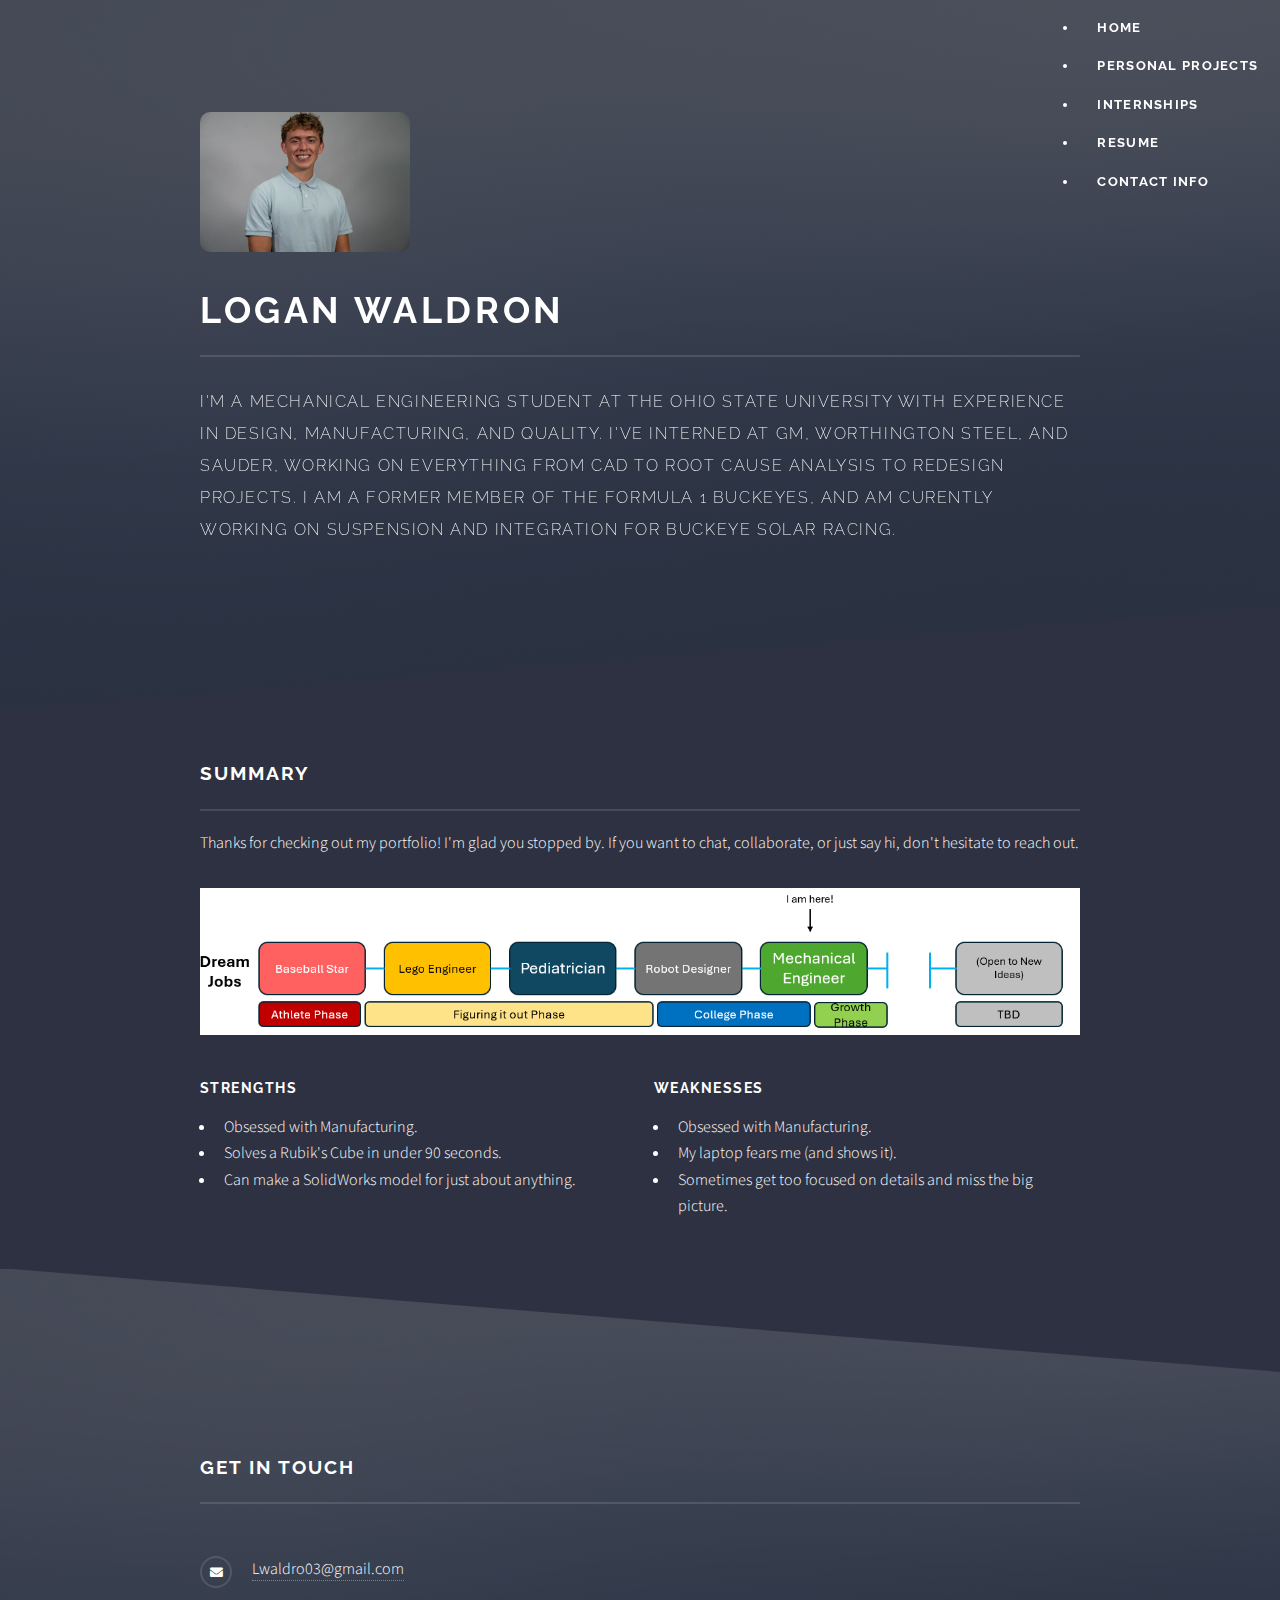
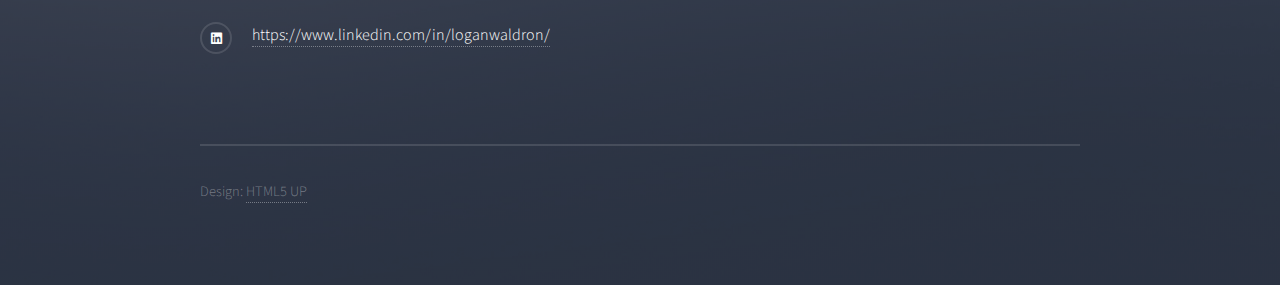
<file: index.html>
<!DOCTYPE HTML>
<!--
	Solid State by HTML5 UP
	html5up.net | @ajlkn
	Free for personal and commercial use under the CCA 3.0 license (html5up.net/license)
-->
<html>
	<head>
		<title>Logan Waldron Engineering Portfolio</title>
		<meta charset="utf-8" />
		<meta name="viewport" content="width=device-width, initial-scale=1, user-scalable=no" />
		<link rel="stylesheet" href="assets/css/main.css" />
		<noscript><link rel="stylesheet" href="assets/css/noscript.css" /></noscript>
	</head>
	<body class="is-preload">

		<!-- Page Wrapper -->
			<div id="page-wrapper">

				<!-- Header -->
					<header id="header" class="alt">
					<h1><a href="index.html">Logan Waldron</a></h1>
					<nav class="main-nav">
						<ul>
						<li><a href="index.html">Home</a></li>
						<li><a href="personal_projects.html">Personal Projects</a></li>
						<li><a href="internships.html">Internships</a></li>
						<li><a href="resume.html">Resume</a></li>
						<li><a href="contact.html">Contact Info</a></li>
						</ul>
					</nav>
					</header>

				<!-- Banner -->
					<section id="banner">
						<div class="inner">
							<div class="logo">
  							<img src="images/Headshot.jpg" alt="Logan Waldron" style="height: 140px; width: auto; border-radius: 10px;" />							</div>							
							<h2>Logan Waldron</h2>
							<p>I'm a mechanical engineering student at The Ohio State University with experience in design, manufacturing, and quality. I've interned at GM, Worthington Steel, and Sauder, working on everything from CAD to root cause analysis to redesign projects. I am a former member of the Formula 1 Buckeyes, and am curently working on suspension and integration for Buckeye Solar Racing.<a href="http://html5up.net"></a></p>
						</div>
					</section>

				<!-- Wrapper -->
					<section id="wrapper">

							<!-- One -->
							<section id="one" class="wrapper style1">
								<div class="inner">
									<div class="content">
										<h2 class="major">Summary</h2>
										<p>Thanks for checking out my portfolio! I'm glad you stopped by. If you want to chat, collaborate, or just say hi, don't hesitate to reach out.</p>
									</div>
									<div style="text-align: center; margin-top: 2em;"></div>
									<img src="images/summary.png" alt="Logan Waldron Summary" style="width: 100%; height: auto;" /></a>

									<div>
								</div>
									<p></p>
									<p></p>
										<div class="row">
											<div class="col-6 col-12-medium">
												<h3>Strengths</h3>
												<ul>
													<li>Obsessed with Manufacturing.</li>
													<li>Solves a Rubik's Cube in under 90 seconds.</li>
													<li>Can make a SolidWorks model for just about anything.</li>


												</ul>
											</div>
											<div class="col-6 col-12-medium">
												<h3>Weaknesses</h3>
												<ul>
													<li>Obsessed with Manufacturing.</li>
													<li>My laptop fears me (and shows it).</li>

													<li>Sometimes get too focused on details and miss the big picture.</li>

												</ul>

							</section>












				<!-- Footer -->
					<section id="footer">
						<div class="inner">
							<h2 class="major">Get in touch</h2>
							<p></p>
							<ul class="contact">
								<li class="icon solid fa-envelope"><a href="https://mail.google.com/mail/u/0/#inbox?compose=CllgCHrdkfSlFLkcrKZfBnlHgTvpFXFDkChDQrdzghmkRSXNftVjqFqhhNDQkSKzkfMkslVwTcL">Lwaldro03@gmail.com</a></li>
								<li class="icon brands fa-linkedin"><a href="https://www.linkedin.com/in/loganwaldron/">https://www.linkedin.com/in/loganwaldron/</a></li>
							</ul>
							<ul class="copyright">
								<li>Design: <a href="http://html5up.net">HTML5 UP</a></li>
							</ul>
						</div>
					</section>

			</div>

		<!-- Scripts -->
			<script src="assets/js/jquery.min.js"></script>
			<script src="assets/js/jquery.scrollex.min.js"></script>
			<script src="assets/js/browser.min.js"></script>
			<script src="assets/js/breakpoints.min.js"></script>
			<script src="assets/js/util.js"></script>
			<script src="assets/js/main.js"></script>

	</body>
</html>
</file>
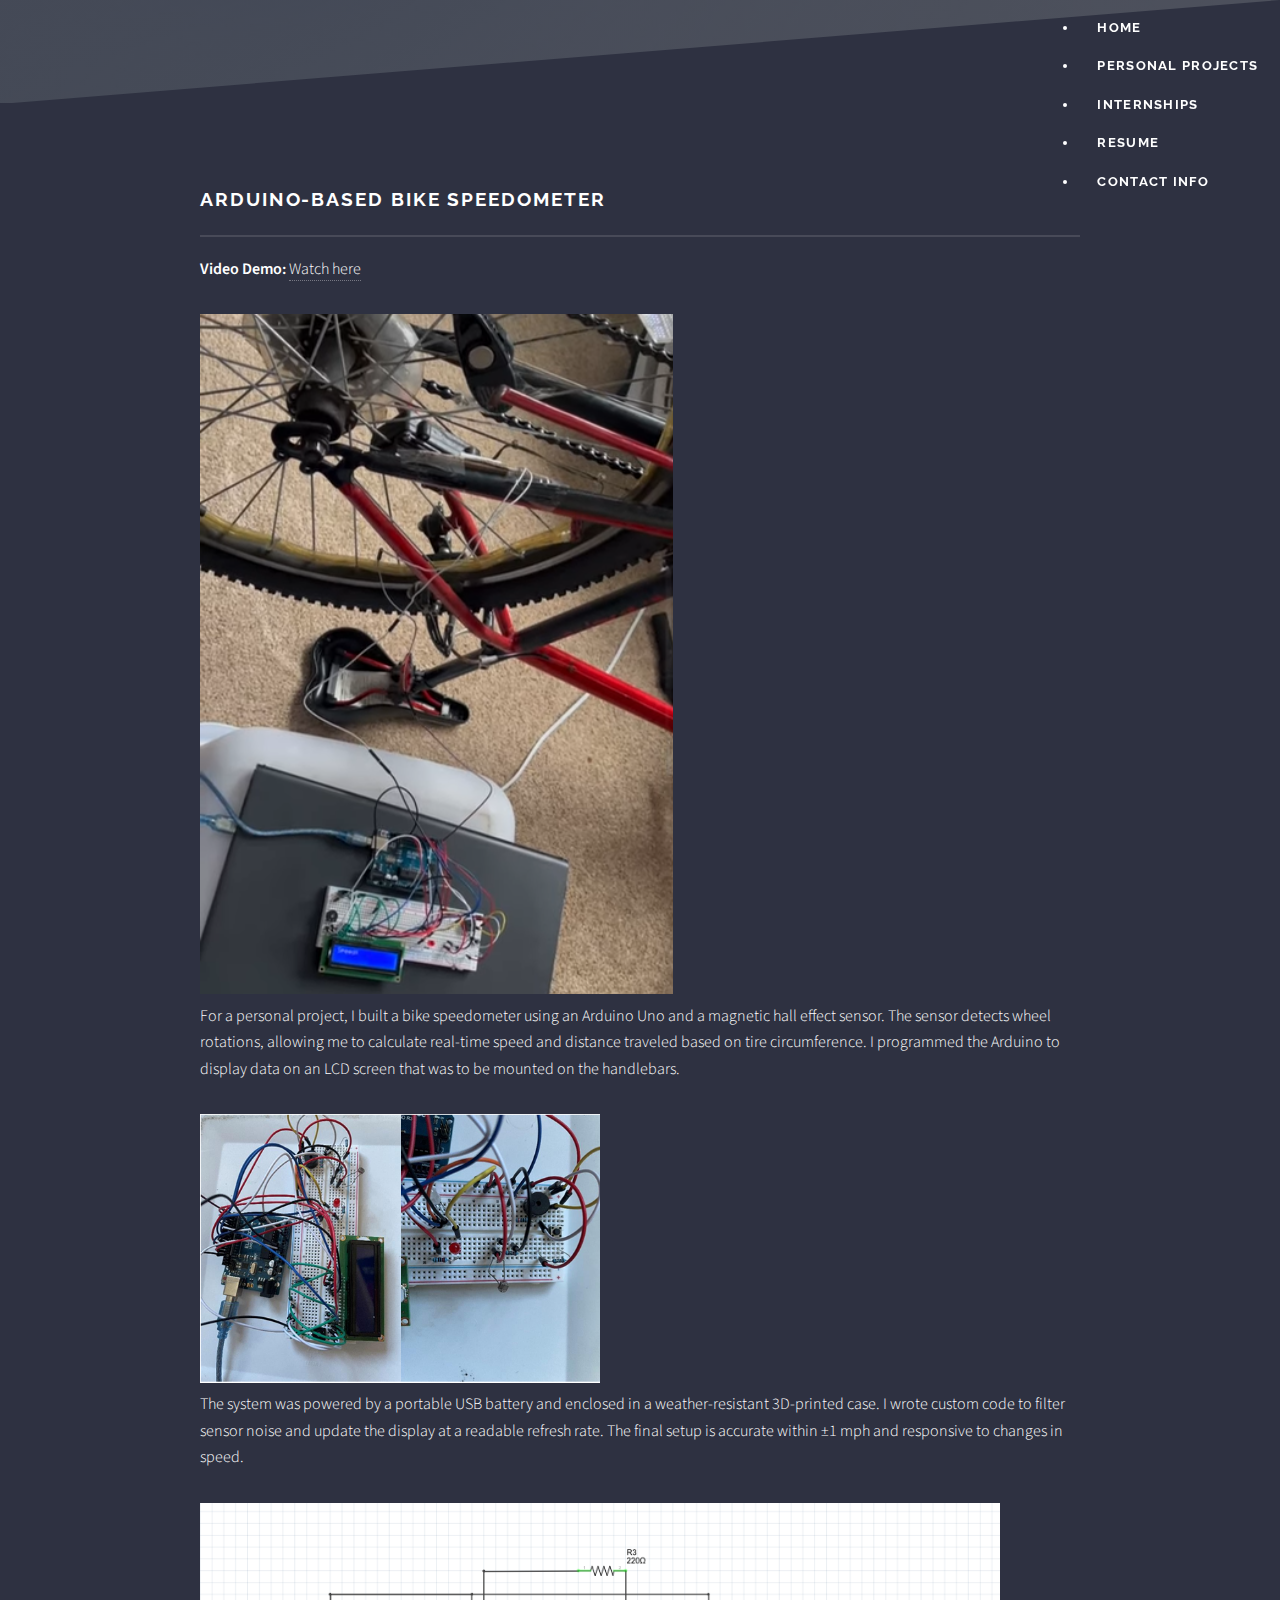
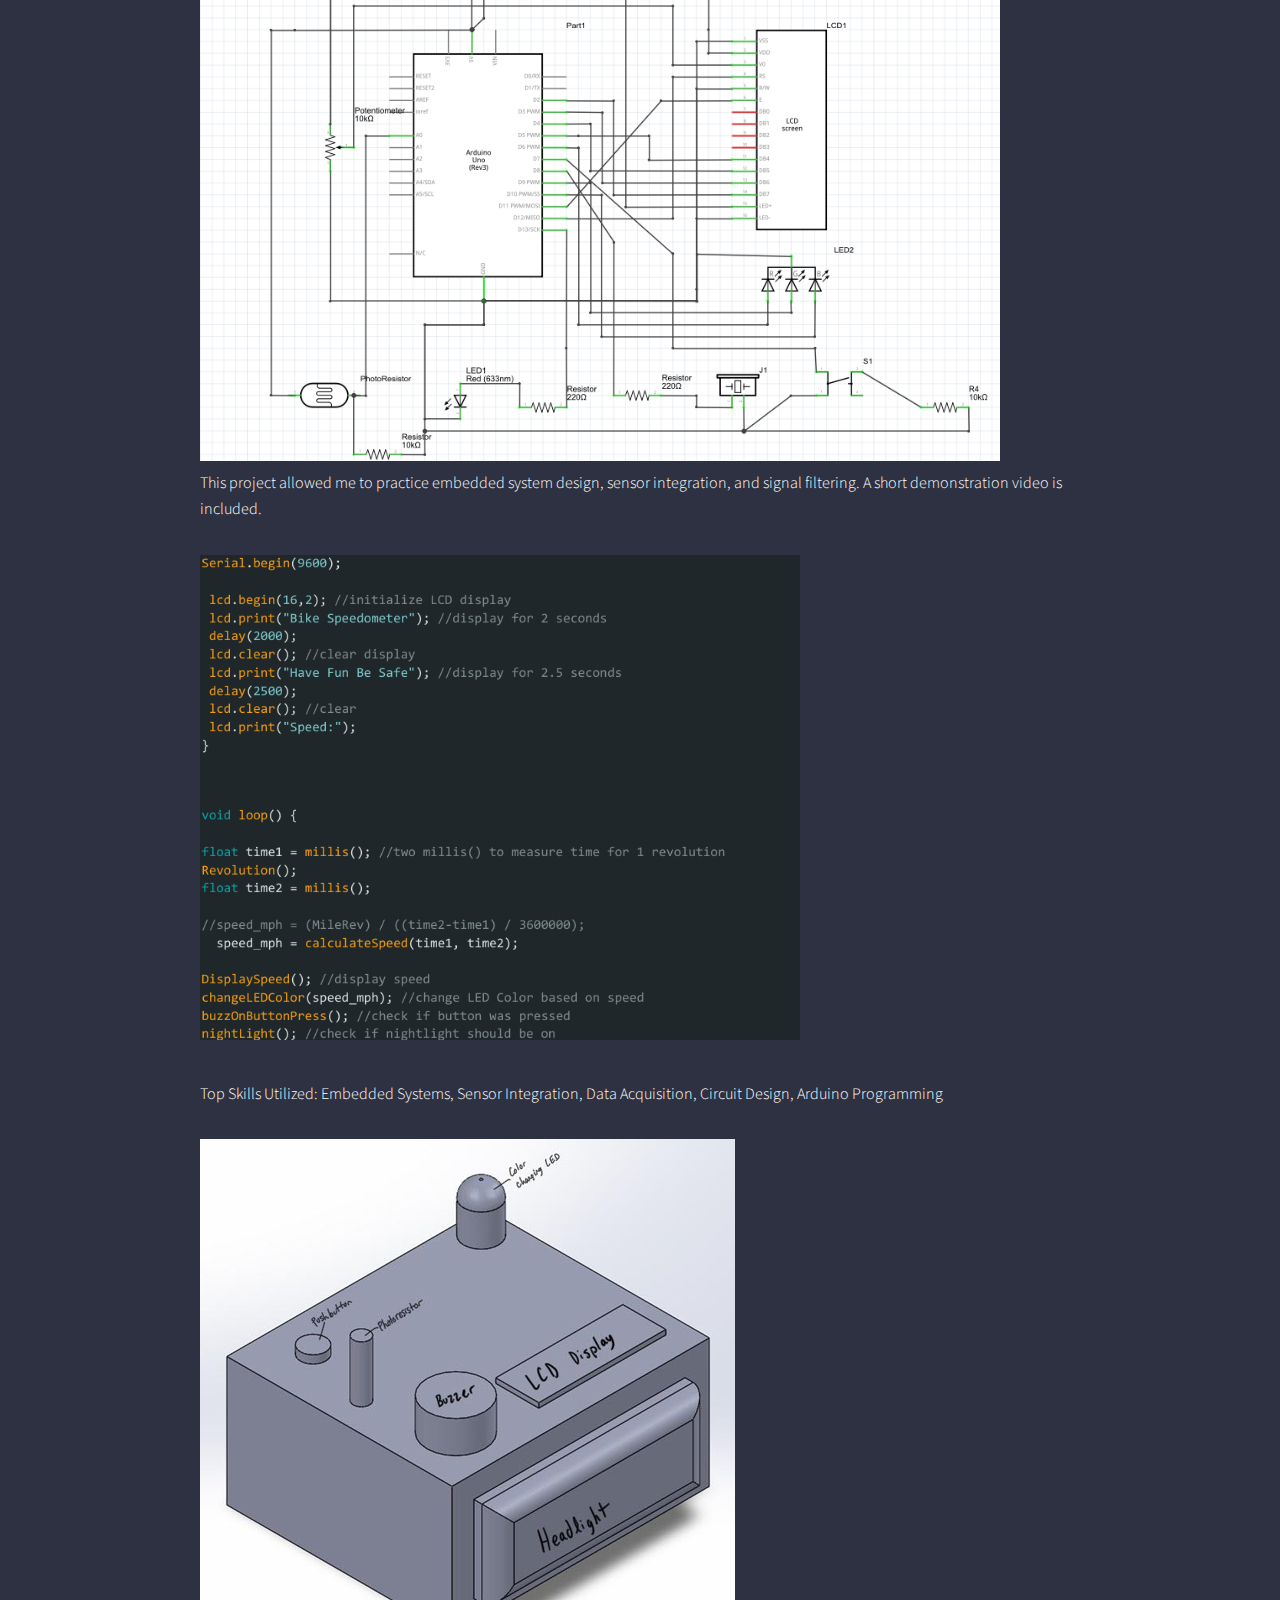
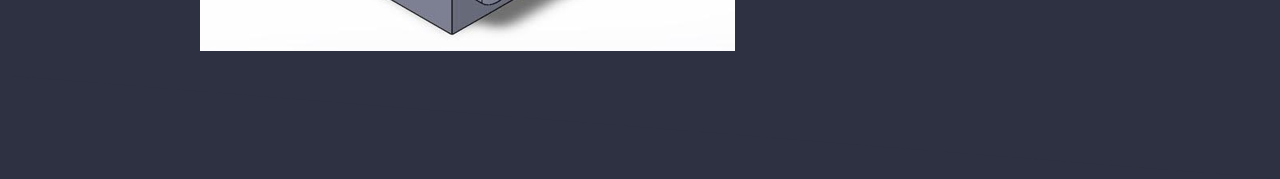
<file: ArduinoBikeSpeedometer.html>
<!DOCTYPE HTML>
<!--
	Solid State by HTML5 UP
	html5up.net | @ajlkn
	Free for personal and commercial use under the CCA 3.0 license (html5up.net/license)
-->
<html>
	<head>
		<title>Logan Waldron Bike Speedometer</title>
		<meta charset="utf-8" />
		<meta name="viewport" content="width=device-width, initial-scale=1, user-scalable=no" />
		<link rel="stylesheet" href="assets/css/main.css" />
		<noscript><link rel="stylesheet" href="assets/css/noscript.css" /></noscript>
	</head>
	<body class="is-preload">

		<!-- Page Wrapper -->
			<div id="page-wrapper">

				<!-- Header -->
					<header id="header" class="alt">
					<h1><a href="index.html">Logan Waldron</a></h1>
					<nav class="main-nav">
						<ul>
						<li><a href="index.html">Home</a></li>
						<li><a href="personal_projects.html">Personal Projects</a></li>
						<li><a href="internships.html">Internships</a></li>
						<li><a href="resume.html">Resume</a></li>
						<li><a href="contact.html">Contact Info</a></li>
						</ul>
					</nav>
					</header>


				<!-- Wrapper -->
					<section id="wrapper">
						<!-- One -->
						<section id="one" class="wrapper  style1">
						<div class="inner">
                            <p></p>
							<h2 class="major">Arduino-Based Bike Speedometer</h2>

<p><strong>Video Demo:</strong> <a href="https://www.youtube.com/shorts/mlfd_v5OM_A" target="_blank">Watch here</a></p>

							<!-- WS Experience -->
							<div class="experience-entry">
							<div class="experience-row">
								<img src="images/ABS.png" alt="Setup" class="experience-img" />
								<div class="experience-text">
								<p>For a personal project, I built a bike speedometer using an Arduino Uno and a magnetic hall effect sensor. The sensor detects wheel rotations, allowing me to calculate real-time speed and distance traveled based on tire circumference. I programmed the Arduino to display data on an LCD screen that was to be mounted on the handlebars.</p>
							    <img src="images/wiring.png" alt="Wiring" style ="width: 400px; height: auto;" class="experience-img" />
	
							</div>
							</div>
							</div>

                            <div class="experience-entry">
                            <div class="experience-row">
                                <div class="experience-text">
                                <p>The system was powered by a portable USB battery and enclosed in a weather-resistant 3D-printed case. I wrote custom code to filter sensor noise and update the display at a readable refresh rate. The final setup is accurate within ±1 mph and responsive to changes in speed.</p>
                                </div>


                            </div>
                            </div>

                        <img src="images/Prototype Schematic.png" alt="Schematic" style="width: 800px; height: auto;" />


                            <div class="experience-entry">
                            <div class="experience-row">
                                <div class="experience-text">
                                <p>This project allowed me to practice embedded system design, sensor integration, and signal filtering. A short demonstration video is included.</p>
                                <p></p>
							    <img src="images/CODE.png" alt="CODE" style ="width: 600px; height: auto;" class="experience-img" />
								<p></p>
                                <p>Top Skills Utilized: Embedded Systems, Sensor Integration, Data Acquisition, Circuit Design, Arduino Programming</p>
                            </div>
                                <img src="images/Model.png" alt="Model" class="experience-img" />


                            </div>
                            </div>


						</div>
						</section>



					</section>
</file>
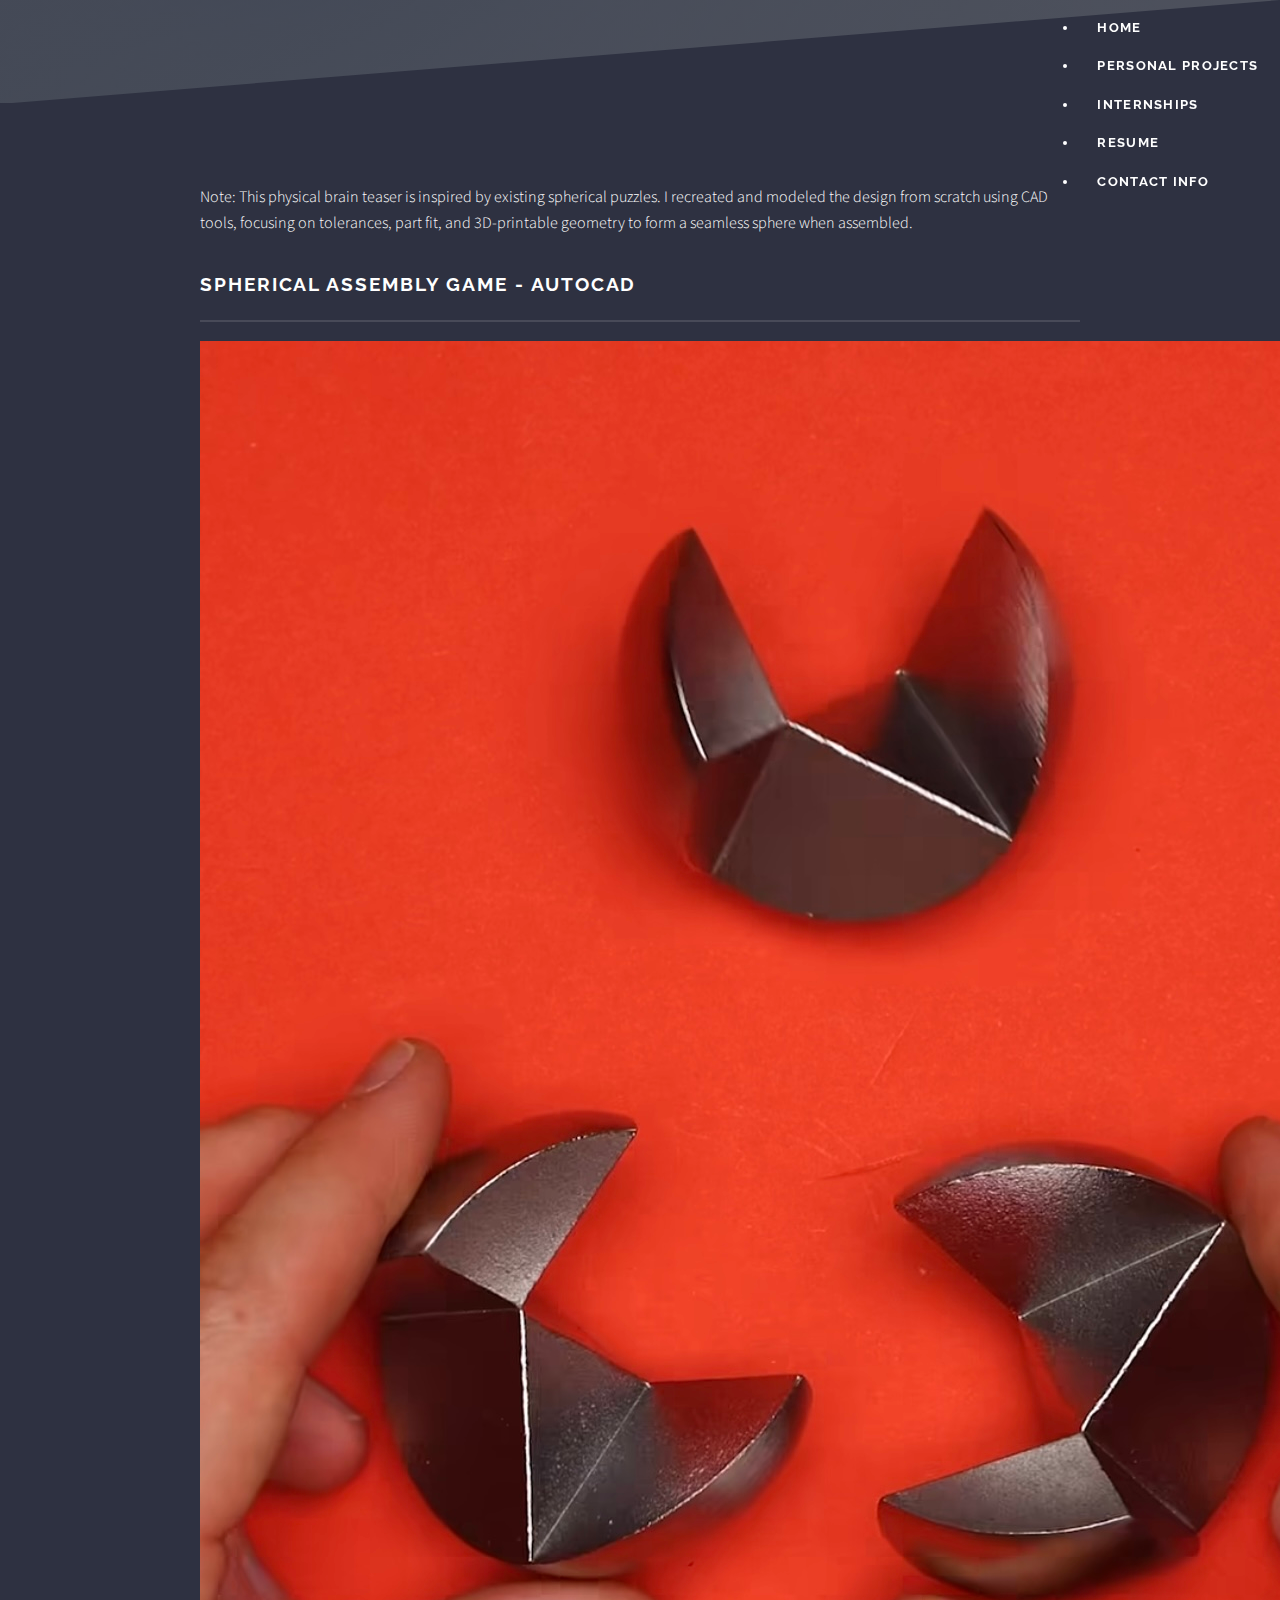
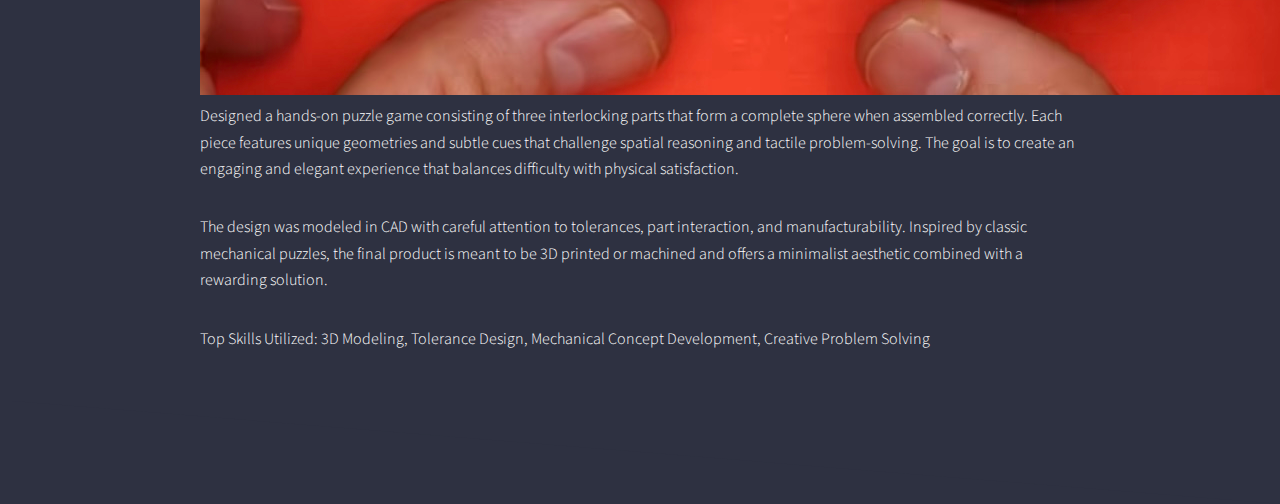
<file: AutoCAD.html>
<!DOCTYPE HTML>
<!--
	Solid State by HTML5 UP
	html5up.net | @ajlkn
	Free for personal and commercial use under the CCA 3.0 license (html5up.net/license)
-->
<html>
	<head>
		<title>Logan Waldron AutoCAD Design</title>
		<meta charset="utf-8" />
		<meta name="viewport" content="width=device-width, initial-scale=1, user-scalable=no" />
		<link rel="stylesheet" href="assets/css/main.css" />
		<noscript><link rel="stylesheet" href="assets/css/noscript.css" /></noscript>
	</head>
	<body class="is-preload">

		<!-- Page Wrapper -->
			<div id="page-wrapper">

				<!-- Header -->
					<header id="header" class="alt">
					<h1><a href="index.html">Logan Waldron</a></h1>
					<nav class="main-nav">
						<ul>
						<li><a href="index.html">Home</a></li>
						<li><a href="personal_projects.html">Personal Projects</a></li>
						<li><a href="internships.html">Internships</a></li>
						<li><a href="resume.html">Resume</a></li>
						<li><a href="contact.html">Contact Info</a></li>
						</ul>
					</nav>
					</header>


				<!-- Wrapper -->
					<section id="wrapper">
						<!-- One -->
						<section id="one" class="wrapper  style1">
						<div class="inner">
                            <p></p>
							<p>Note: This physical brain teaser is inspired by existing spherical puzzles. I recreated and modeled the design from scratch using CAD tools, focusing on tolerances, part fit, and 3D-printable geometry to form a seamless sphere when assembled.</p>
							<h2 class="major">Spherical Assembly Game - AutoCAD</h2>

							<!-- WS Experience -->
							<div class="experience-entry">
							<div class="experience-row">
								<img src="images/3PARTS.jpg" alt="Different Parts" class="experience-img" />

								<div class="experience-text">
								<p>Designed a hands-on puzzle game consisting of three interlocking parts that form a complete sphere when assembled correctly. Each piece features unique geometries and subtle cues that challenge spatial reasoning and tactile problem-solving. The goal is to create an engaging and elegant experience that balances difficulty with physical satisfaction.</p>
								</div>
							</div>
							</div>

                            <div class="experience-entry">
                            <div class="experience-row">
                                <div class="experience-text">
                                <p>The design was modeled in CAD with careful attention to tolerances, part interaction, and manufacturability. Inspired by classic mechanical puzzles, the final product is meant to be 3D printed or machined and offers a minimalist aesthetic combined with a rewarding solution.</p>
                                </div>


                            </div>
                            </div>


                            <div class="experience-entry">
                            <div class="experience-row">
                                <div class="experience-text">
                                <p></p>
                                <p></p>
                                <p>Top Skills Utilized: 3D Modeling, Tolerance Design, Mechanical Concept Development, Creative Problem Solving</p>
                            </div>

                            </div>
                            </div>


						</div>
						</section>



					</section>
</file>
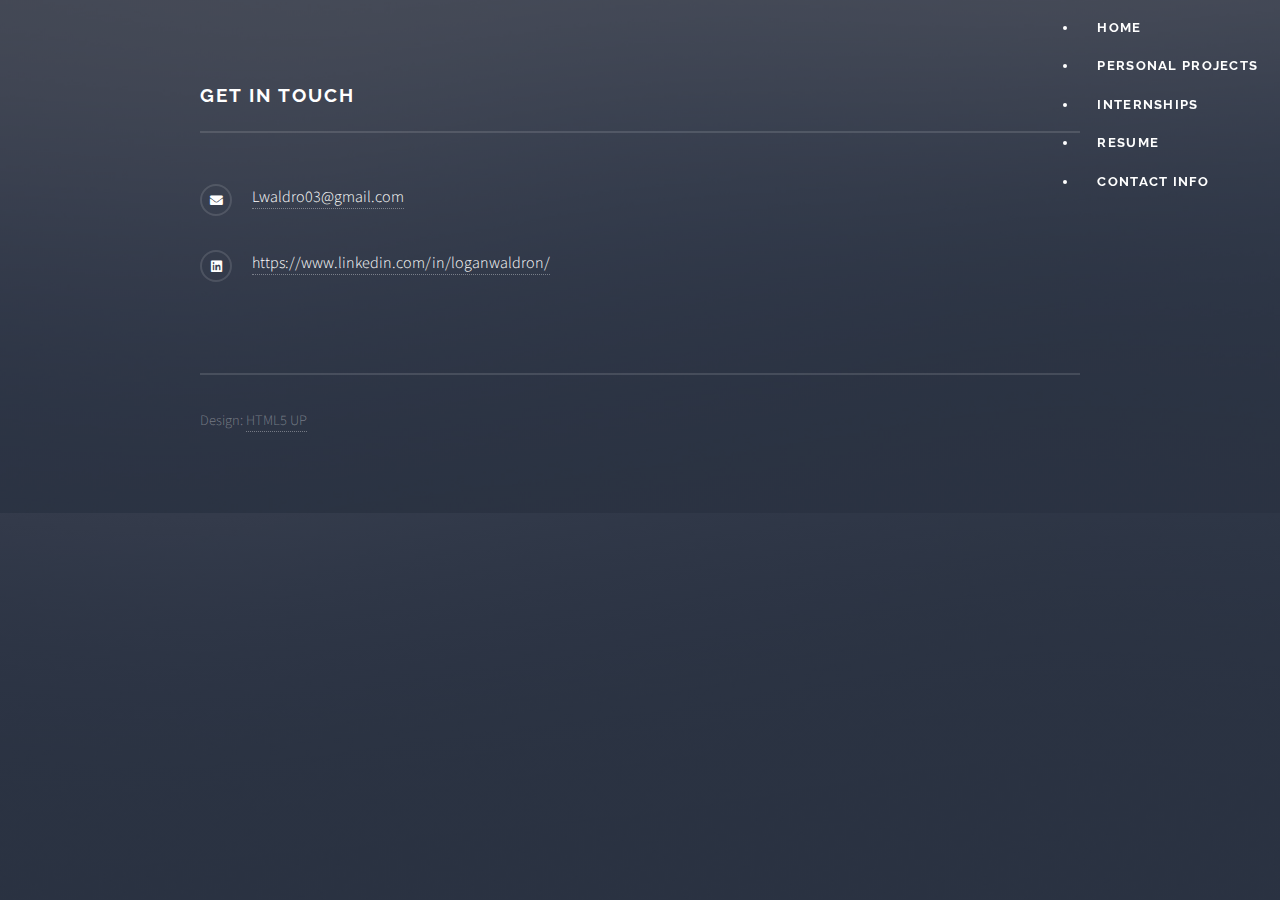
<file: contact.html>
<!DOCTYPE HTML>
<!--
	Solid State by HTML5 UP
	html5up.net | @ajlkn
	Free for personal and commercial use under the CCA 3.0 license (html5up.net/license)
-->
<html>
	<head>
		<title>Logan Waldron Contact Info</title>
		<meta charset="utf-8" />
		<meta name="viewport" content="width=device-width, initial-scale=1, user-scalable=no" />
		<link rel="stylesheet" href="assets/css/main.css" />
		<noscript><link rel="stylesheet" href="assets/css/noscript.css" /></noscript>
	</head>
	<body class="is-preload">

		<!-- Page Wrapper -->
			<div id="page-wrapper">

				<!-- Header -->
					<header id="header" class="alt">
					<h1><a href="index.html">Logan Waldron</a></h1>
					<nav class="main-nav">
						<ul>
						<li><a href="index.html">Home</a></li>
						<li><a href="personal_projects.html">Personal Projects</a></li>
						<li><a href="internships.html">Internships</a></li>
						<li><a href="resume.html">Resume</a></li>
						<li><a href="contact.html">Contact Info</a></li>
						</ul>
					</nav>
					</header>



				<!-- Footer -->
					<section id="footer">
						<div class="inner">
							<h2 class="major">Get in touch</h2>
							<p></p>
							<ul class="contact">
								<li class="icon solid fa-envelope"><a href="https://mail.google.com/mail/u/0/#inbox?compose=CllgCHrdkfSlFLkcrKZfBnlHgTvpFXFDkChDQrdzghmkRSXNftVjqFqhhNDQkSKzkfMkslVwTcL">Lwaldro03@gmail.com</a></li>
								<li class="icon brands fa-linkedin"><a href="https://www.linkedin.com/in/loganwaldron/">https://www.linkedin.com/in/loganwaldron/</a></li>
							</ul>
							<ul class="copyright">
								<li>Design: <a href="http://html5up.net">HTML5 UP</a></li>
							</ul>
						</div>
					</section>

		<!-- Scripts -->
			<script src="assets/js/jquery.min.js"></script>
			<script src="assets/js/jquery.scrollex.min.js"></script>
			<script src="assets/js/browser.min.js"></script>
			<script src="assets/js/breakpoints.min.js"></script>
			<script src="assets/js/util.js"></script>
			<script src="assets/js/main.js"></script>

	</body>
</html>
</file>
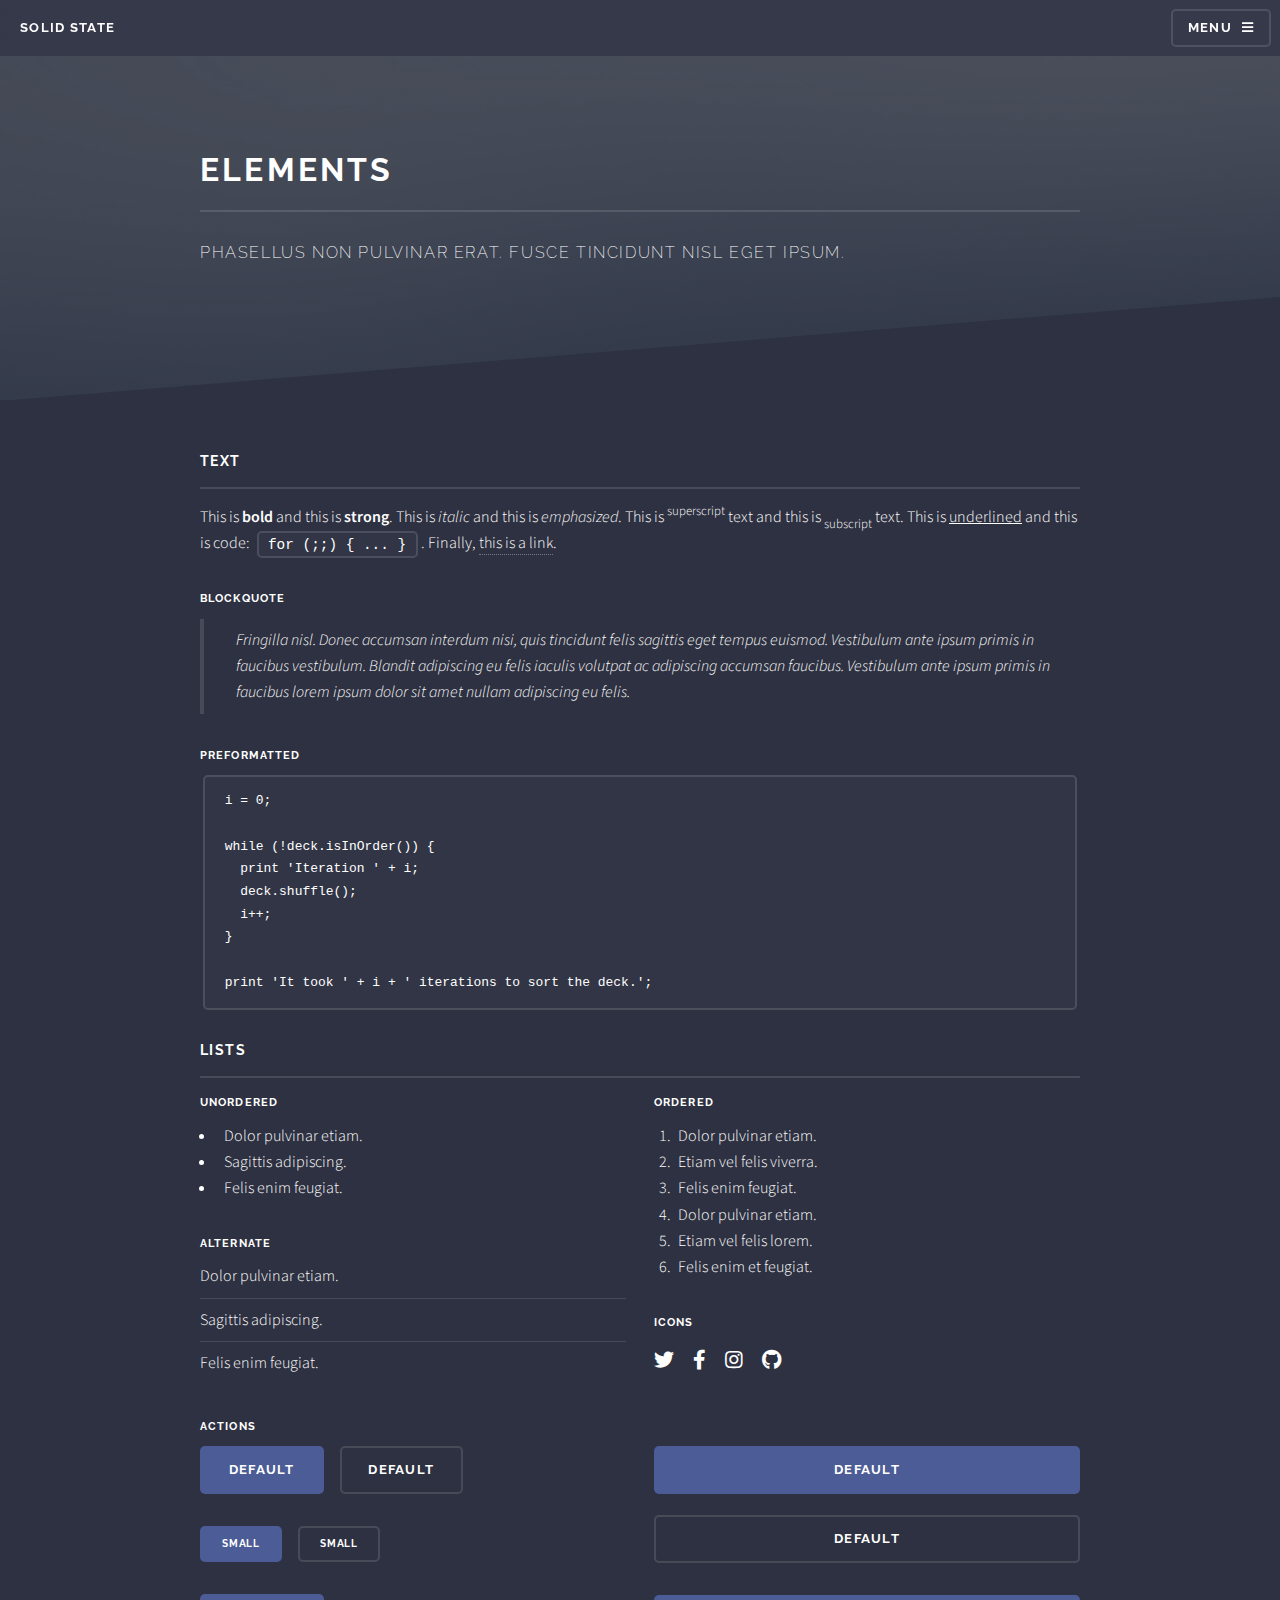
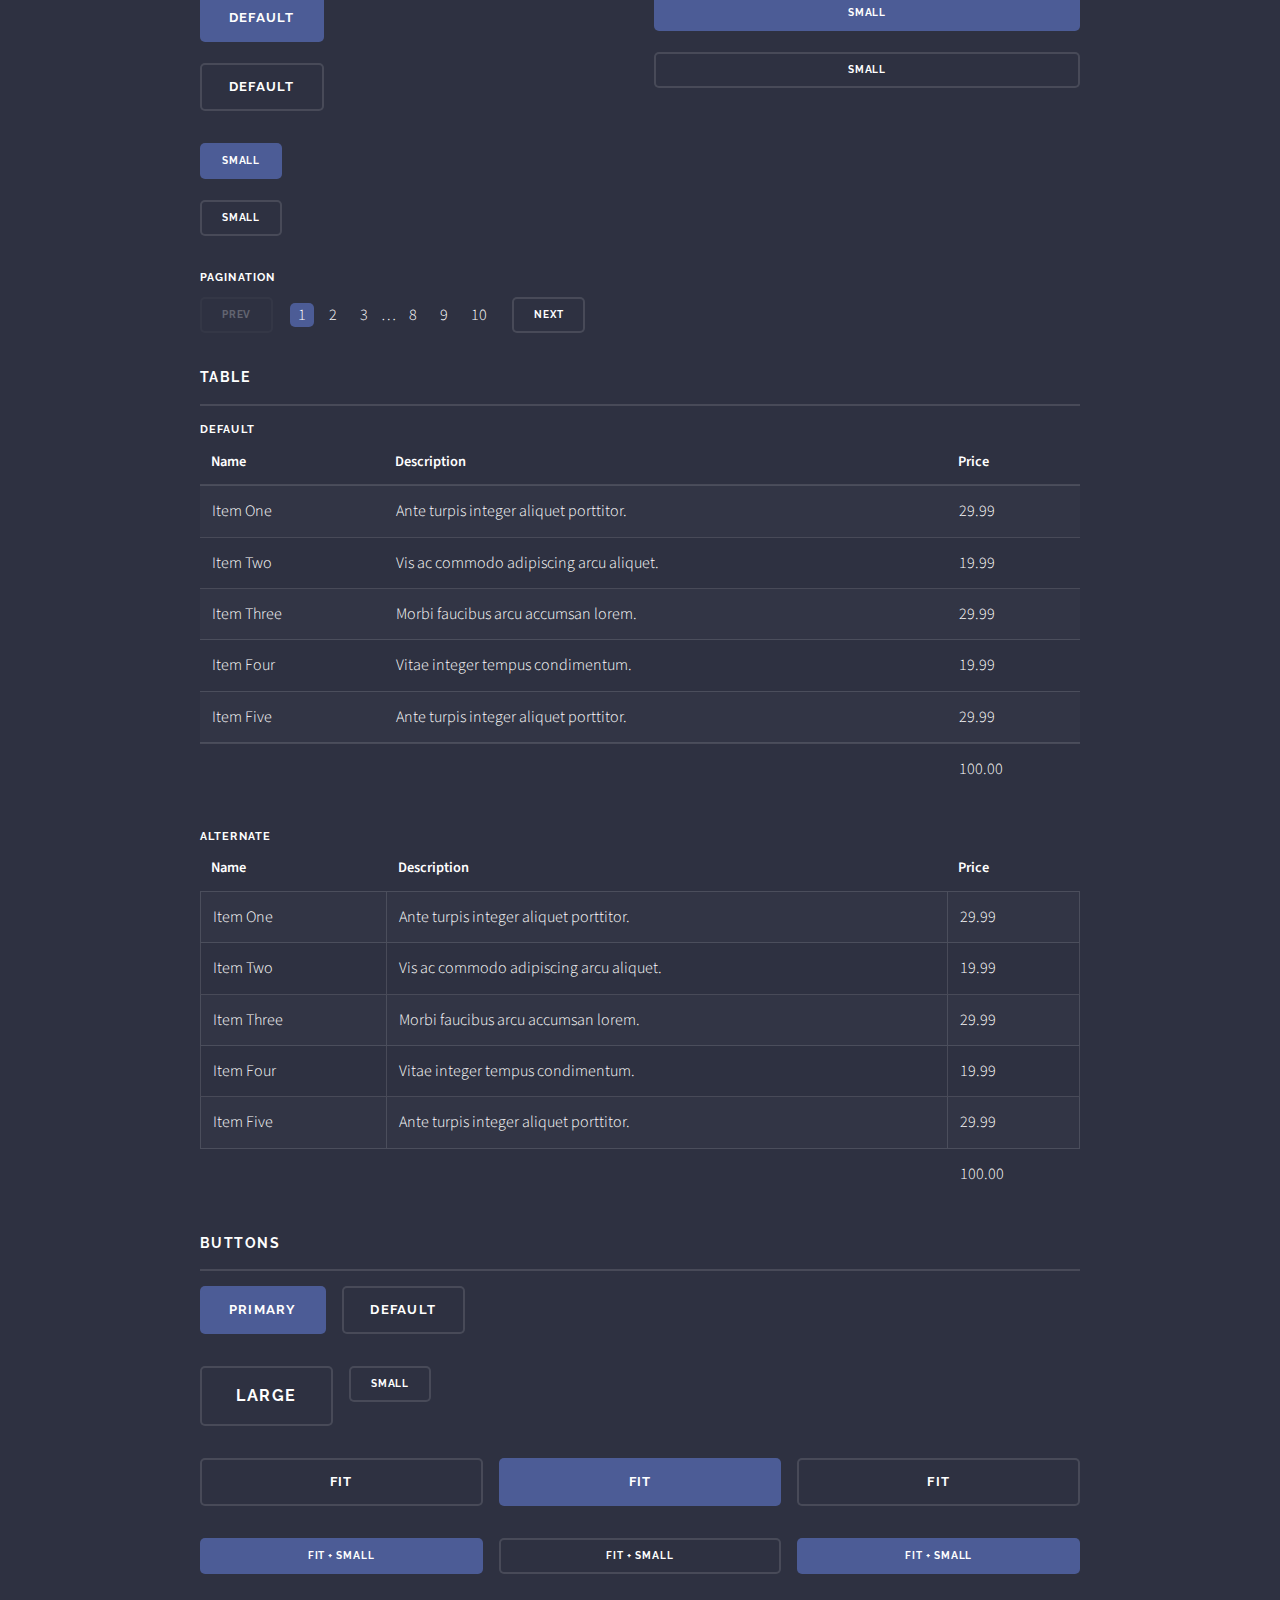
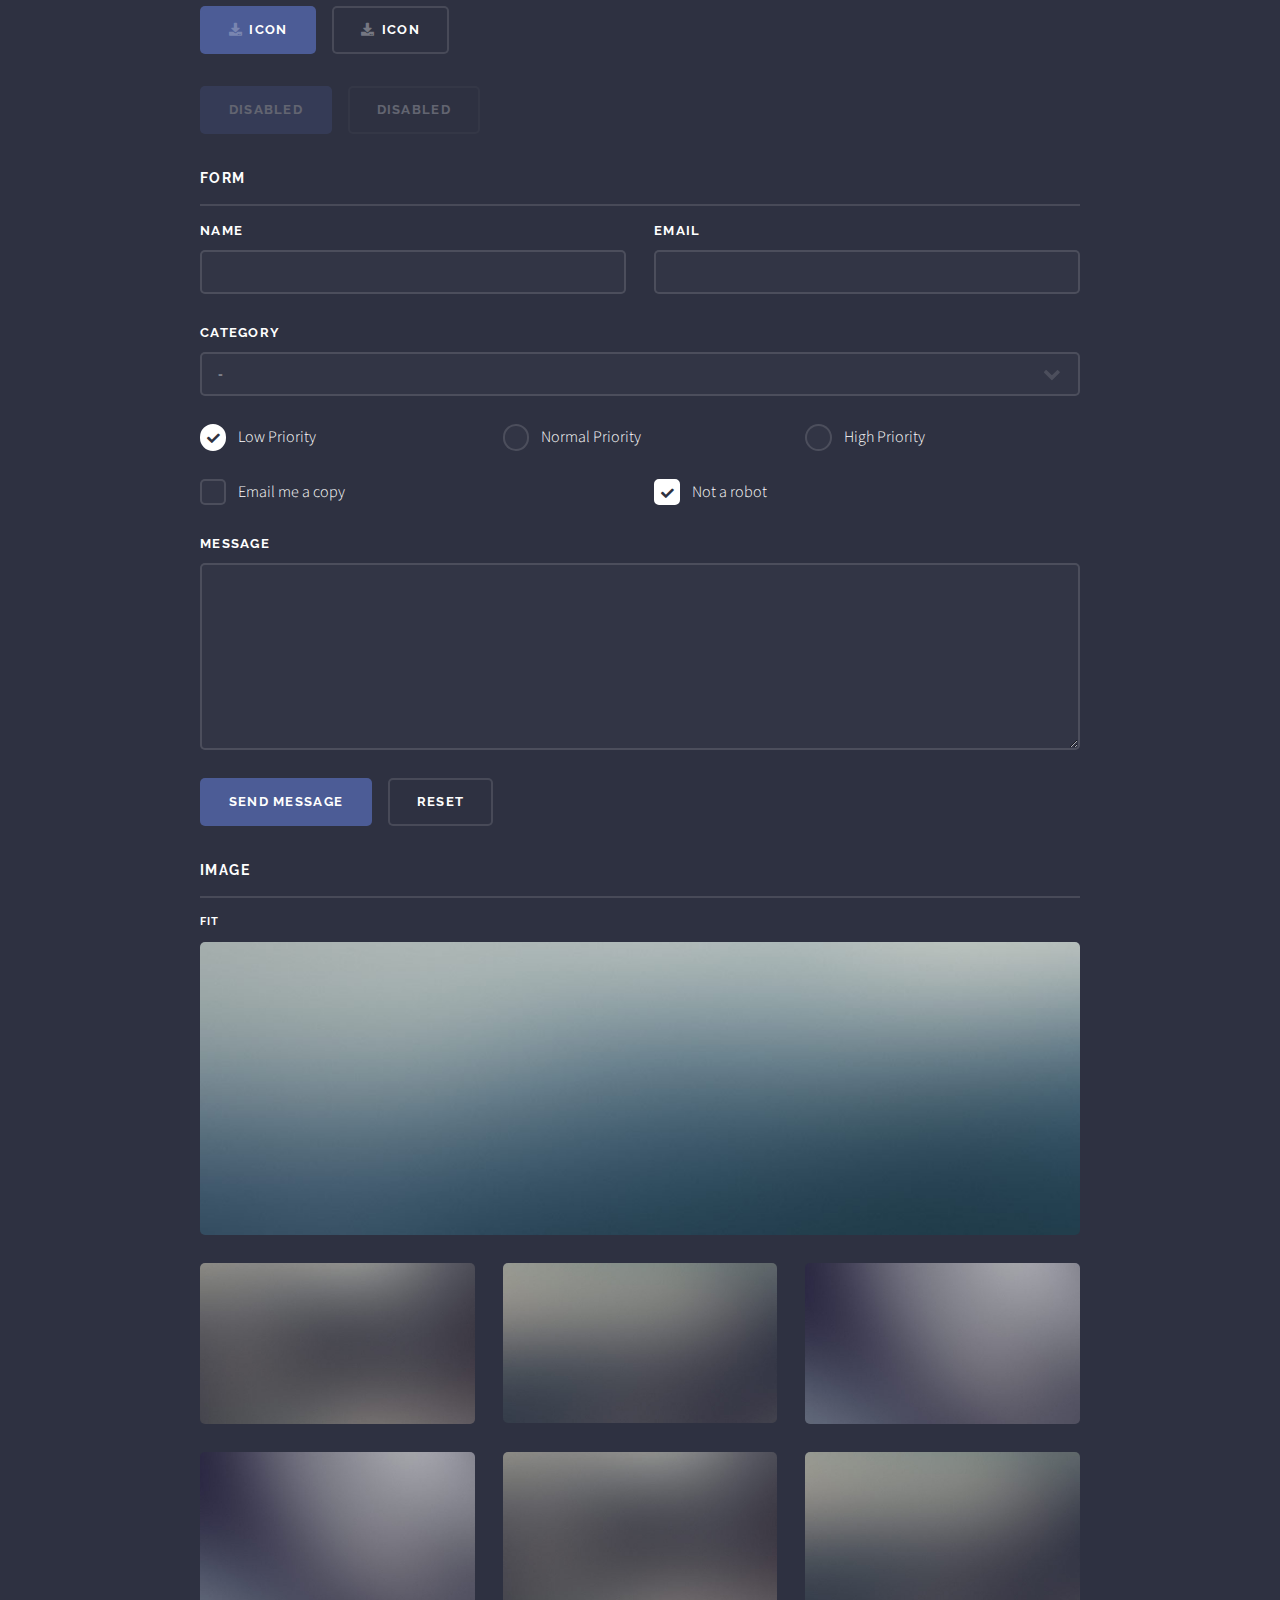
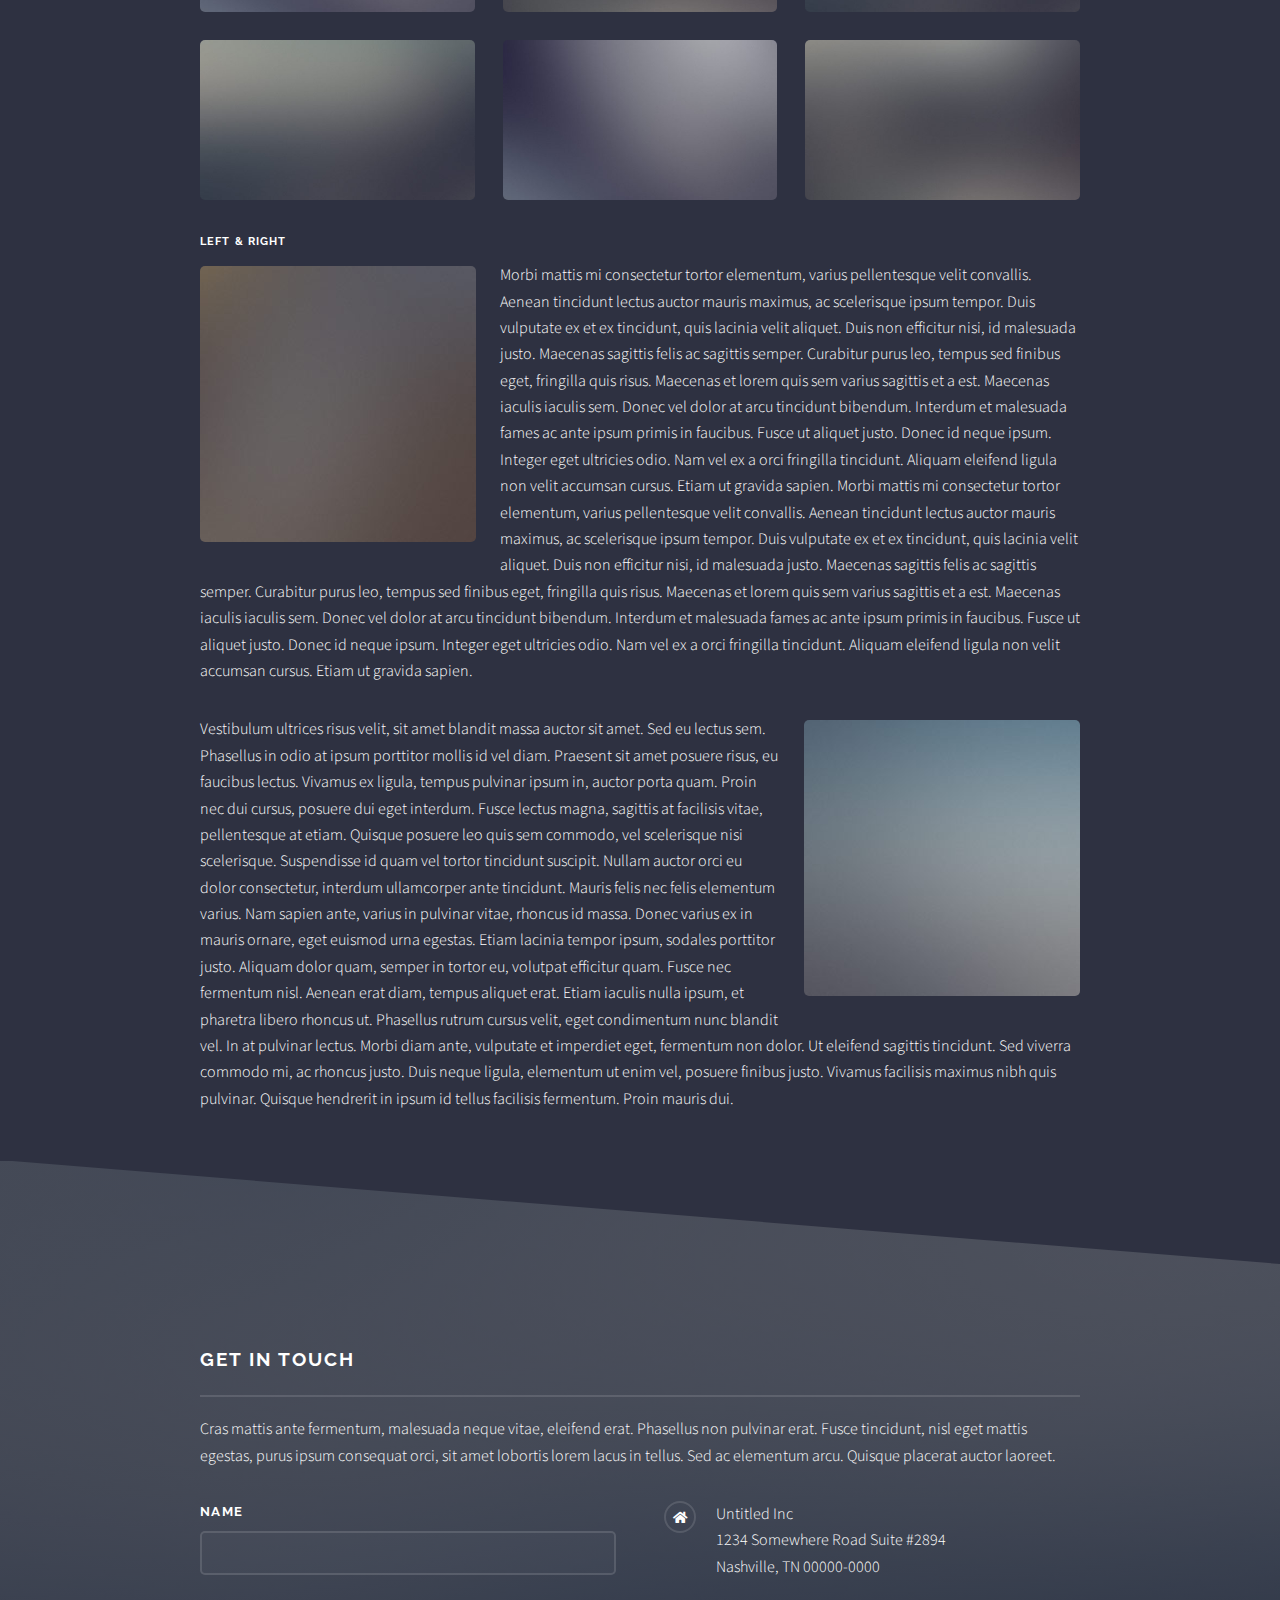
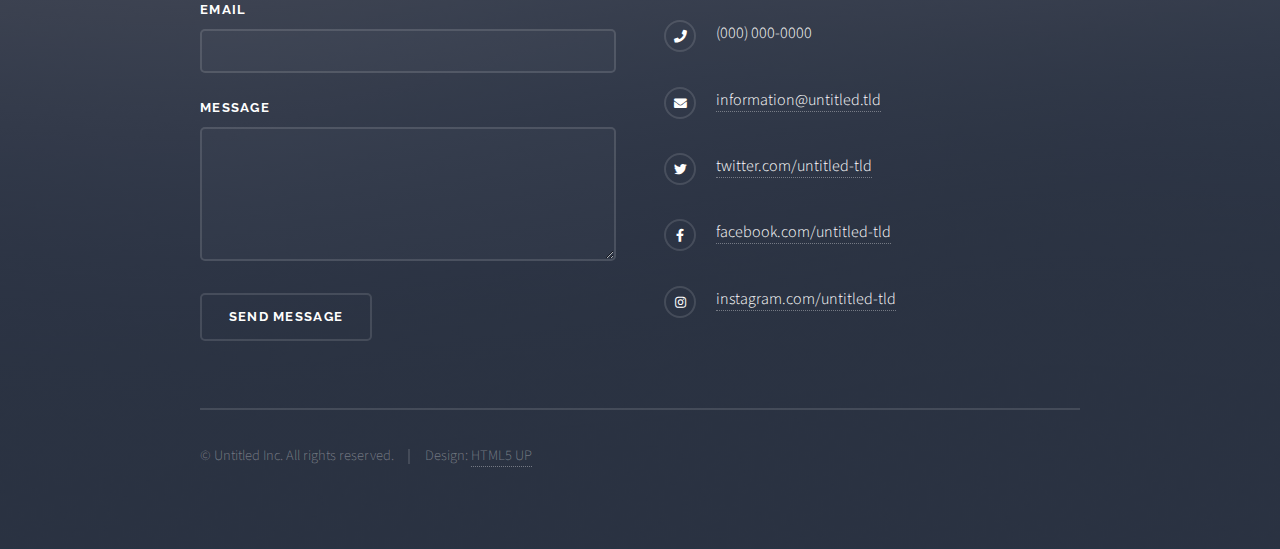
<file: elements.html>
<!DOCTYPE HTML>
<!--
	Solid State by HTML5 UP
	html5up.net | @ajlkn
	Free for personal and commercial use under the CCA 3.0 license (html5up.net/license)
-->
<html>
	<head>
		<title>Elements - Solid State by HTML5 UP</title>
		<meta charset="utf-8" />
		<meta name="viewport" content="width=device-width, initial-scale=1, user-scalable=no" />
		<link rel="stylesheet" href="assets/css/main.css" />
		<noscript><link rel="stylesheet" href="assets/css/noscript.css" /></noscript>
	</head>
	<body class="is-preload">

		<!-- Page Wrapper -->
			<div id="page-wrapper">

				<!-- Header -->
					<header id="header">
						<h1><a href="index.html">Solid State</a></h1>
						<nav>
							<a href="#menu">Menu</a>
						</nav>
					</header>

				<!-- Menu -->
					<nav id="menu">
						<div class="inner">
							<h2>Menu</h2>
							<ul class="links">
								<li><a href="index.html">Home</a></li>
								<li><a href="generic.html">Generic</a></li>
								<li><a href="elements.html">Elements</a></li>
								<li><a href="#">Log In</a></li>
								<li><a href="#">Sign Up</a></li>
							</ul>
							<a href="#" class="close">Close</a>
						</div>
					</nav>

				<!-- Wrapper -->
					<section id="wrapper">
						<header>
							<div class="inner">
								<h2>Elements</h2>
								<p>Phasellus non pulvinar erat. Fusce tincidunt nisl eget ipsum.</p>
							</div>
						</header>

						<!-- Content -->
							<div class="wrapper">
								<div class="inner">

									<section>
										<h3 class="major">Text</h3>
										<p>This is <b>bold</b> and this is <strong>strong</strong>. This is <i>italic</i> and this is <em>emphasized</em>.
										This is <sup>superscript</sup> text and this is <sub>subscript</sub> text.
										This is <u>underlined</u> and this is code: <code>for (;;) { ... }</code>. Finally, <a href="#">this is a link</a>.</p>
										<h4>Blockquote</h4>
										<blockquote>Fringilla nisl. Donec accumsan interdum nisi, quis tincidunt felis sagittis eget tempus euismod. Vestibulum ante ipsum primis in faucibus vestibulum. Blandit adipiscing eu felis iaculis volutpat ac adipiscing accumsan faucibus. Vestibulum ante ipsum primis in faucibus lorem ipsum dolor sit amet nullam adipiscing eu felis.</blockquote>
										<h4>Preformatted</h4>
										<pre><code>i = 0;

while (!deck.isInOrder()) {
  print 'Iteration ' + i;
  deck.shuffle();
  i++;
}

print 'It took ' + i + ' iterations to sort the deck.';</code></pre>
									</section>

									<section>
										<h3 class="major">Lists</h3>
										<div class="row">
											<div class="col-6 col-12-medium">
												<h4>Unordered</h4>
												<ul>
													<li>Dolor pulvinar etiam.</li>
													<li>Sagittis adipiscing.</li>
													<li>Felis enim feugiat.</li>
												</ul>
												<h4>Alternate</h4>
												<ul class="alt">
													<li>Dolor pulvinar etiam.</li>
													<li>Sagittis adipiscing.</li>
													<li>Felis enim feugiat.</li>
												</ul>
											</div>
											<div class="col-6 col-12-medium">
												<h4>Ordered</h4>
												<ol>
													<li>Dolor pulvinar etiam.</li>
													<li>Etiam vel felis viverra.</li>
													<li>Felis enim feugiat.</li>
													<li>Dolor pulvinar etiam.</li>
													<li>Etiam vel felis lorem.</li>
													<li>Felis enim et feugiat.</li>
												</ol>
												<h4>Icons</h4>
												<ul class="icons">
													<li><a href="#" class="icon brands fa-twitter"><span class="label">Twitter</span></a></li>
													<li><a href="#" class="icon brands fa-facebook-f"><span class="label">Facebook</span></a></li>
													<li><a href="#" class="icon brands fa-instagram"><span class="label">Instagram</span></a></li>
													<li><a href="#" class="icon brands fa-github"><span class="label">Github</span></a></li>
												</ul>
											</div>
										</div>
										<h4>Actions</h4>
										<div class="row">
											<div class="col-6 col-12-medium">
												<ul class="actions">
													<li><a href="#" class="button primary">Default</a></li>
													<li><a href="#" class="button">Default</a></li>
												</ul>
												<ul class="actions small">
													<li><a href="#" class="button primary small">Small</a></li>
													<li><a href="#" class="button small">Small</a></li>
												</ul>
												<ul class="actions stacked">
													<li><a href="#" class="button primary">Default</a></li>
													<li><a href="#" class="button">Default</a></li>
												</ul>
												<ul class="actions stacked small">
													<li><a href="#" class="button primary small">Small</a></li>
													<li><a href="#" class="button small">Small</a></li>
												</ul>
											</div>
											<div class="col-6 col-12-medium">
												<ul class="actions stacked">
													<li><a href="#" class="button primary fit">Default</a></li>
													<li><a href="#" class="button fit">Default</a></li>
												</ul>
												<ul class="actions stacked small">
													<li><a href="#" class="button primary small fit">Small</a></li>
													<li><a href="#" class="button small fit">Small</a></li>
												</ul>
											</div>
										</div>
										<h4>Pagination</h4>
										<ul class="pagination">
											<li><span class="button small disabled">Prev</span></li>
											<li><a href="#" class="page active">1</a></li>
											<li><a href="#" class="page">2</a></li>
											<li><a href="#" class="page">3</a></li>
											<li><span>&hellip;</span></li>
											<li><a href="#" class="page">8</a></li>
											<li><a href="#" class="page">9</a></li>
											<li><a href="#" class="page">10</a></li>
											<li><a href="#" class="button small">Next</a></li>
										</ul>
									</section>

									<section>
										<h3 class="major">Table</h3>
										<h4>Default</h4>
										<div class="table-wrapper">
											<table>
												<thead>
													<tr>
														<th>Name</th>
														<th>Description</th>
														<th>Price</th>
													</tr>
												</thead>
												<tbody>
													<tr>
														<td>Item One</td>
														<td>Ante turpis integer aliquet porttitor.</td>
														<td>29.99</td>
													</tr>
													<tr>
														<td>Item Two</td>
														<td>Vis ac commodo adipiscing arcu aliquet.</td>
														<td>19.99</td>
													</tr>
													<tr>
														<td>Item Three</td>
														<td> Morbi faucibus arcu accumsan lorem.</td>
														<td>29.99</td>
													</tr>
													<tr>
														<td>Item Four</td>
														<td>Vitae integer tempus condimentum.</td>
														<td>19.99</td>
													</tr>
													<tr>
														<td>Item Five</td>
														<td>Ante turpis integer aliquet porttitor.</td>
														<td>29.99</td>
													</tr>
												</tbody>
												<tfoot>
													<tr>
														<td colspan="2"></td>
														<td>100.00</td>
													</tr>
												</tfoot>
											</table>
										</div>

										<h4>Alternate</h4>
										<div class="table-wrapper">
											<table class="alt">
												<thead>
													<tr>
														<th>Name</th>
														<th>Description</th>
														<th>Price</th>
													</tr>
												</thead>
												<tbody>
													<tr>
														<td>Item One</td>
														<td>Ante turpis integer aliquet porttitor.</td>
														<td>29.99</td>
													</tr>
													<tr>
														<td>Item Two</td>
														<td>Vis ac commodo adipiscing arcu aliquet.</td>
														<td>19.99</td>
													</tr>
													<tr>
														<td>Item Three</td>
														<td> Morbi faucibus arcu accumsan lorem.</td>
														<td>29.99</td>
													</tr>
													<tr>
														<td>Item Four</td>
														<td>Vitae integer tempus condimentum.</td>
														<td>19.99</td>
													</tr>
													<tr>
														<td>Item Five</td>
														<td>Ante turpis integer aliquet porttitor.</td>
														<td>29.99</td>
													</tr>
												</tbody>
												<tfoot>
													<tr>
														<td colspan="2"></td>
														<td>100.00</td>
													</tr>
												</tfoot>
											</table>
										</div>
									</section>

									<section>
										<h3 class="major">Buttons</h3>
										<ul class="actions">
											<li><a href="#" class="button primary">Primary</a></li>
											<li><a href="#" class="button">Default</a></li>
										</ul>
										<ul class="actions">
											<li><a href="#" class="button large">Large</a></li>
											<li><a href="#" class="button small">Small</a></li>
										</ul>
										<ul class="actions fit">
											<li><a href="#" class="button fit">Fit</a></li>
											<li><a href="#" class="button primary fit">Fit</a></li>
											<li><a href="#" class="button fit">Fit</a></li>
										</ul>
										<ul class="actions fit small">
											<li><a href="#" class="button primary fit small">Fit + Small</a></li>
											<li><a href="#" class="button fit small">Fit + Small</a></li>
											<li><a href="#" class="button primary fit small">Fit + Small</a></li>
										</ul>
										<ul class="actions">
											<li><a href="#" class="button primary icon solid fa-download">Icon</a></li>
											<li><a href="#" class="button icon solid fa-download">Icon</a></li>
										</ul>
										<ul class="actions">
											<li><span class="button primary disabled">Disabled</span></li>
											<li><span class="button disabled">Disabled</span></li>
										</ul>
									</section>

									<section>
										<h3 class="major">Form</h3>
										<form method="post" action="#">
											<div class="row gtr-uniform">
												<div class="col-6 col-12-xsmall">
													<label for="demo-name">Name</label>
													<input type="text" name="demo-name" id="demo-name" value="" />
												</div>
												<div class="col-6 col-12-xsmall">
													<label for="demo-email">Email</label>
													<input type="email" name="demo-email" id="demo-email" value="" />
												</div>
												<div class="col-12">
													<label for="demo-category">Category</label>
													<select name="demo-category" id="demo-category">
														<option value="">-</option>
														<option value="1">Manufacturing</option>
														<option value="1">Shipping</option>
														<option value="1">Administration</option>
														<option value="1">Human Resources</option>
													</select>
												</div>
												<div class="col-4 col-12-small">
													<input type="radio" id="demo-priority-low" name="demo-priority" checked>
													<label for="demo-priority-low">Low Priority</label>
												</div>
												<div class="col-4 col-12-small">
													<input type="radio" id="demo-priority-normal" name="demo-priority">
													<label for="demo-priority-normal">Normal Priority</label>
												</div>
												<div class="col-4 col-12-small">
													<input type="radio" id="demo-priority-high" name="demo-priority">
													<label for="demo-priority-high">High Priority</label>
												</div>
												<div class="col-6 col-12-small">
													<input type="checkbox" id="demo-copy" name="demo-copy">
													<label for="demo-copy">Email me a copy</label>
												</div>
												<div class="col-6 col-12-small">
													<input type="checkbox" id="demo-human" name="demo-human" checked>
													<label for="demo-human">Not a robot</label>
												</div>
												<div class="col-12">
													<label for="demo-message">Message</label>
													<textarea name="demo-message" id="demo-message" rows="6"></textarea>
												</div>
												<div class="col-12">
													<ul class="actions">
														<li><input type="submit" value="Send Message" class="primary" /></li>
														<li><input type="reset" value="Reset" /></li>
													</ul>
												</div>
											</div>
										</form>
									</section>

									<section>
										<h3 class="major">Image</h3>
										<h4>Fit</h4>
										<div class="box alt">
											<div class="row gtr-uniform">
												<div class="col-12"><span class="image fit"><img src="images/pic08.jpg" alt="" /></span></div>
												<div class="col-4"><span class="image fit"><img src="images/pic05.jpg" alt="" /></span></div>
												<div class="col-4"><span class="image fit"><img src="images/pic06.jpg" alt="" /></span></div>
												<div class="col-4"><span class="image fit"><img src="images/pic07.jpg" alt="" /></span></div>
												<div class="col-4"><span class="image fit"><img src="images/pic07.jpg" alt="" /></span></div>
												<div class="col-4"><span class="image fit"><img src="images/pic05.jpg" alt="" /></span></div>
												<div class="col-4"><span class="image fit"><img src="images/pic06.jpg" alt="" /></span></div>
												<div class="col-4"><span class="image fit"><img src="images/pic06.jpg" alt="" /></span></div>
												<div class="col-4"><span class="image fit"><img src="images/pic07.jpg" alt="" /></span></div>
												<div class="col-4"><span class="image fit"><img src="images/pic05.jpg" alt="" /></span></div>
											</div>
										</div>
										<h4>Left &amp; Right</h4>
										<p><span class="image left"><img src="images/pic01.jpg" alt="" /></span>Morbi mattis mi consectetur tortor elementum, varius pellentesque velit convallis. Aenean tincidunt lectus auctor mauris maximus, ac scelerisque ipsum tempor. Duis vulputate ex et ex tincidunt, quis lacinia velit aliquet. Duis non efficitur nisi, id malesuada justo. Maecenas sagittis felis ac sagittis semper. Curabitur purus leo, tempus sed finibus eget, fringilla quis risus. Maecenas et lorem quis sem varius sagittis et a est. Maecenas iaculis iaculis sem. Donec vel dolor at arcu tincidunt bibendum. Interdum et malesuada fames ac ante ipsum primis in faucibus. Fusce ut aliquet justo. Donec id neque ipsum. Integer eget ultricies odio. Nam vel ex a orci fringilla tincidunt. Aliquam eleifend ligula non velit accumsan cursus. Etiam ut gravida sapien. Morbi mattis mi consectetur tortor elementum, varius pellentesque velit convallis. Aenean tincidunt lectus auctor mauris maximus, ac scelerisque ipsum tempor. Duis vulputate ex et ex tincidunt, quis lacinia velit aliquet. Duis non efficitur nisi, id malesuada justo. Maecenas sagittis felis ac sagittis semper. Curabitur purus leo, tempus sed finibus eget, fringilla quis risus. Maecenas et lorem quis sem varius sagittis et a est. Maecenas iaculis iaculis sem. Donec vel dolor at arcu tincidunt bibendum. Interdum et malesuada fames ac ante ipsum primis in faucibus. Fusce ut aliquet justo. Donec id neque ipsum. Integer eget ultricies odio. Nam vel ex a orci fringilla tincidunt. Aliquam eleifend ligula non velit accumsan cursus. Etiam ut gravida sapien.</p>
										<p><span class="image right"><img src="images/pic02.jpg" alt="" /></span>Vestibulum ultrices risus velit, sit amet blandit massa auctor sit amet. Sed eu lectus sem. Phasellus in odio at ipsum porttitor mollis id vel diam. Praesent sit amet posuere risus, eu faucibus lectus. Vivamus ex ligula, tempus pulvinar ipsum in, auctor porta quam. Proin nec dui cursus, posuere dui eget interdum. Fusce lectus magna, sagittis at facilisis vitae, pellentesque at etiam. Quisque posuere leo quis sem commodo, vel scelerisque nisi scelerisque. Suspendisse id quam vel tortor tincidunt suscipit. Nullam auctor orci eu dolor consectetur, interdum ullamcorper ante tincidunt. Mauris felis nec felis elementum varius. Nam sapien ante, varius in pulvinar vitae, rhoncus id massa. Donec varius ex in mauris ornare, eget euismod urna egestas. Etiam lacinia tempor ipsum, sodales porttitor justo. Aliquam dolor quam, semper in tortor eu, volutpat efficitur quam. Fusce nec fermentum nisl. Aenean erat diam, tempus aliquet erat. Etiam iaculis nulla ipsum, et pharetra libero rhoncus ut. Phasellus rutrum cursus velit, eget condimentum nunc blandit vel. In at pulvinar lectus. Morbi diam ante, vulputate et imperdiet eget, fermentum non dolor. Ut eleifend sagittis tincidunt. Sed viverra commodo mi, ac rhoncus justo. Duis neque ligula, elementum ut enim vel, posuere finibus justo. Vivamus facilisis maximus nibh quis pulvinar. Quisque hendrerit in ipsum id tellus facilisis fermentum. Proin mauris dui.</p>
									</section>

								</div>
							</div>

					</section>

				<!-- Footer -->
					<section id="footer">
						<div class="inner">
							<h2 class="major">Get in touch</h2>
							<p>Cras mattis ante fermentum, malesuada neque vitae, eleifend erat. Phasellus non pulvinar erat. Fusce tincidunt, nisl eget mattis egestas, purus ipsum consequat orci, sit amet lobortis lorem lacus in tellus. Sed ac elementum arcu. Quisque placerat auctor laoreet.</p>
							<form method="post" action="#">
								<div class="fields">
									<div class="field">
										<label for="name">Name</label>
										<input type="text" name="name" id="name" />
									</div>
									<div class="field">
										<label for="email">Email</label>
										<input type="email" name="email" id="email" />
									</div>
									<div class="field">
										<label for="message">Message</label>
										<textarea name="message" id="message" rows="4"></textarea>
									</div>
								</div>
								<ul class="actions">
									<li><input type="submit" value="Send Message" /></li>
								</ul>
							</form>
							<ul class="contact">
								<li class="icon solid fa-home">
									Untitled Inc<br />
									1234 Somewhere Road Suite #2894<br />
									Nashville, TN 00000-0000
								</li>
								<li class="icon solid fa-phone">(000) 000-0000</li>
								<li class="icon solid fa-envelope"><a href="#">information@untitled.tld</a></li>
								<li class="icon brands fa-twitter"><a href="#">twitter.com/untitled-tld</a></li>
								<li class="icon brands fa-facebook-f"><a href="#">facebook.com/untitled-tld</a></li>
								<li class="icon brands fa-instagram"><a href="#">instagram.com/untitled-tld</a></li>
							</ul>
							<ul class="copyright">
								<li>&copy; Untitled Inc. All rights reserved.</li><li>Design: <a href="http://html5up.net">HTML5 UP</a></li>
							</ul>
						</div>
					</section>

			</div>

		<!-- Scripts -->
			<script src="assets/js/jquery.min.js"></script>
			<script src="assets/js/jquery.scrollex.min.js"></script>
			<script src="assets/js/browser.min.js"></script>
			<script src="assets/js/breakpoints.min.js"></script>
			<script src="assets/js/util.js"></script>
			<script src="assets/js/main.js"></script>

	</body>
</html>
</file>
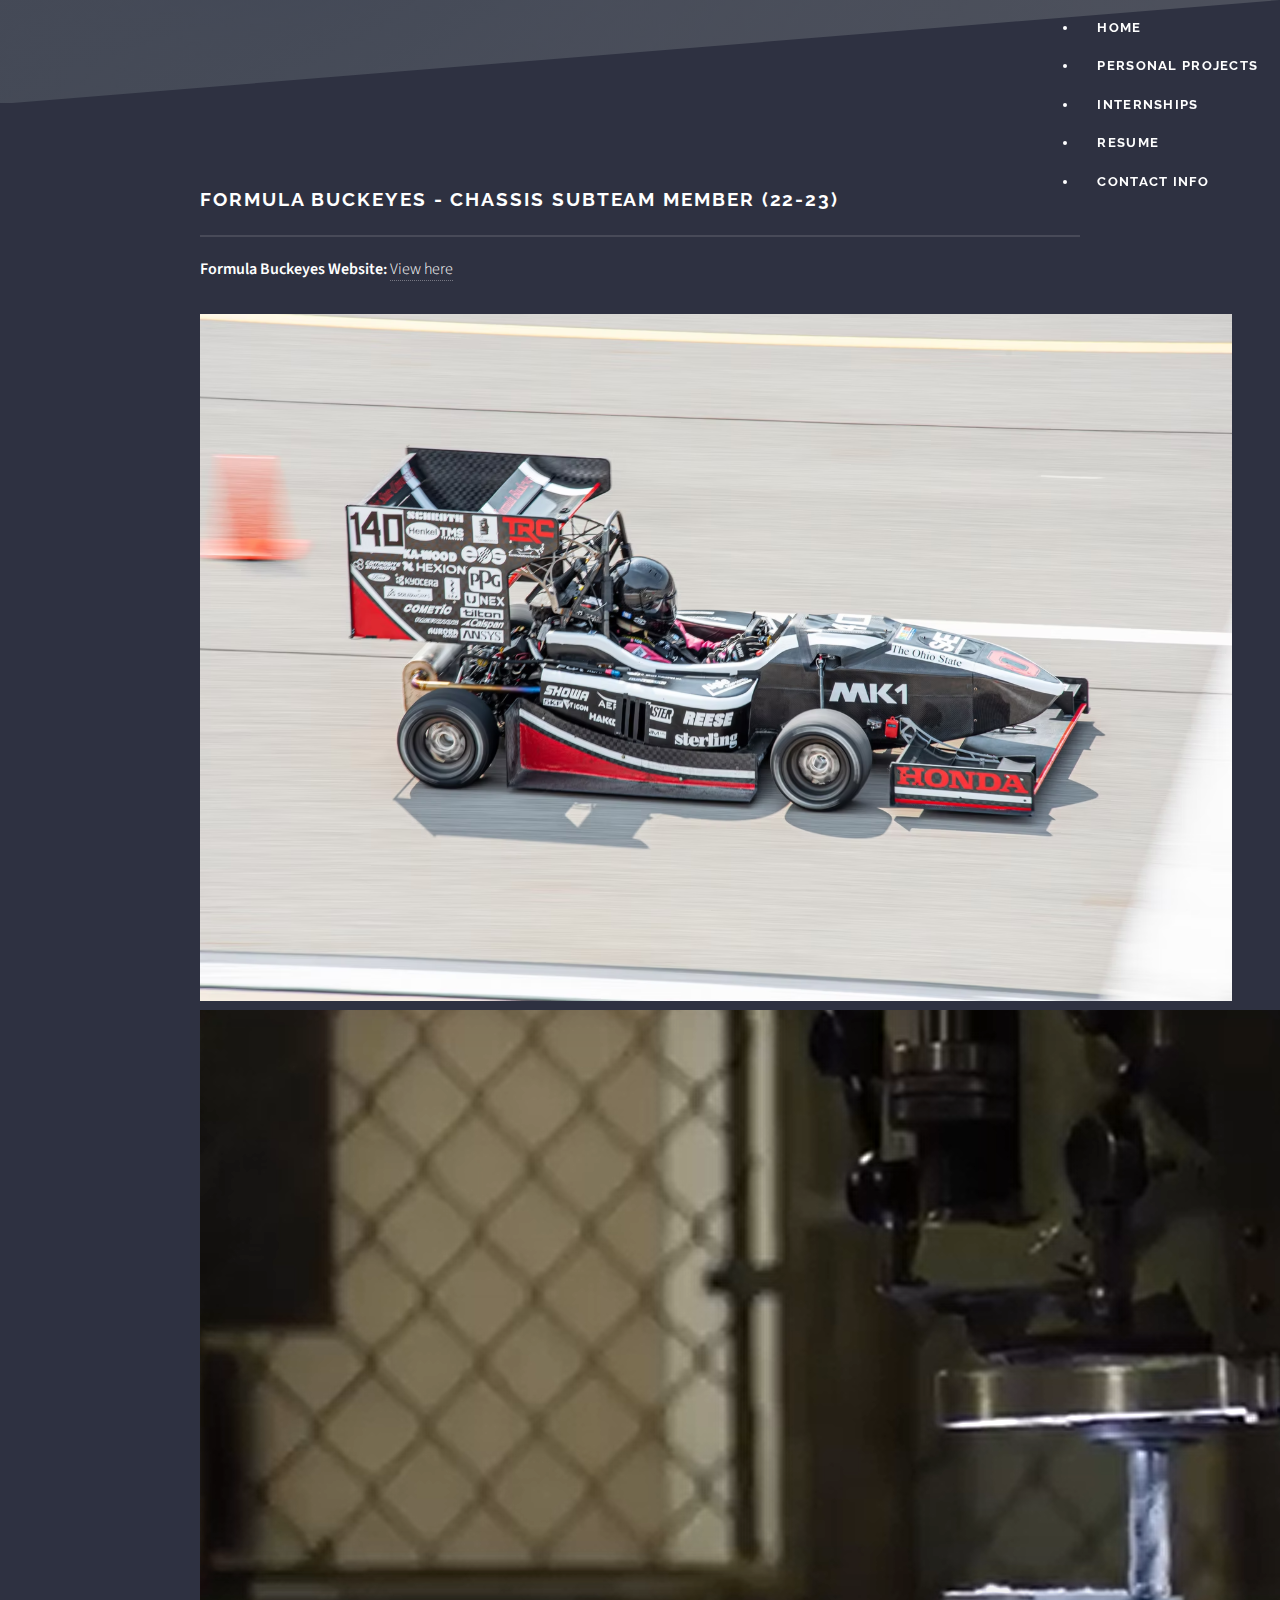
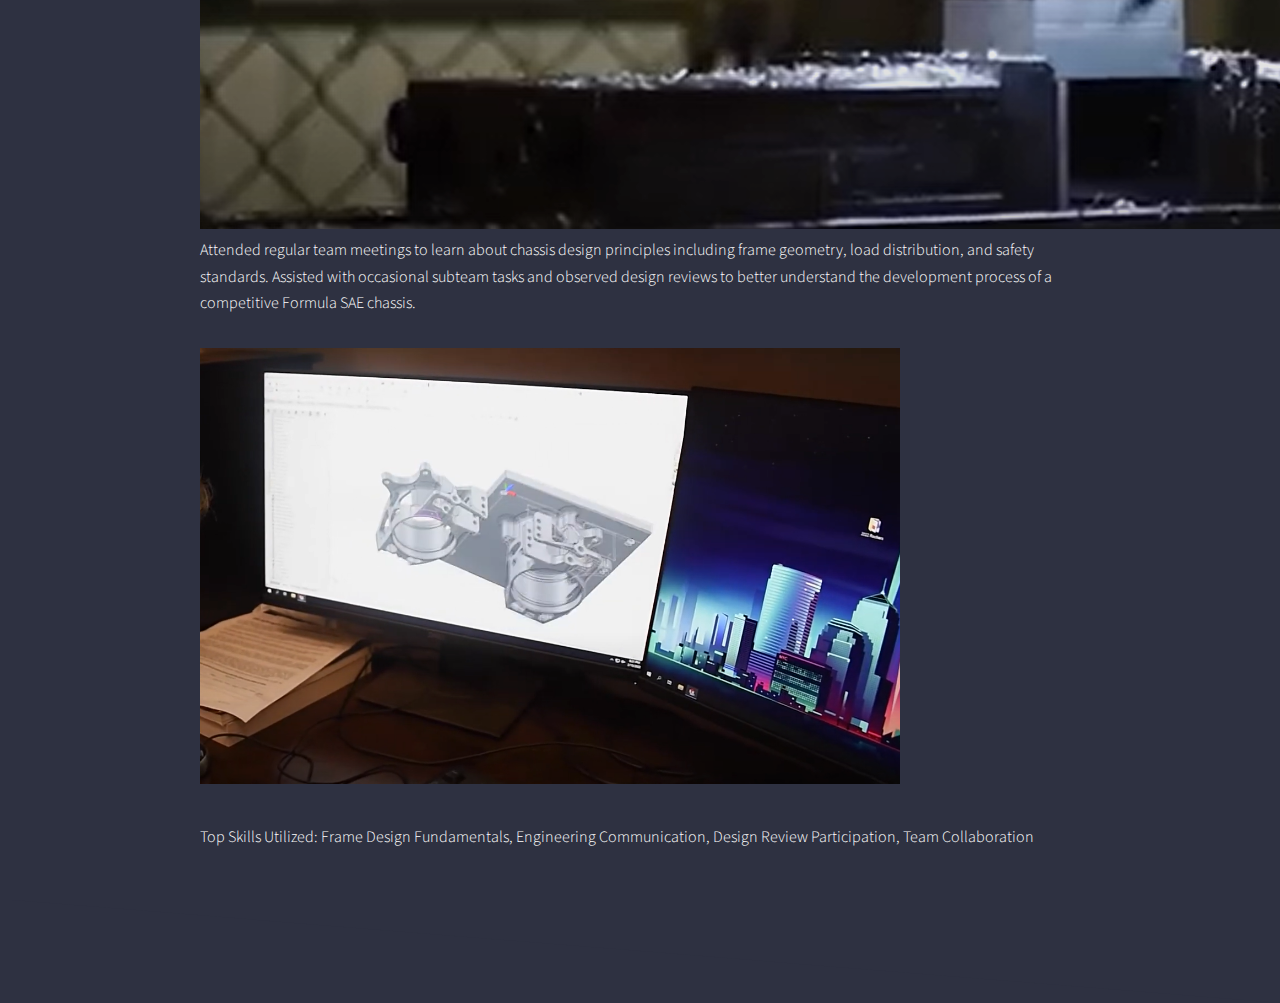
<file: FSAE.html>
<!DOCTYPE HTML>
<!--
	Solid State by HTML5 UP
	html5up.net | @ajlkn
	Free for personal and commercial use under the CCA 3.0 license (html5up.net/license)
-->
<html>
	<head>
		<title>Logan Waldron Formula Buckeyes</title>
		<meta charset="utf-8" />
		<meta name="viewport" content="width=device-width, initial-scale=1, user-scalable=no" />
		<link rel="stylesheet" href="assets/css/main.css" />
		<noscript><link rel="stylesheet" href="assets/css/noscript.css" /></noscript>
	</head>
	<body class="is-preload">

		<!-- Page Wrapper -->
			<div id="page-wrapper">

				<!-- Header -->
					<header id="header" class="alt">
					<h1><a href="index.html">Logan Waldron</a></h1>
					<nav class="main-nav">
						<ul>
						<li><a href="index.html">Home</a></li>
						<li><a href="personal_projects.html">Personal Projects</a></li>
						<li><a href="internships.html">Internships</a></li>
						<li><a href="resume.html">Resume</a></li>
						<li><a href="contact.html">Contact Info</a></li>
						</ul>
					</nav>
					</header>


				<!-- Wrapper -->
					<section id="wrapper">
						<!-- One -->
						<section id="one" class="wrapper  style1">
						<div class="inner">
                            <p></p>
							<h2 class="major">Formula Buckeyes - Chassis Subteam Member (22-23)</h2>

<p><strong>Formula Buckeyes Website:</strong> <a href="https://www.formulabuckeyes.org/" target="_blank">View here</a></p>

							<!-- WS Experience -->
							<div class="experience-entry">
							<div class="experience-row">
                                <img src="images/FSAE22.png" alt="Vehicle" class="experience-img" />
								<img src="images/FSAE2.png" alt="Part Machining" class="experience-img" />
								<div class="experience-text">
								<p>Attended regular team meetings to learn about chassis design principles including frame geometry, load distribution, and safety standards. Assisted with occasional subteam tasks and observed design reviews to better understand the development process of a competitive Formula SAE chassis.</p>
								</div>
							</div>
							</div>

                            <div class="experience-entry">
                            <div class="experience-row">
                                <div class="experience-text">
                                <p></p>
                                </div>


                            </div>
                            </div>


                            <div class="experience-entry">
                            <div class="experience-row">
                                <div class="experience-text">

                        <img src="images/FSAECAD.png" alt="CAD" style="width: 700px; height: auto;" />
<p></p>
                                <p>Top Skills Utilized: Frame Design Fundamentals, Engineering Communication, Design Review Participation, Team Collaboration</p>
                            </div>

                            </div>
                            </div>


						</div>
						</section>



					</section>
</file>
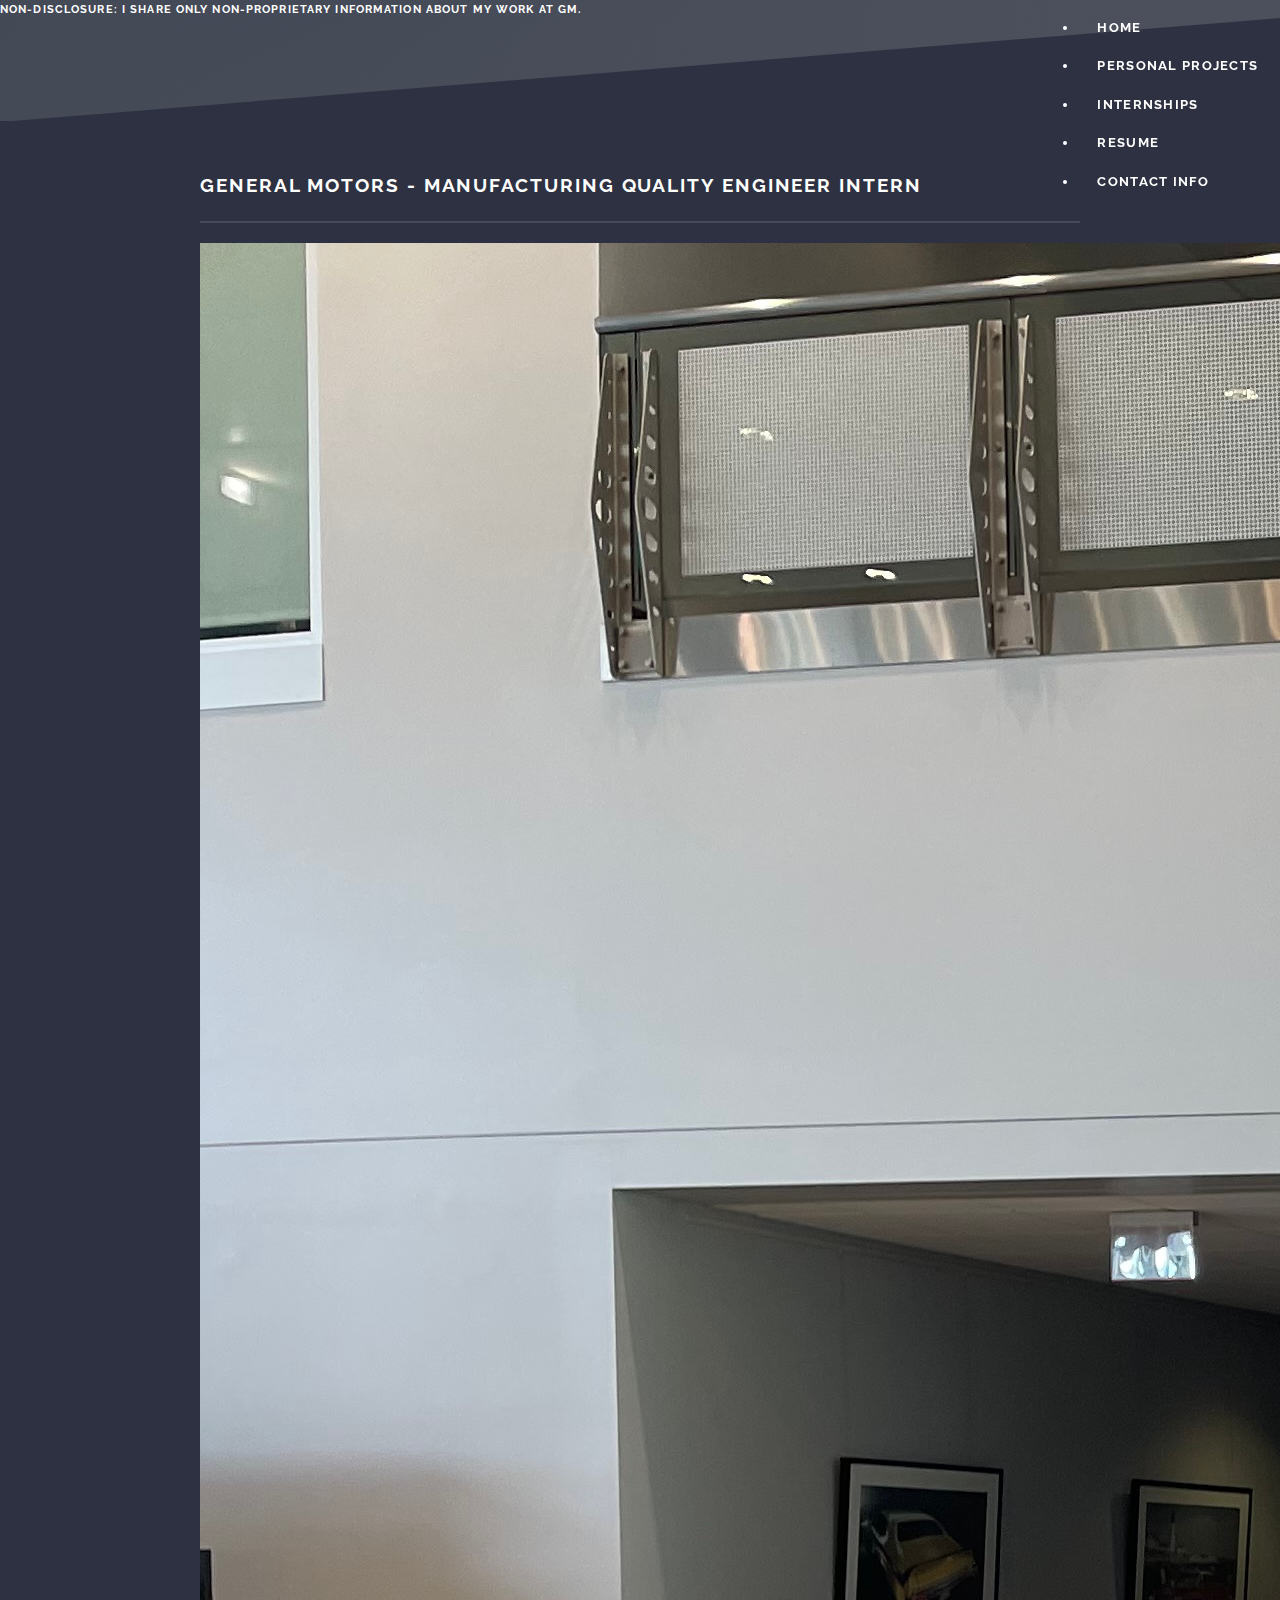
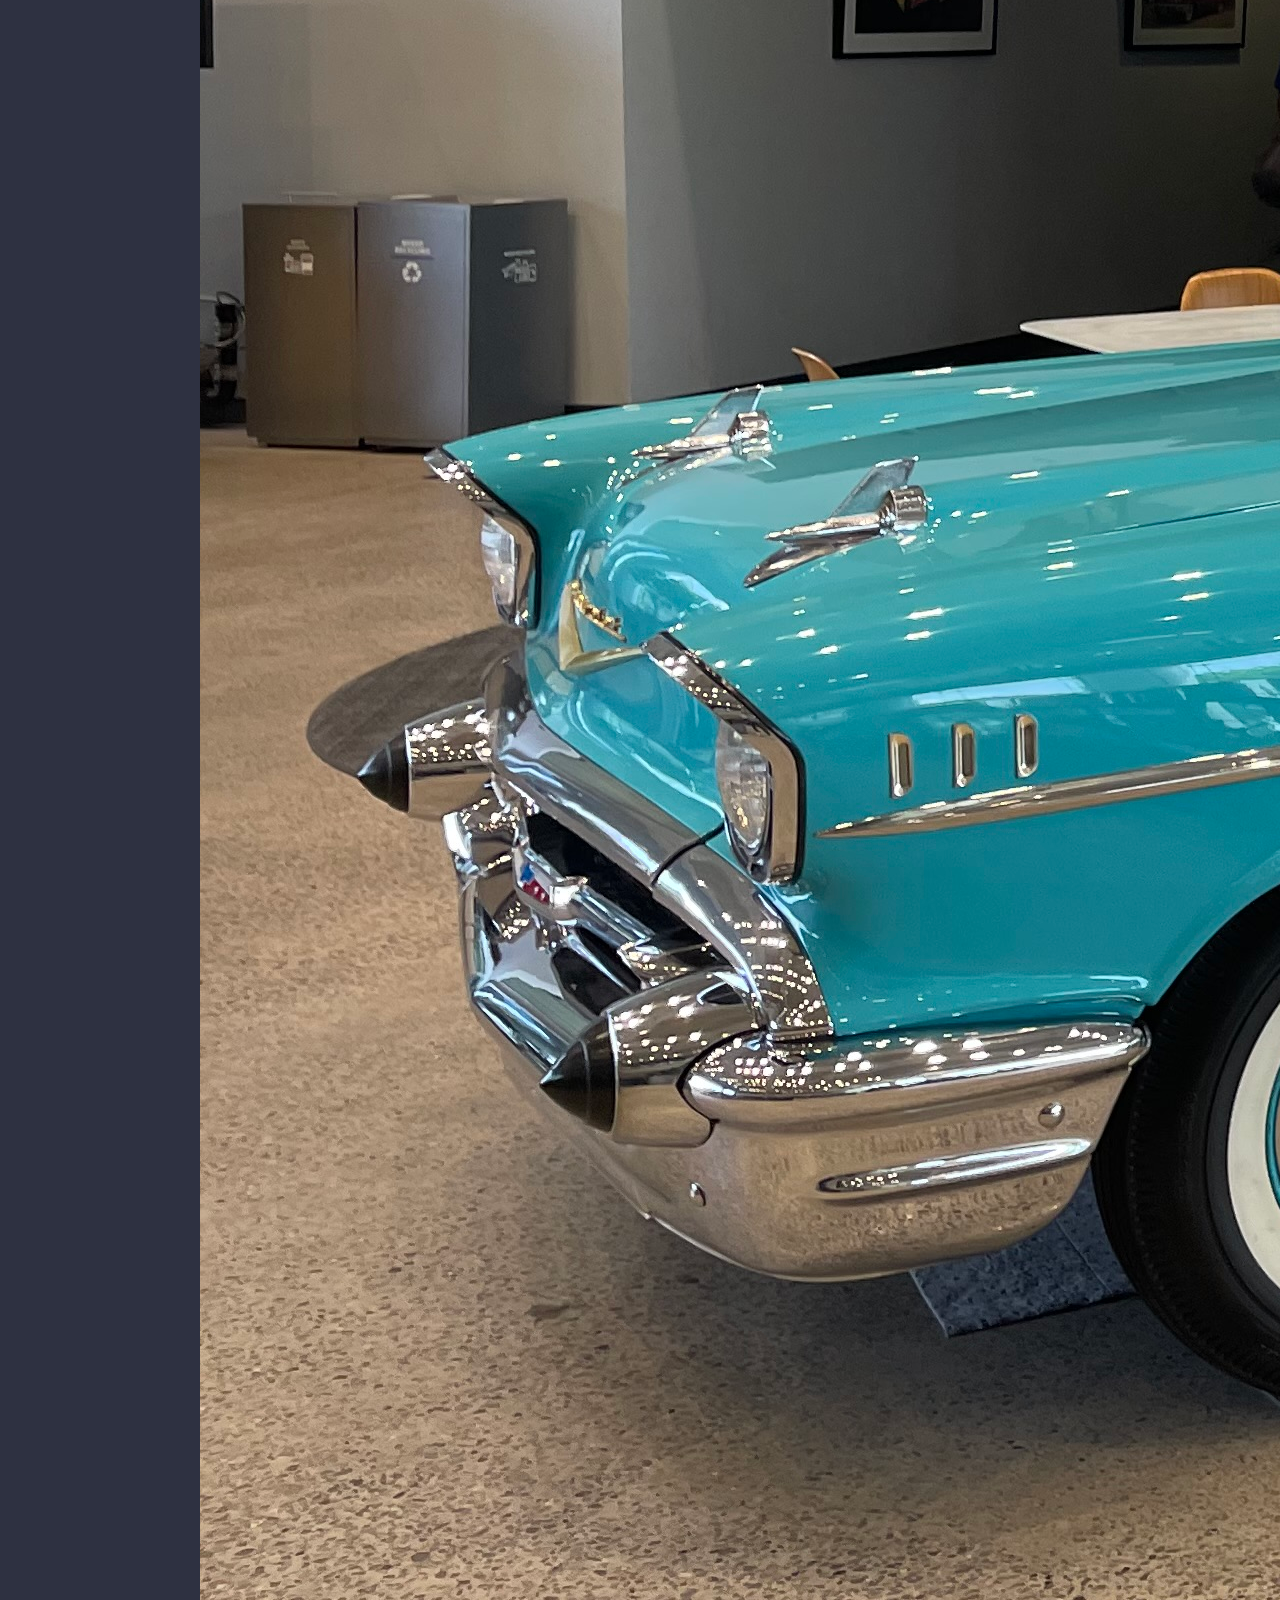
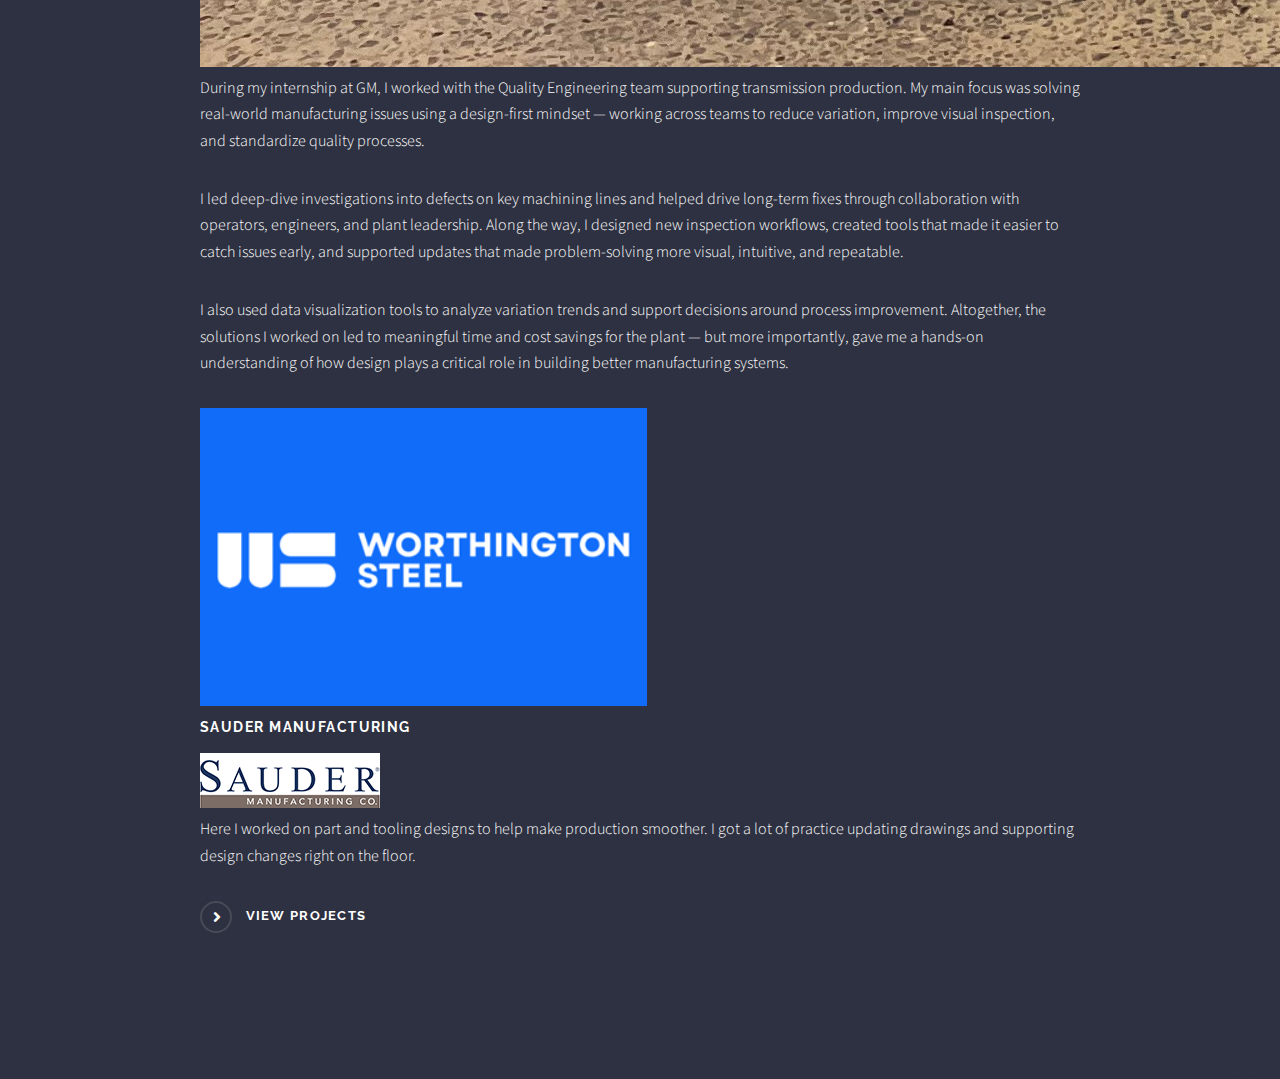
<file: GeneralMotors.html>
<!DOCTYPE HTML>
<!--
	Solid State by HTML5 UP
	html5up.net | @ajlkn
	Free for personal and commercial use under the CCA 3.0 license (html5up.net/license)
-->
<html>
	<head>
		<title>Logan Waldron Internships</title>
		<meta charset="utf-8" />
		<meta name="viewport" content="width=device-width, initial-scale=1, user-scalable=no" />
		<link rel="stylesheet" href="assets/css/main.css" />
		<noscript><link rel="stylesheet" href="assets/css/noscript.css" /></noscript>
	</head>
	<body class="is-preload">

		<!-- Page Wrapper -->
			<div id="page-wrapper">

				<!-- Header -->
					<header id="header" class="alt">
					<h1><a href="index.html">Logan Waldron</a></h1>
					<nav class="main-nav">
						<ul>
						<li><a href="index.html">Home</a></li>
						<li><a href="personal_projects.html">Personal Projects</a></li>
						<li><a href="internships.html">Internships</a></li>
						<li><a href="resume.html">Resume</a></li>
						<li><a href="contact.html">Contact Info</a></li>
						</ul>
					</nav>
					</header>


				<!-- Wrapper -->
					<section id="wrapper">
                        <h4>Non-Disclosure: I share only non-proprietary information about my work at GM.</h4>
						<!-- One -->
						<section id="one" class="wrapper  style1">
						<div class="inner">
							<h2 class="major">General Motors - Manufacturing Quality Engineer Intern</h2>

							<!-- GM Experience -->
							<div class="experience-entry">
							<div class="experience-row">
								<img src="images/gm.jpg" alt="GM Logo" class="experience-img" />
								<div class="experience-text">
								<p>During my internship at GM, I worked with the Quality Engineering team supporting transmission production. My main focus was solving real-world manufacturing issues using a design-first mindset — working across teams to reduce variation, improve visual inspection, and standardize quality processes.</p>
								</div>
							</div>
							</div>

                            <div class="experience-entry">
                            <div class="experience-row">
                                <div class="experience-text">
                                <p>I led deep-dive investigations into defects on key machining lines and helped drive long-term fixes through collaboration with operators, engineers, and plant leadership. Along the way, I designed new inspection workflows, created tools that made it easier to catch issues early, and supported updates that made problem-solving more visual, intuitive, and repeatable.</p>
                                <p>I also used data visualization tools to analyze variation trends and support decisions around process improvement. Altogether, the solutions I worked on led to meaningful time and cost savings for the plant — but more importantly, gave me a hands-on understanding of how design plays a critical role in building better manufacturing systems.</p>
                                </div>
                                <img src="images/ws.png" alt="WS Logo" class="experience-img" />
                            </div>
                            </div>

							<!-- Sauder Manufacturing -->
							<div class="experience-entry">
							<h3>Sauder Manufacturing</h3>
							<div class="experience-row">
								<img src="images/sm.png" alt="SM Logo" class="experience-img" />
								<div class="experience-text">
								<p>Here I worked on part and tooling designs to help make production smoother. I got a lot of practice updating drawings and supporting design changes right on the floor.</p>
								<a href="sm-projects.html" class="special">View Projects</a>
								</div>
							</div>
							</div>
						</div>
						</section>



					</section>
</file>
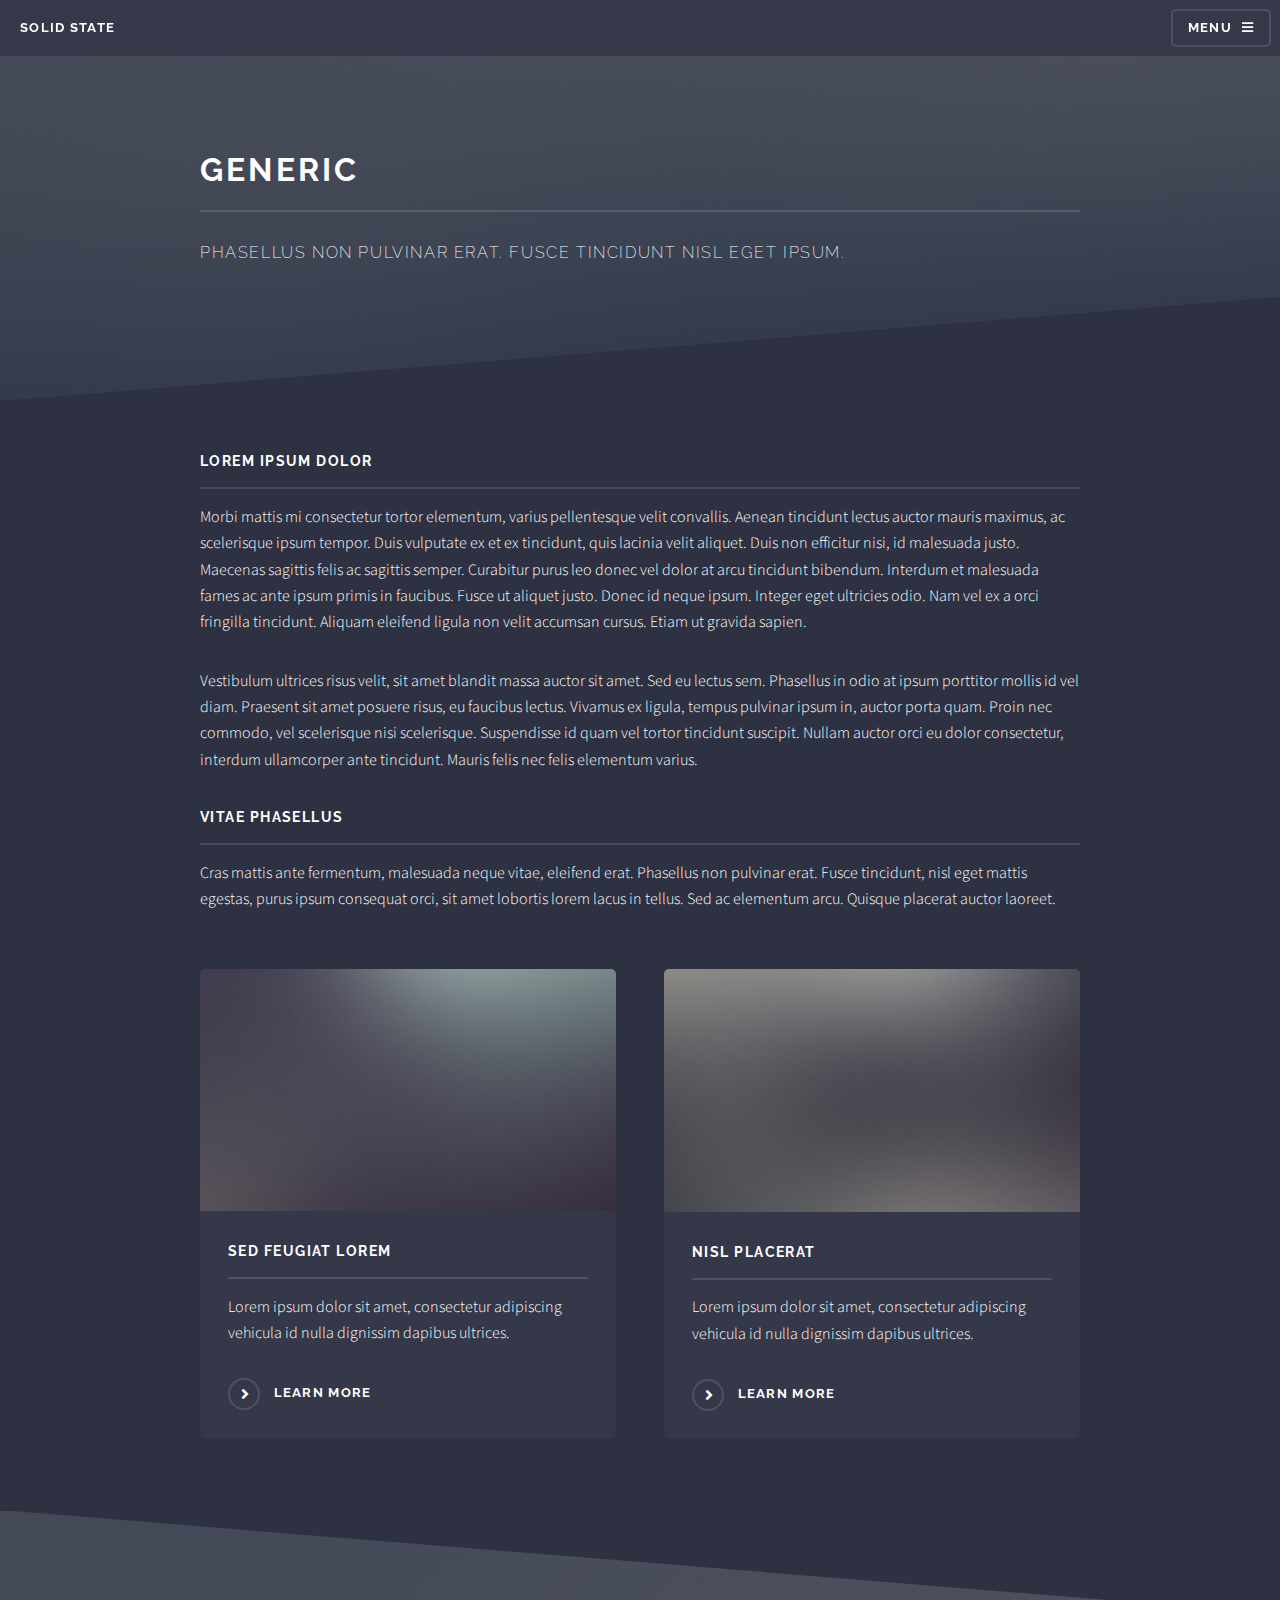
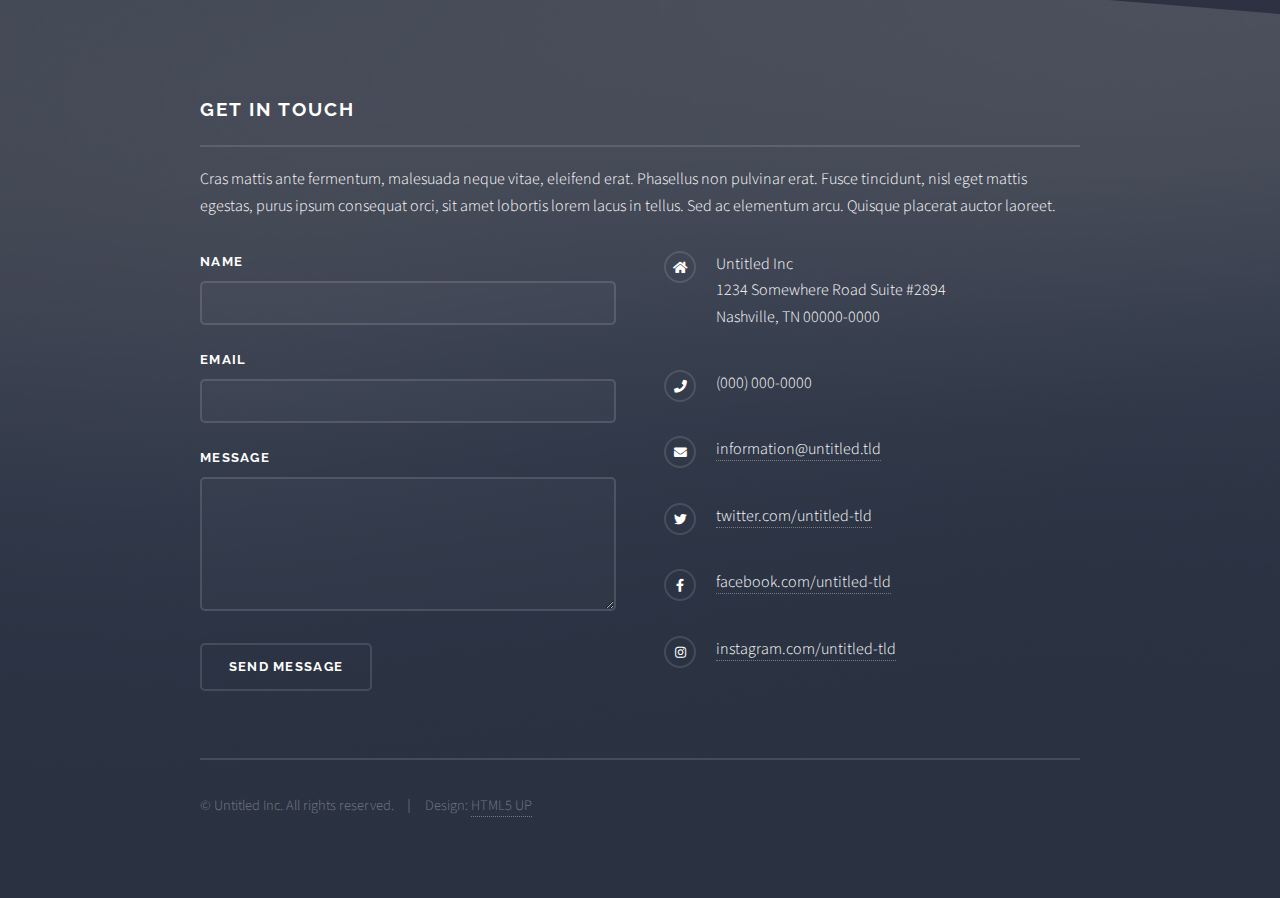
<file: generic.html>
<!DOCTYPE HTML>
<!--
	Solid State by HTML5 UP
	html5up.net | @ajlkn
	Free for personal and commercial use under the CCA 3.0 license (html5up.net/license)
-->
<html>
	<head>
		<title>Generic - Solid State by HTML5 UP</title>
		<meta charset="utf-8" />
		<meta name="viewport" content="width=device-width, initial-scale=1, user-scalable=no" />
		<link rel="stylesheet" href="assets/css/main.css" />
		<noscript><link rel="stylesheet" href="assets/css/noscript.css" /></noscript>
	</head>
	<body class="is-preload">

		<!-- Page Wrapper -->
			<div id="page-wrapper">

				<!-- Header -->
					<header id="header">
						<h1><a href="index.html">Solid State</a></h1>
						<nav>
							<a href="#menu">Menu</a>
						</nav>
					</header>

				<!-- Menu -->
					<nav id="menu">
						<div class="inner">
							<h2>Menu</h2>
							<ul class="links">
								<li><a href="index.html">Home</a></li>
								<li><a href="generic.html">Generic</a></li>
								<li><a href="elements.html">Elements</a></li>
								<li><a href="#">Log In</a></li>
								<li><a href="#">Sign Up</a></li>
							</ul>
							<a href="#" class="close">Close</a>
						</div>
					</nav>

				<!-- Wrapper -->
					<section id="wrapper">
						<header>
							<div class="inner">
								<h2>Generic</h2>
								<p>Phasellus non pulvinar erat. Fusce tincidunt nisl eget ipsum.</p>
							</div>
						</header>

						<!-- Content -->
							<div class="wrapper">
								<div class="inner">

									<h3 class="major">Lorem ipsum dolor</h3>
									<p>Morbi mattis mi consectetur tortor elementum, varius pellentesque velit convallis. Aenean tincidunt lectus auctor mauris maximus, ac scelerisque ipsum tempor. Duis vulputate ex et ex tincidunt, quis lacinia velit aliquet. Duis non efficitur nisi, id malesuada justo. Maecenas sagittis felis ac sagittis semper. Curabitur purus leo donec vel dolor at arcu tincidunt bibendum. Interdum et malesuada fames ac ante ipsum primis in faucibus. Fusce ut aliquet justo. Donec id neque ipsum. Integer eget ultricies odio. Nam vel ex a orci fringilla tincidunt. Aliquam eleifend ligula non velit accumsan cursus. Etiam ut gravida sapien.</p>

									<p>Vestibulum ultrices risus velit, sit amet blandit massa auctor sit amet. Sed eu lectus sem. Phasellus in odio at ipsum porttitor mollis id vel diam. Praesent sit amet posuere risus, eu faucibus lectus. Vivamus ex ligula, tempus pulvinar ipsum in, auctor porta quam. Proin nec commodo, vel scelerisque nisi scelerisque. Suspendisse id quam vel tortor tincidunt suscipit. Nullam auctor orci eu dolor consectetur, interdum ullamcorper ante tincidunt. Mauris felis nec felis elementum varius.</p>

									<h3 class="major">Vitae phasellus</h3>
									<p>Cras mattis ante fermentum, malesuada neque vitae, eleifend erat. Phasellus non pulvinar erat. Fusce tincidunt, nisl eget mattis egestas, purus ipsum consequat orci, sit amet lobortis lorem lacus in tellus. Sed ac elementum arcu. Quisque placerat auctor laoreet.</p>

									<section class="features">
										<article>
											<a href="#" class="image"><img src="images/pic04.jpg" alt="" /></a>
											<h3 class="major">Sed feugiat lorem</h3>
											<p>Lorem ipsum dolor sit amet, consectetur adipiscing vehicula id nulla dignissim dapibus ultrices.</p>
											<a href="#" class="special">Learn more</a>
										</article>
										<article>
											<a href="#" class="image"><img src="images/pic05.jpg" alt="" /></a>
											<h3 class="major">Nisl placerat</h3>
											<p>Lorem ipsum dolor sit amet, consectetur adipiscing vehicula id nulla dignissim dapibus ultrices.</p>
											<a href="#" class="special">Learn more</a>
										</article>
									</section>

								</div>
							</div>

					</section>

				<!-- Footer -->
					<section id="footer">
						<div class="inner">
							<h2 class="major">Get in touch</h2>
							<p>Cras mattis ante fermentum, malesuada neque vitae, eleifend erat. Phasellus non pulvinar erat. Fusce tincidunt, nisl eget mattis egestas, purus ipsum consequat orci, sit amet lobortis lorem lacus in tellus. Sed ac elementum arcu. Quisque placerat auctor laoreet.</p>
							<form method="post" action="#">
								<div class="fields">
									<div class="field">
										<label for="name">Name</label>
										<input type="text" name="name" id="name" />
									</div>
									<div class="field">
										<label for="email">Email</label>
										<input type="email" name="email" id="email" />
									</div>
									<div class="field">
										<label for="message">Message</label>
										<textarea name="message" id="message" rows="4"></textarea>
									</div>
								</div>
								<ul class="actions">
									<li><input type="submit" value="Send Message" /></li>
								</ul>
							</form>
							<ul class="contact">
								<li class="icon solid fa-home">
									Untitled Inc<br />
									1234 Somewhere Road Suite #2894<br />
									Nashville, TN 00000-0000
								</li>
								<li class="icon solid fa-phone">(000) 000-0000</li>
								<li class="icon solid fa-envelope"><a href="#">information@untitled.tld</a></li>
								<li class="icon brands fa-twitter"><a href="#">twitter.com/untitled-tld</a></li>
								<li class="icon brands fa-facebook-f"><a href="#">facebook.com/untitled-tld</a></li>
								<li class="icon brands fa-instagram"><a href="#">instagram.com/untitled-tld</a></li>
							</ul>
							<ul class="copyright">
								<li>&copy; Untitled Inc. All rights reserved.</li><li>Design: <a href="http://html5up.net">HTML5 UP</a></li>
							</ul>
						</div>
					</section>

			</div>

		<!-- Scripts -->
			<script src="assets/js/jquery.min.js"></script>
			<script src="assets/js/jquery.scrollex.min.js"></script>
			<script src="assets/js/browser.min.js"></script>
			<script src="assets/js/breakpoints.min.js"></script>
			<script src="assets/js/util.js"></script>
			<script src="assets/js/main.js"></script>

	</body>
</html>
</file>
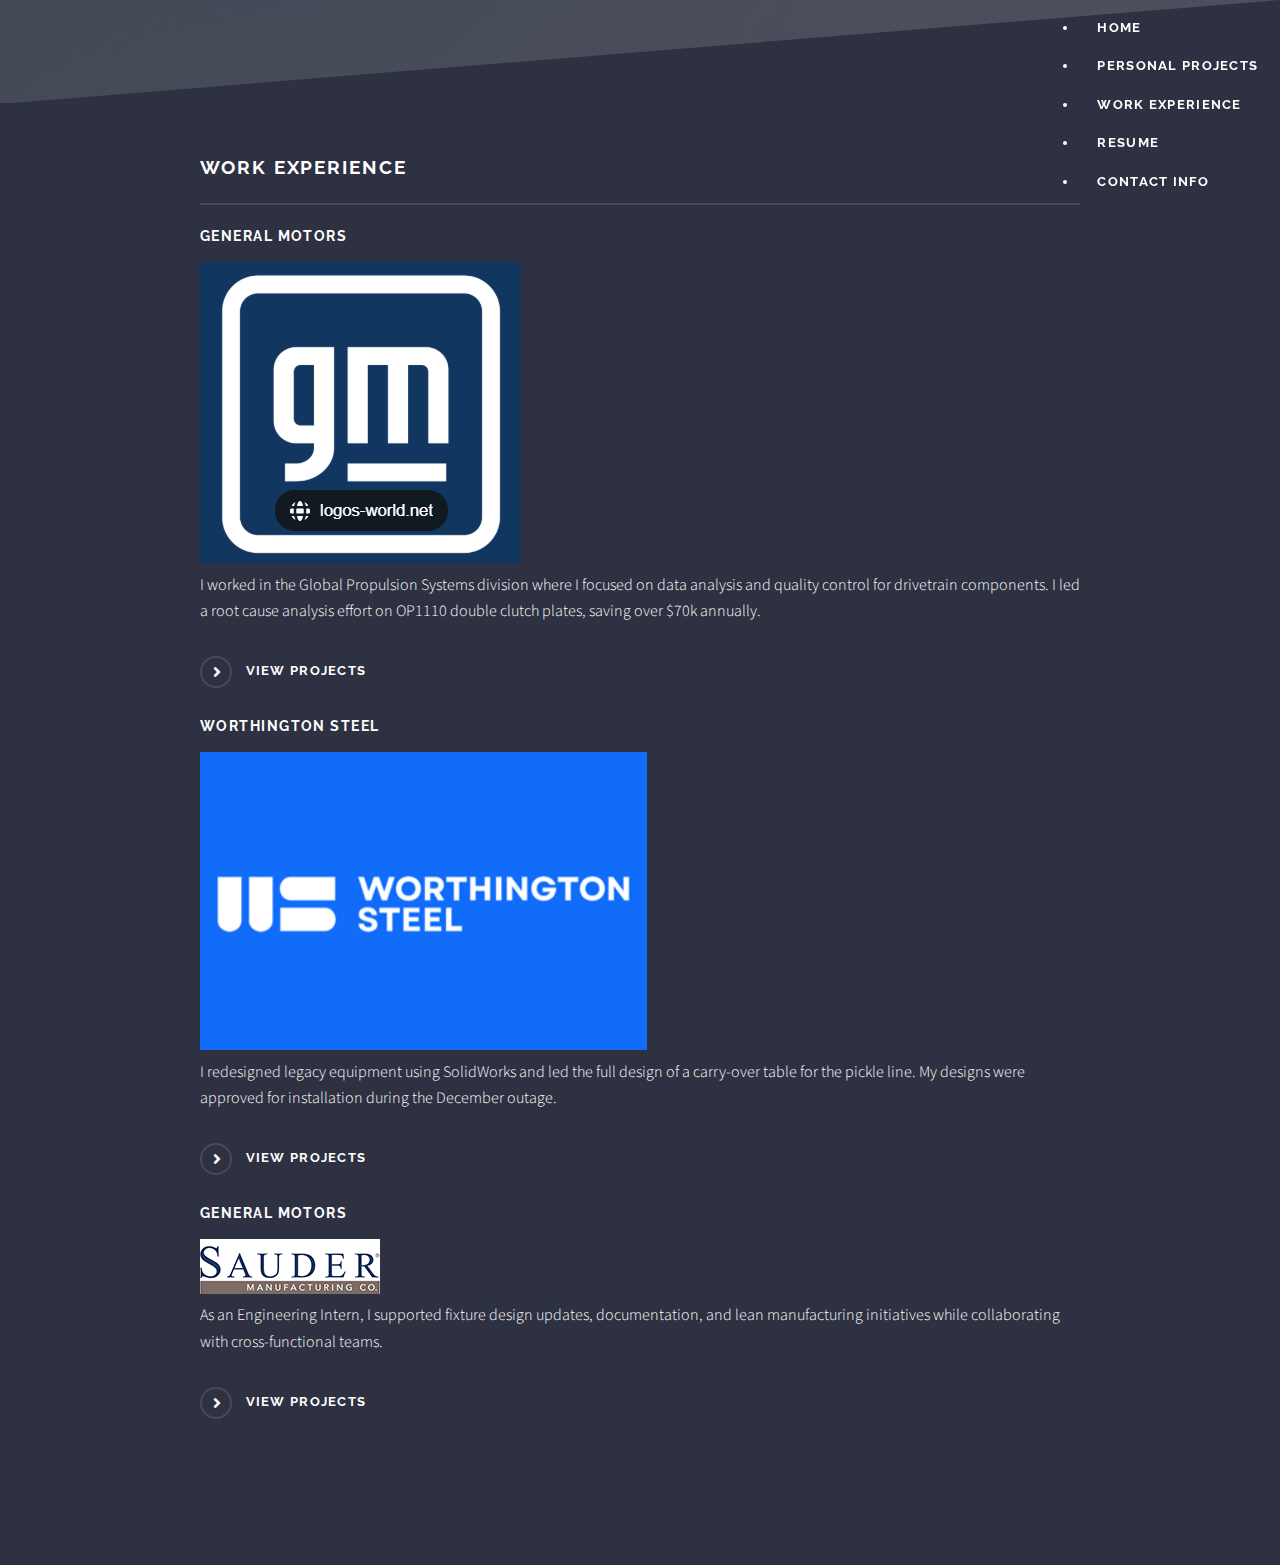
<file: internships.html>
<!DOCTYPE HTML>
<!--
	Solid State by HTML5 UP
	html5up.net | @ajlkn
	Free for personal and commercial use under the CCA 3.0 license (html5up.net/license)
-->
<html>
	<head>
		<title>Logan Waldron Work Experience</title>
		<meta charset="utf-8" />
		<meta name="viewport" content="width=device-width, initial-scale=1, user-scalable=no" />
		<link rel="stylesheet" href="assets/css/main.css" />
		<noscript><link rel="stylesheet" href="assets/css/noscript.css" /></noscript>
	</head>
	<body class="is-preload">

		<!-- Page Wrapper -->
			<div id="page-wrapper">

				<!-- Header -->
					<header id="header" class="alt">
					<h1><a href="index.html">Logan Waldron</a></h1>
					<nav class="main-nav">
						<ul>
						<li><a href="index.html">Home</a></li>
						<li><a href="personal_projects.html">Personal Projects</a></li>
						<li><a href="work_experience.html">Work Experience</a></li>
						<li><a href="resume.html">Resume</a></li>
						<li><a href="contact.html">Contact Info</a></li>
						</ul>
					</nav>
					</header>


				<!-- Wrapper -->
					<section id="wrapper">

						<!-- One -->
						<section id="one" class="wrapper  style1">
						<div class="inner">
							<h2 class="major">Work Experience</h2>

							<!-- GM Experience -->
							<div class="experience-entry">
							<h3>General Motors</h3>
							<div class="experience-row">
								<img src="images/gm.png" alt="GM Logo" class="experience-img" />
								<div class="experience-text">
								<p>I worked in the Global Propulsion Systems division where I focused on data analysis and quality control for drivetrain components. I led a root cause analysis effort on OP1110 double clutch plates, saving over $70k annually.</p>
								<a href="gm-projects.html" class="special">View Projects</a>
								</div>
							</div>
							</div>

							<!-- Worthington Steel -->
							<div class="experience-entry">
							<h3>Worthington Steel</h3>
							<div class="experience-row">
								<img src="images/ws.png" alt="WS Logo" class="experience-img" />
								<div class="experience-text">
								<p>I redesigned legacy equipment using SolidWorks and led the full design of a carry-over table for the pickle line. My designs were approved for installation during the December outage.</p>
								<a href="ws-projects.html" class="special">View Projects</a>
								</div>
							</div>
							</div>

							<!-- Sauder Manufacturing -->
							<div class="experience-entry">
							<h3>General Motors</h3>
							<div class="experience-row">
								<img src="images/sm.png" alt="SM Logo" class="experience-img" />
								<div class="experience-text">
								<p>As an Engineering Intern, I supported fixture design updates, documentation, and lean manufacturing initiatives while collaborating with cross-functional teams.</p>
								<a href="sm-projects.html" class="special">View Projects</a>
								</div>
							</div>
							</div>
						</div>
						</section>



					</section>
</file>
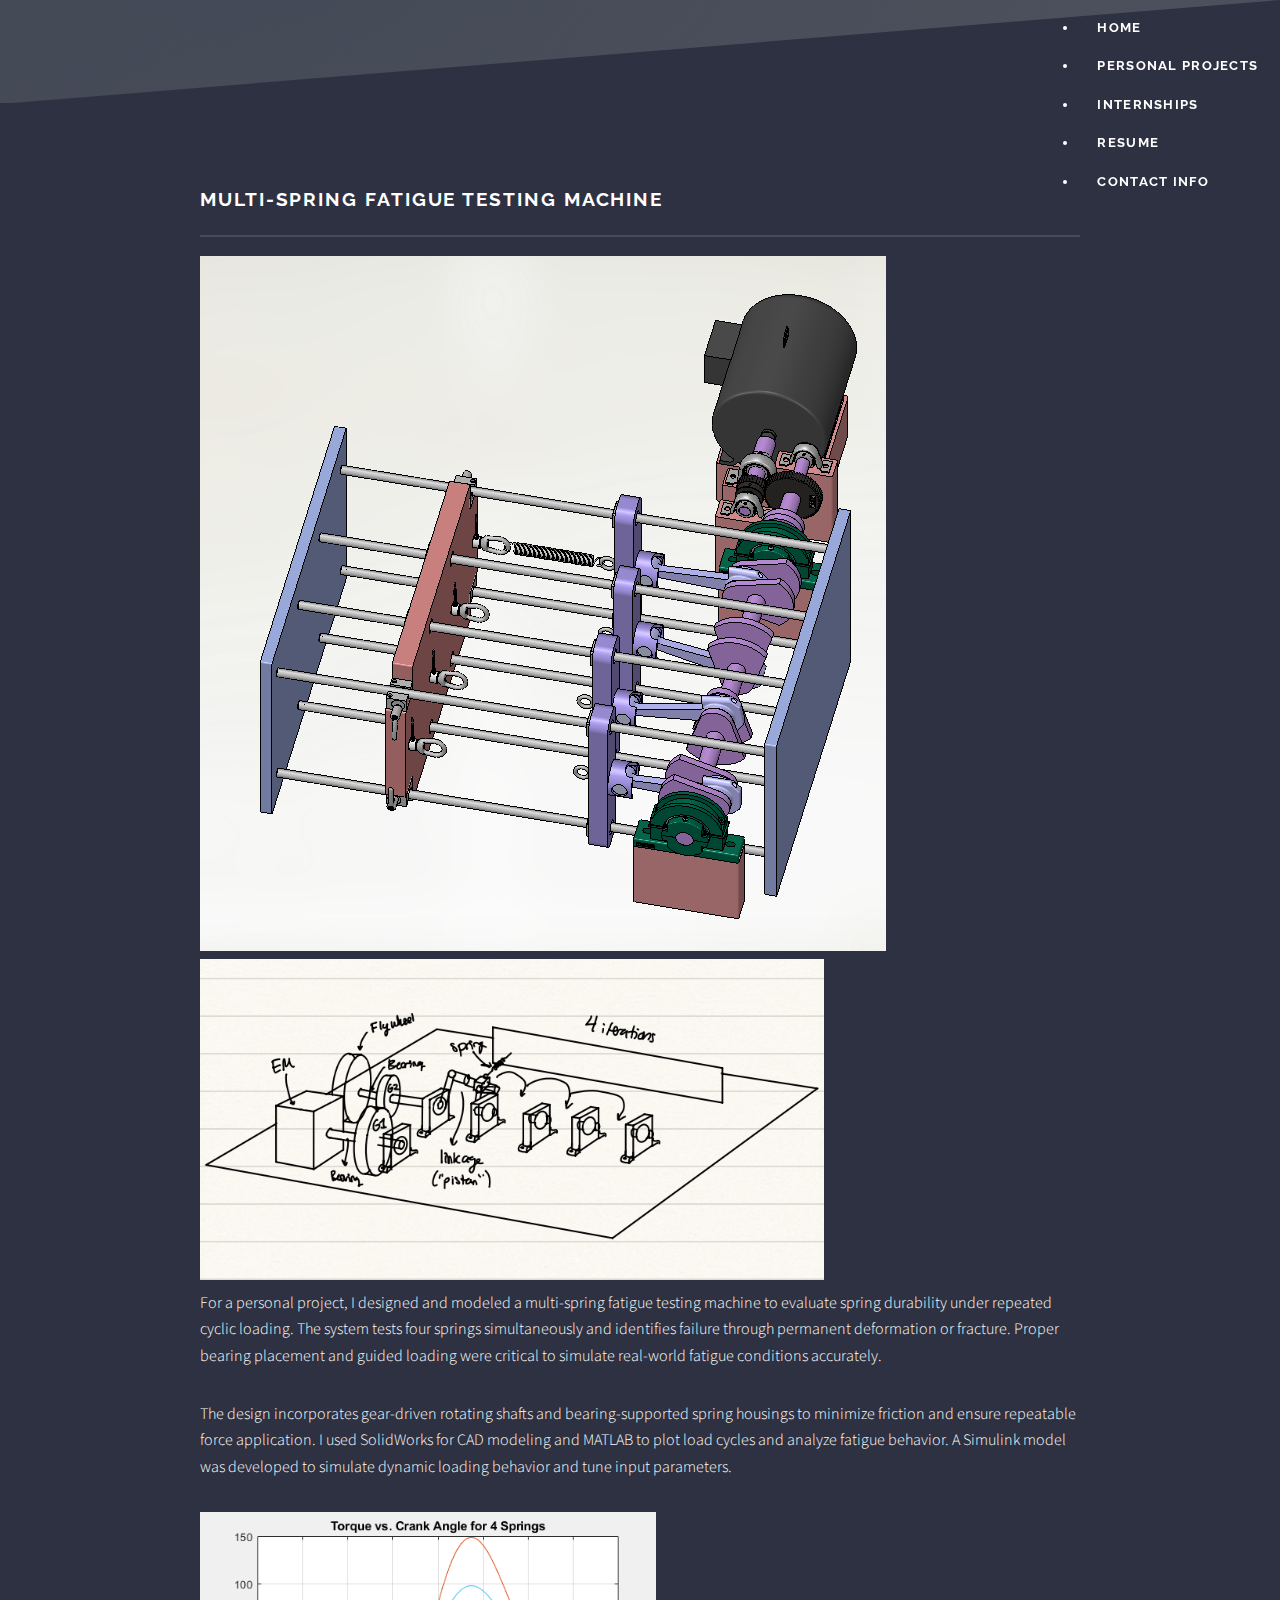
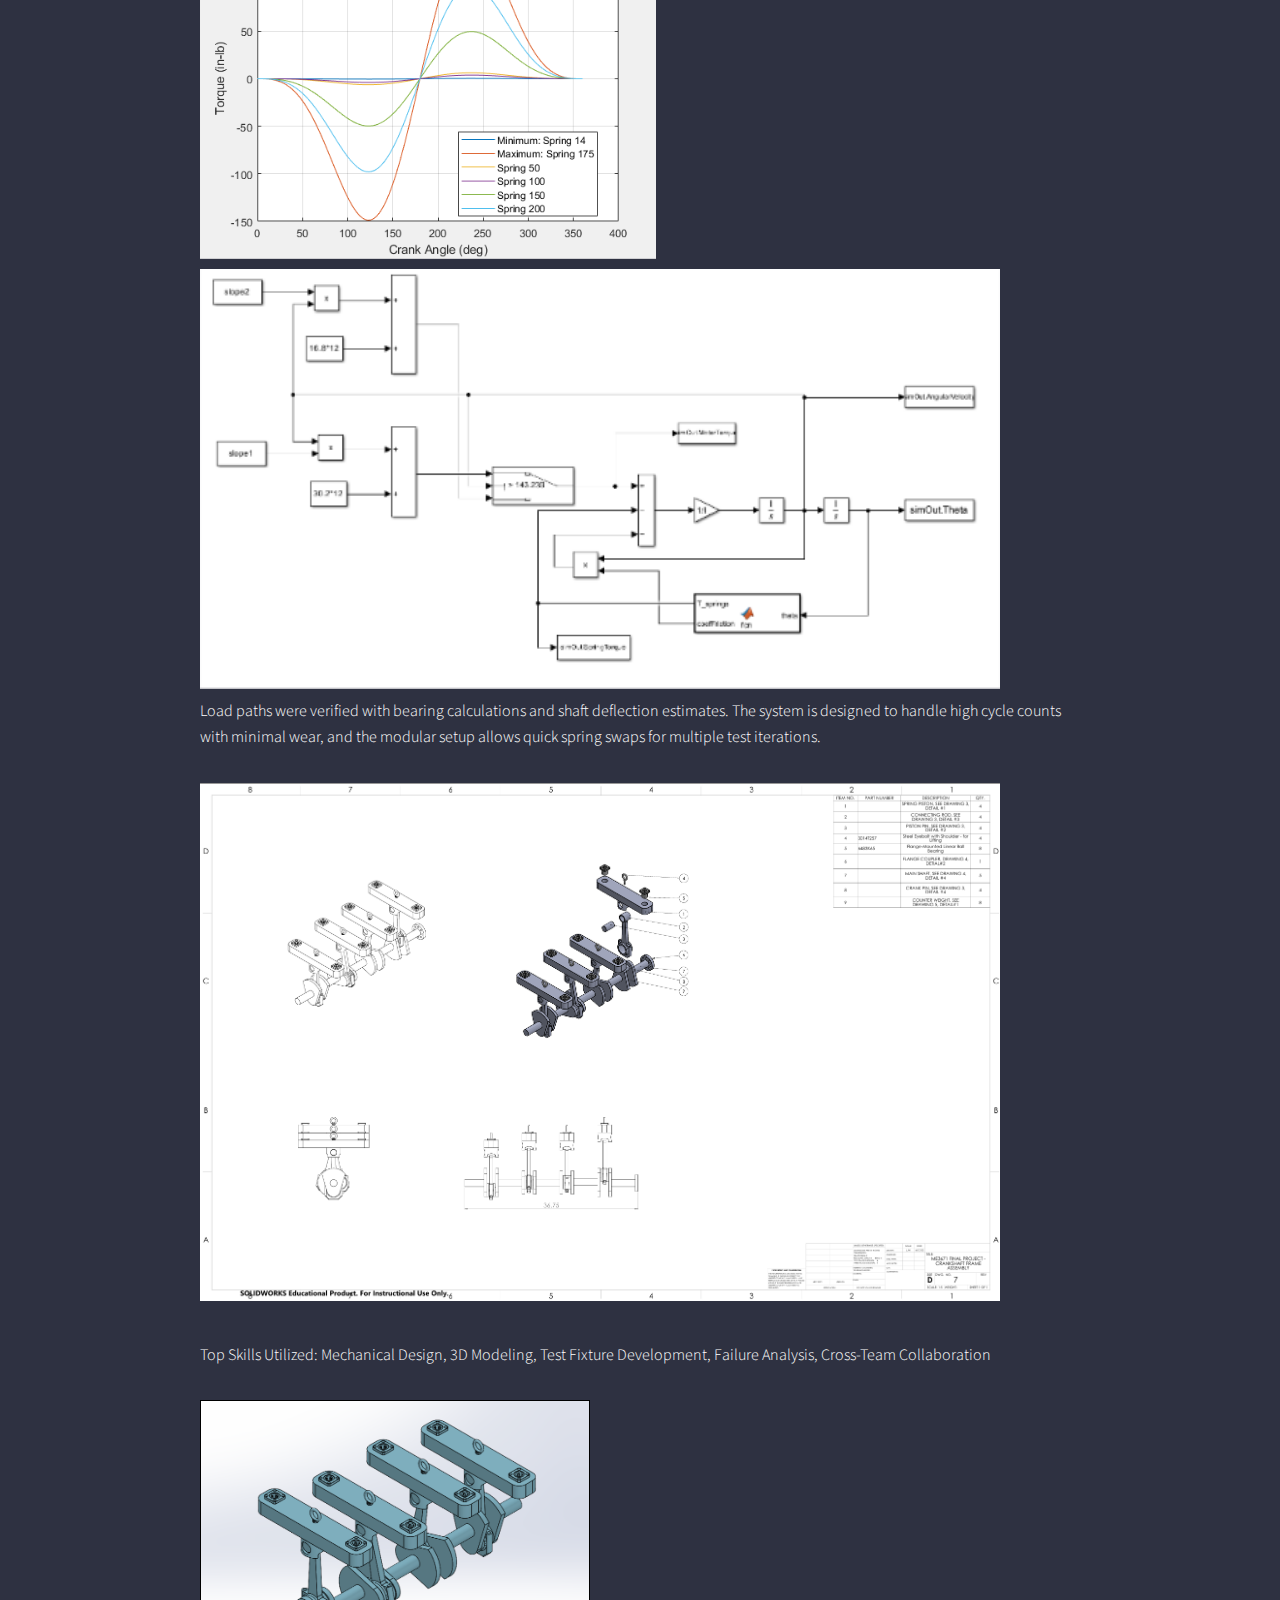
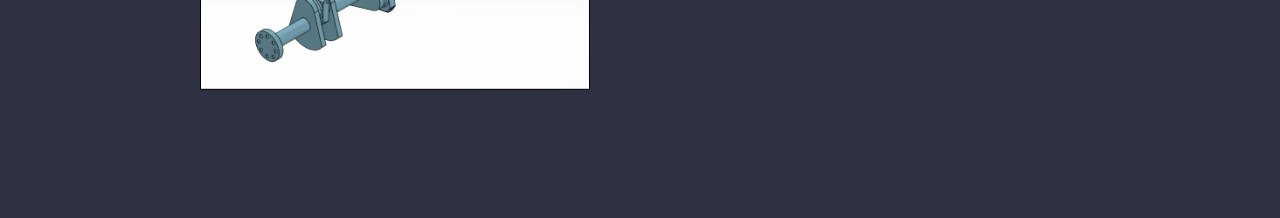
<file: Multi Spring Machine.html>
<!DOCTYPE HTML>
<!--
	Solid State by HTML5 UP
	html5up.net | @ajlkn
	Free for personal and commercial use under the CCA 3.0 license (html5up.net/license)
-->
<html>
	<head>
		<title>Logan Waldron Spring Machine</title>
		<meta charset="utf-8" />
		<meta name="viewport" content="width=device-width, initial-scale=1, user-scalable=no" />
		<link rel="stylesheet" href="assets/css/main.css" />
		<noscript><link rel="stylesheet" href="assets/css/noscript.css" /></noscript>
	</head>
	<body class="is-preload">

		<!-- Page Wrapper -->
			<div id="page-wrapper">

				<!-- Header -->
					<header id="header" class="alt">
					<h1><a href="index.html">Logan Waldron</a></h1>
					<nav class="main-nav">
						<ul>
						<li><a href="index.html">Home</a></li>
						<li><a href="personal_projects.html">Personal Projects</a></li>
						<li><a href="internships.html">Internships</a></li>
						<li><a href="resume.html">Resume</a></li>
						<li><a href="contact.html">Contact Info</a></li>
						</ul>
					</nav>
					</header>


				<!-- Wrapper -->
					<section id="wrapper">
						<!-- One -->
						<section id="one" class="wrapper  style1">
						<div class="inner">
                            <p></p>
							<h2 class="major">Multi-Spring Fatigue Testing Machine</h2>

							<!-- WS Experience -->
							<div class="experience-entry">
							<div class="experience-row">
								<img src="images/SpringTest.png" alt="CAD" class="experience-img" />
                                <img src="images/SpringTestDWG.png" alt="DWG" class="experience-img" />
								<div class="experience-text">
								<p>For a personal project, I designed and modeled a multi-spring fatigue testing machine to evaluate spring durability under repeated cyclic loading. The system tests four springs simultaneously and identifies failure through permanent deformation or fracture. Proper bearing placement and guided loading were critical to simulate real-world fatigue conditions accurately.</p>
								</div>
							</div>
							</div>

                            <div class="experience-entry">
                            <div class="experience-row">
                                <div class="experience-text">
                                <p>The design incorporates gear-driven rotating shafts and bearing-supported spring housings to minimize friction and ensure repeatable force application. I used SolidWorks for CAD modeling and MATLAB to plot load cycles and analyze fatigue behavior. A Simulink model was developed to simulate dynamic loading behavior and tune input parameters.</p>
                                </div>
                                <img src="images/TvC.png" alt="TvC Graph" class="experience-img" />


                            </div>
                            </div>

                        <img src="images/simulink.png" alt="TvC Graph" style="width: 800px; height: auto;" />


                            <div class="experience-entry">
                            <div class="experience-row">
                                <div class="experience-text">
                                <p>Load paths were verified with bearing calculations and shaft deflection estimates. The system is designed to handle high cycle counts with minimal wear, and the modular setup allows quick spring swaps for multiple test iterations.</p>
                                <p></p>
                                <p></p>
                                <p></p>
                                <p></p>
                                <p></p>
                                <img src="images/DWG.png" alt="TvC Graph" style="width: 800px; height: auto;" />
                                <p></p>
                                <p>Top Skills Utilized: Mechanical Design, 3D Modeling, Test Fixture Development, Failure Analysis, Cross-Team Collaboration</p>
                            </div>
                                <img src="images/CrankShaft.png" alt="WS Logo" class="experience-img" />

                            </div>
                            </div>


						</div>
						</section>



					</section>
</file>
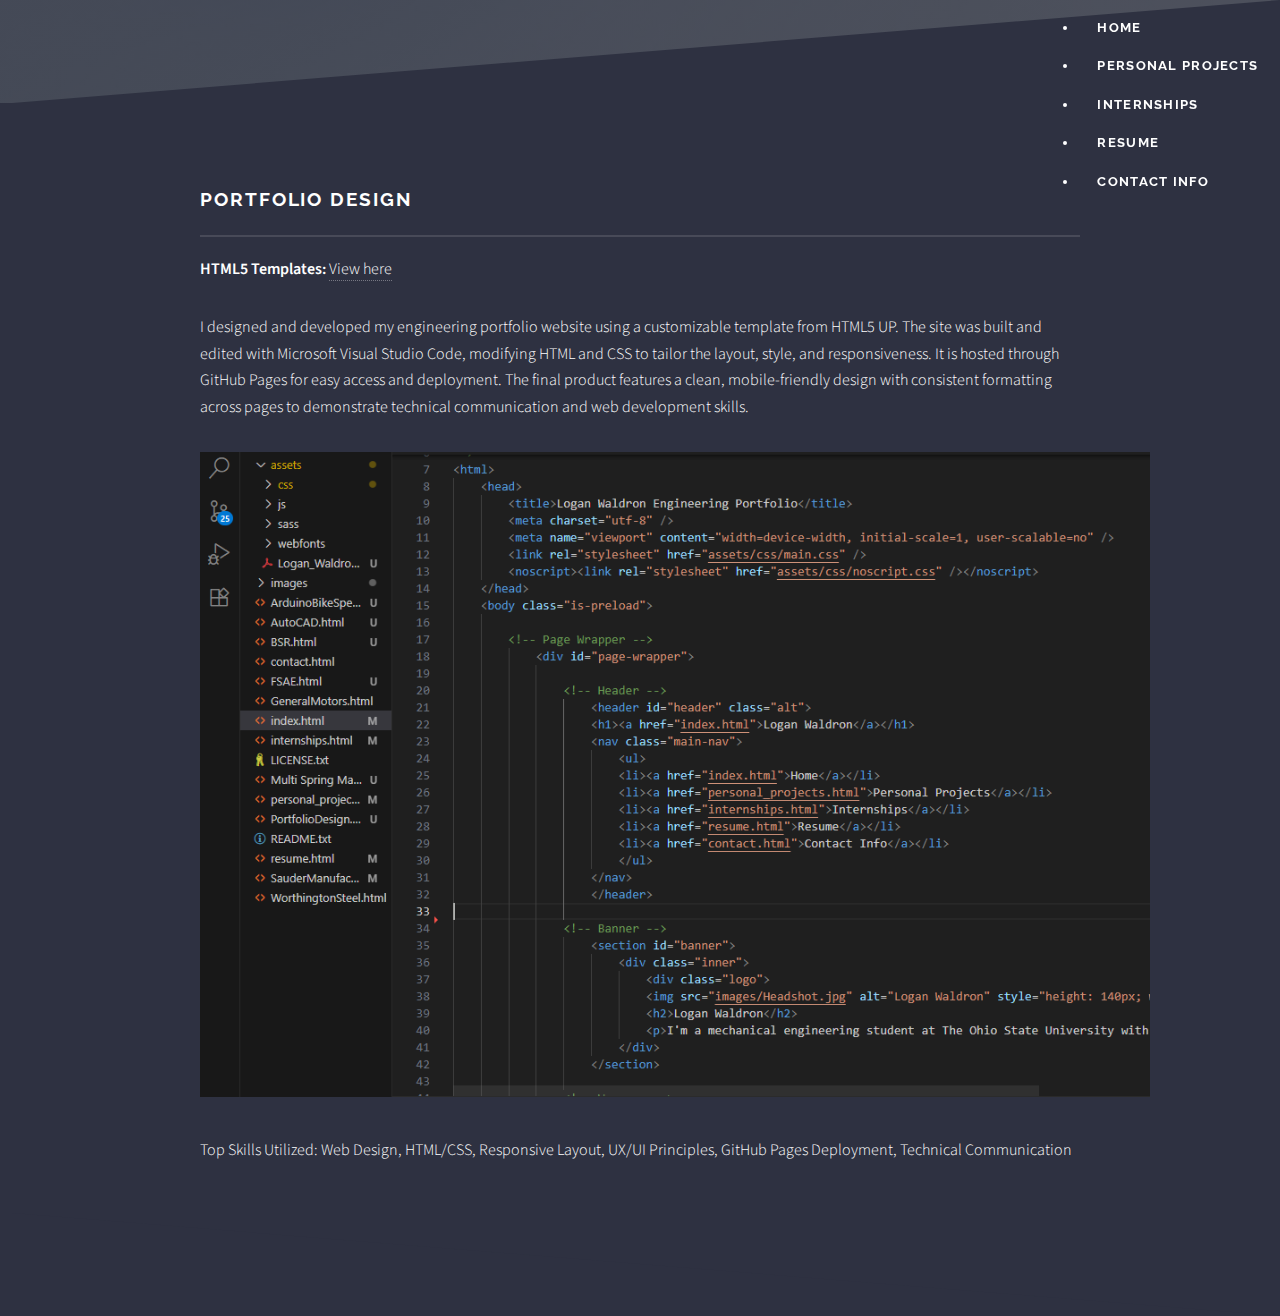
<file: PortfolioDesign.html>
<!DOCTYPE HTML>
<!--
	Solid State by HTML5 UP
	html5up.net | @ajlkn
	Free for personal and commercial use under the CCA 3.0 license (html5up.net/license)
-->
<html>
	<head>
		<title>Logan Waldron Spring Machine</title>
		<meta charset="utf-8" />
		<meta name="viewport" content="width=device-width, initial-scale=1, user-scalable=no" />
		<link rel="stylesheet" href="assets/css/main.css" />
		<noscript><link rel="stylesheet" href="assets/css/noscript.css" /></noscript>
	</head>
	<body class="is-preload">

		<!-- Page Wrapper -->
			<div id="page-wrapper">

				<!-- Header -->
					<header id="header" class="alt">
					<h1><a href="index.html">Logan Waldron</a></h1>
					<nav class="main-nav">
						<ul>
						<li><a href="index.html">Home</a></li>
						<li><a href="personal_projects.html">Personal Projects</a></li>
						<li><a href="internships.html">Internships</a></li>
						<li><a href="resume.html">Resume</a></li>
						<li><a href="contact.html">Contact Info</a></li>
						</ul>
					</nav>
					</header>


				<!-- Wrapper -->
					<section id="wrapper">
						<!-- One -->
						<section id="one" class="wrapper  style1">
						<div class="inner">
                            <p></p>
							<h2 class="major">Portfolio Design</h2>

<p><strong>HTML5 Templates:</strong> <a href="https://html5up.net/" target="_blank">View here</a></p>

							<!-- WS Experience -->
							<div class="experience-entry">
							<div class="experience-row">
								<div class="experience-text">
								<p>I designed and developed my engineering portfolio website using a customizable template from HTML5 UP. The site was built and edited with Microsoft Visual Studio Code, modifying HTML and CSS to tailor the layout, style, and responsiveness. It is hosted through GitHub Pages for easy access and deployment. The final product features a clean, mobile-friendly design with consistent formatting across pages to demonstrate technical communication and web development skills.</p>
                        <img src="images/PortfolioCode.png" alt="Portfolio Code" style="width: 950px; height: auto;" />
	
							</div>
							</div>
							</div>

                  


                            <div class="experience-entry">
                            <div class="experience-row">
                                <div class="experience-text">
                                <p></p>
                                <p></p>
                                <p>Top Skills Utilized: Web Design, HTML/CSS, Responsive Layout, UX/UI Principles, GitHub Pages Deployment, Technical Communication</p>
                            </div>

                            </div>
                            </div>


						</div>
						</section>



					</section>
</file>
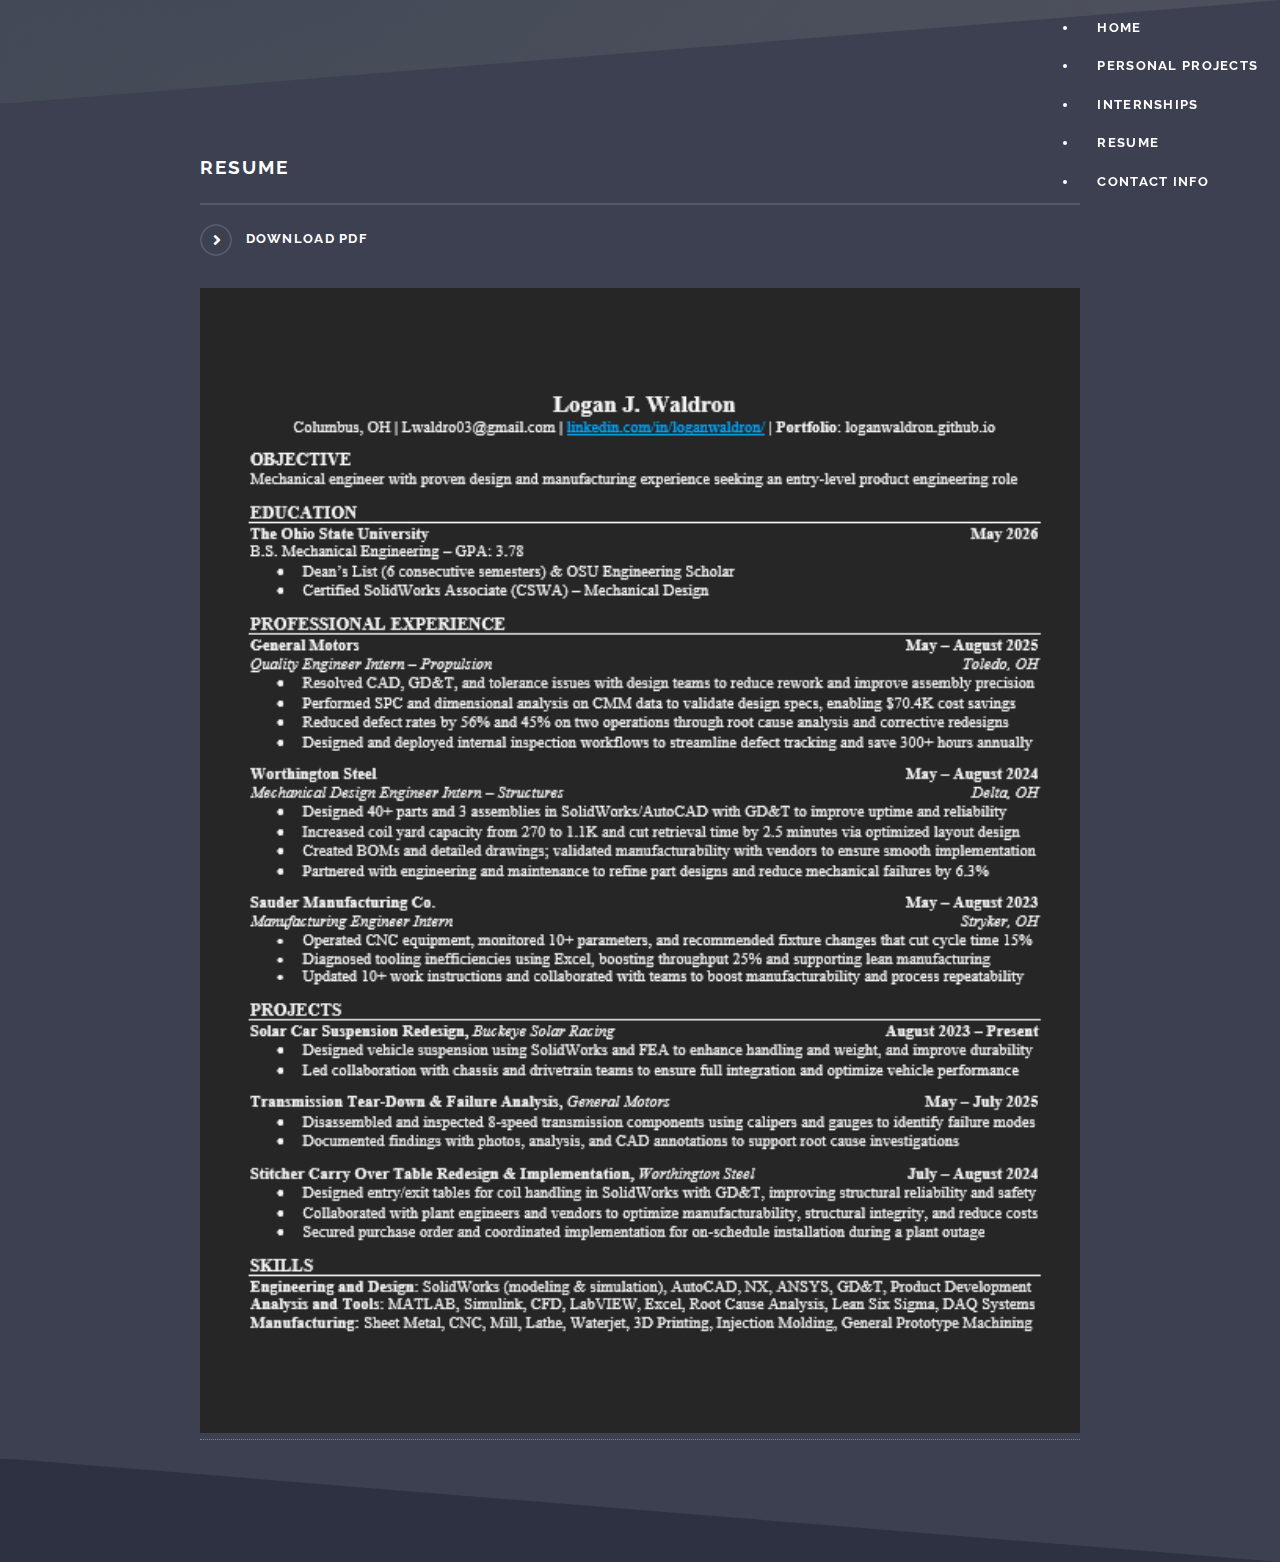
<file: resume.html>
<!DOCTYPE HTML>
<!--
	Solid State by HTML5 UP
	html5up.net | @ajlkn
	Free for personal and commercial use under the CCA 3.0 license (html5up.net/license)
-->
<html>
	<head>
		<title>Logan Waldron Resume</title>
		<meta charset="utf-8" />
		<meta name="viewport" content="width=device-width, initial-scale=1, user-scalable=no" />
		<link rel="stylesheet" href="assets/css/main.css" />
		<noscript><link rel="stylesheet" href="assets/css/noscript.css" /></noscript>
	</head>
	<body class="is-preload">

		<!-- Page Wrapper -->
			<div id="page-wrapper">

				<!-- Header -->
					<header id="header" class="alt">
					<h1><a href="index.html">Logan Waldron</a></h1>
					<nav class="main-nav">
						<ul>
						<li><a href="index.html">Home</a></li>
						<li><a href="personal_projects.html">Personal Projects</a></li>
						<li><a href="internships.html">Internships</a></li>
						<li><a href="resume.html">Resume</a></li>
						<li><a href="contact.html">Contact Info</a></li>
						</ul>
					</nav>
					</header>

				<!-- Wrapper -->
					<section id="wrapper">

						<!-- Four -->
							<section id="four" class="wrapper style3">
								<div class="inner">
									<div class="content">
										<h2 class="major">Resume</h2>
										<a href="assets/Logan_Waldron_Resume.pdf" class="special">Download PDF</a>
									</div>
									<div style="text-align: center; margin-top: 2em;"></div>
										<a href="assets/Logan_Waldron_Resume.pdf" target="_blank"></a>
											<a href="assets/Logan_Waldron_Resume.pdf"><img src="images/resume-image.png" alt="Logan Waldron Resume" style="width: 100%; height: auto;" /></a>

									<div>
								</div>
							</section>



					</section>
            </div>
</file>
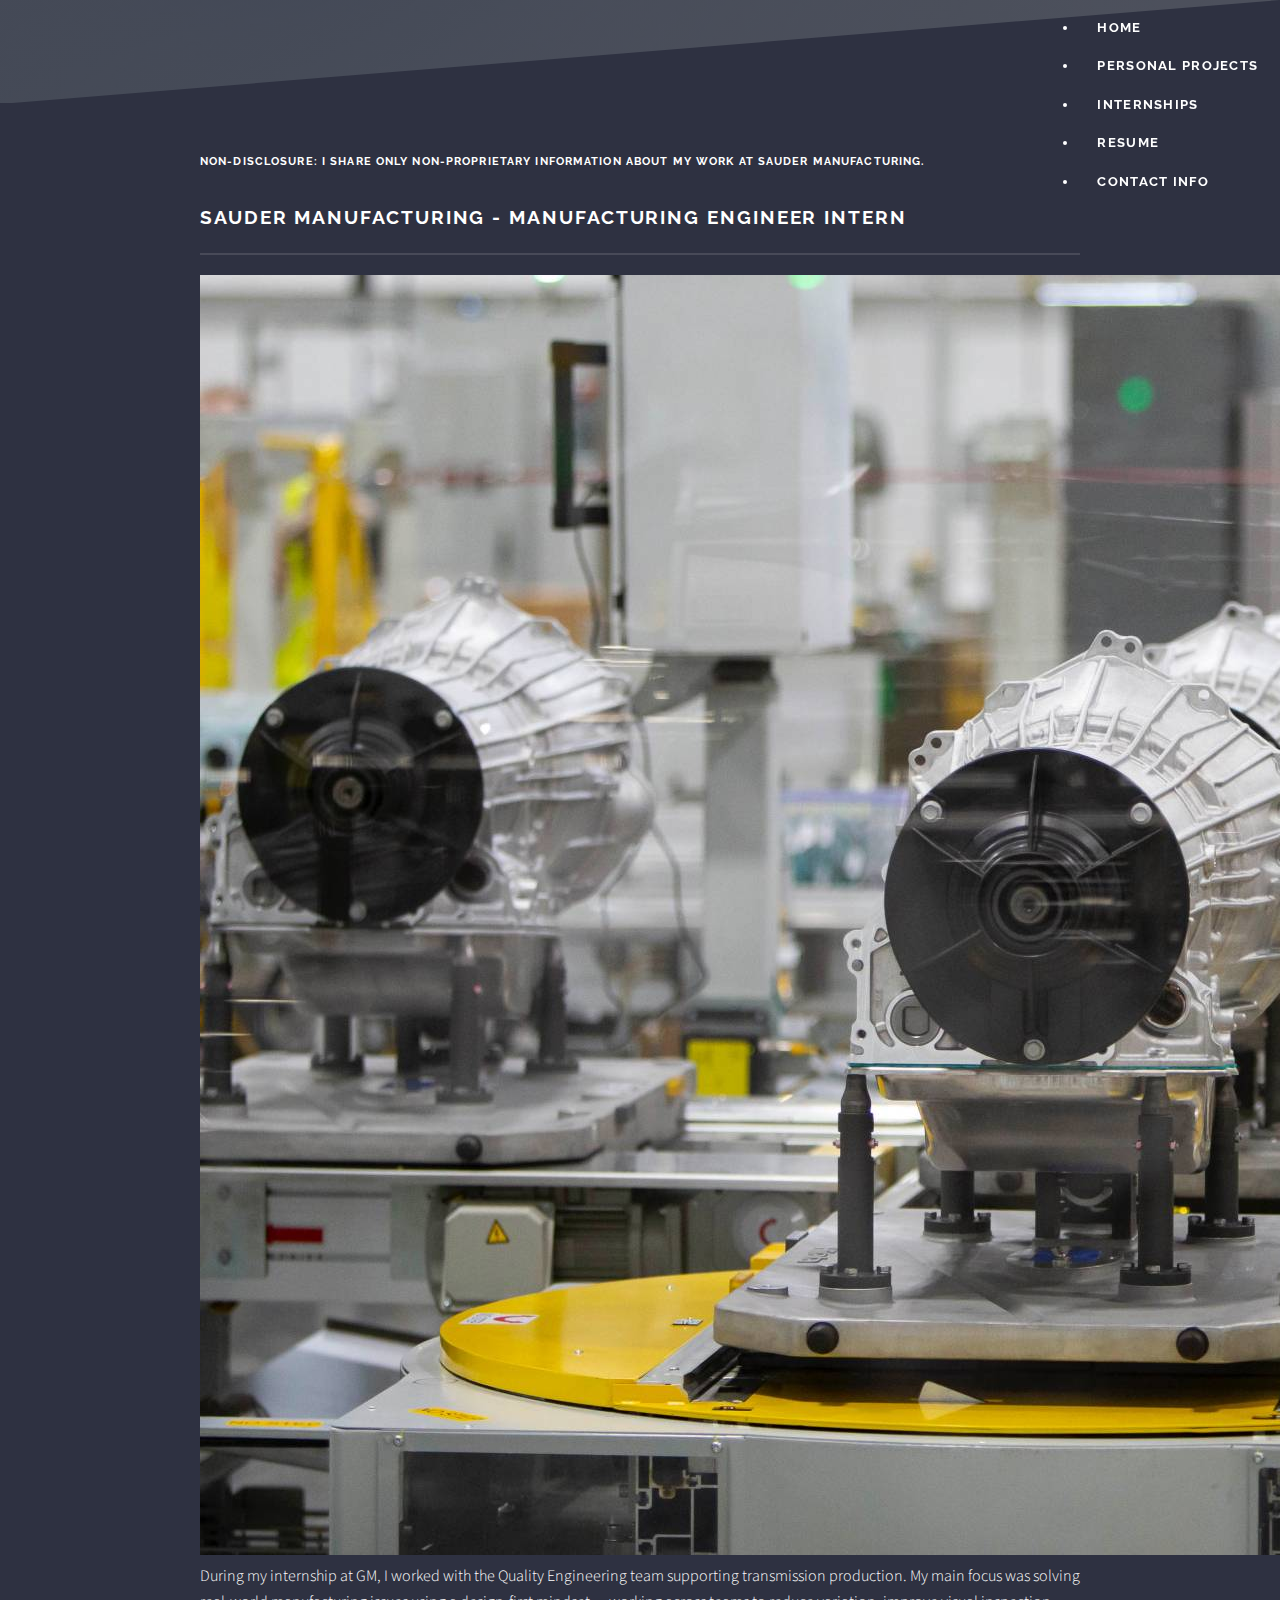
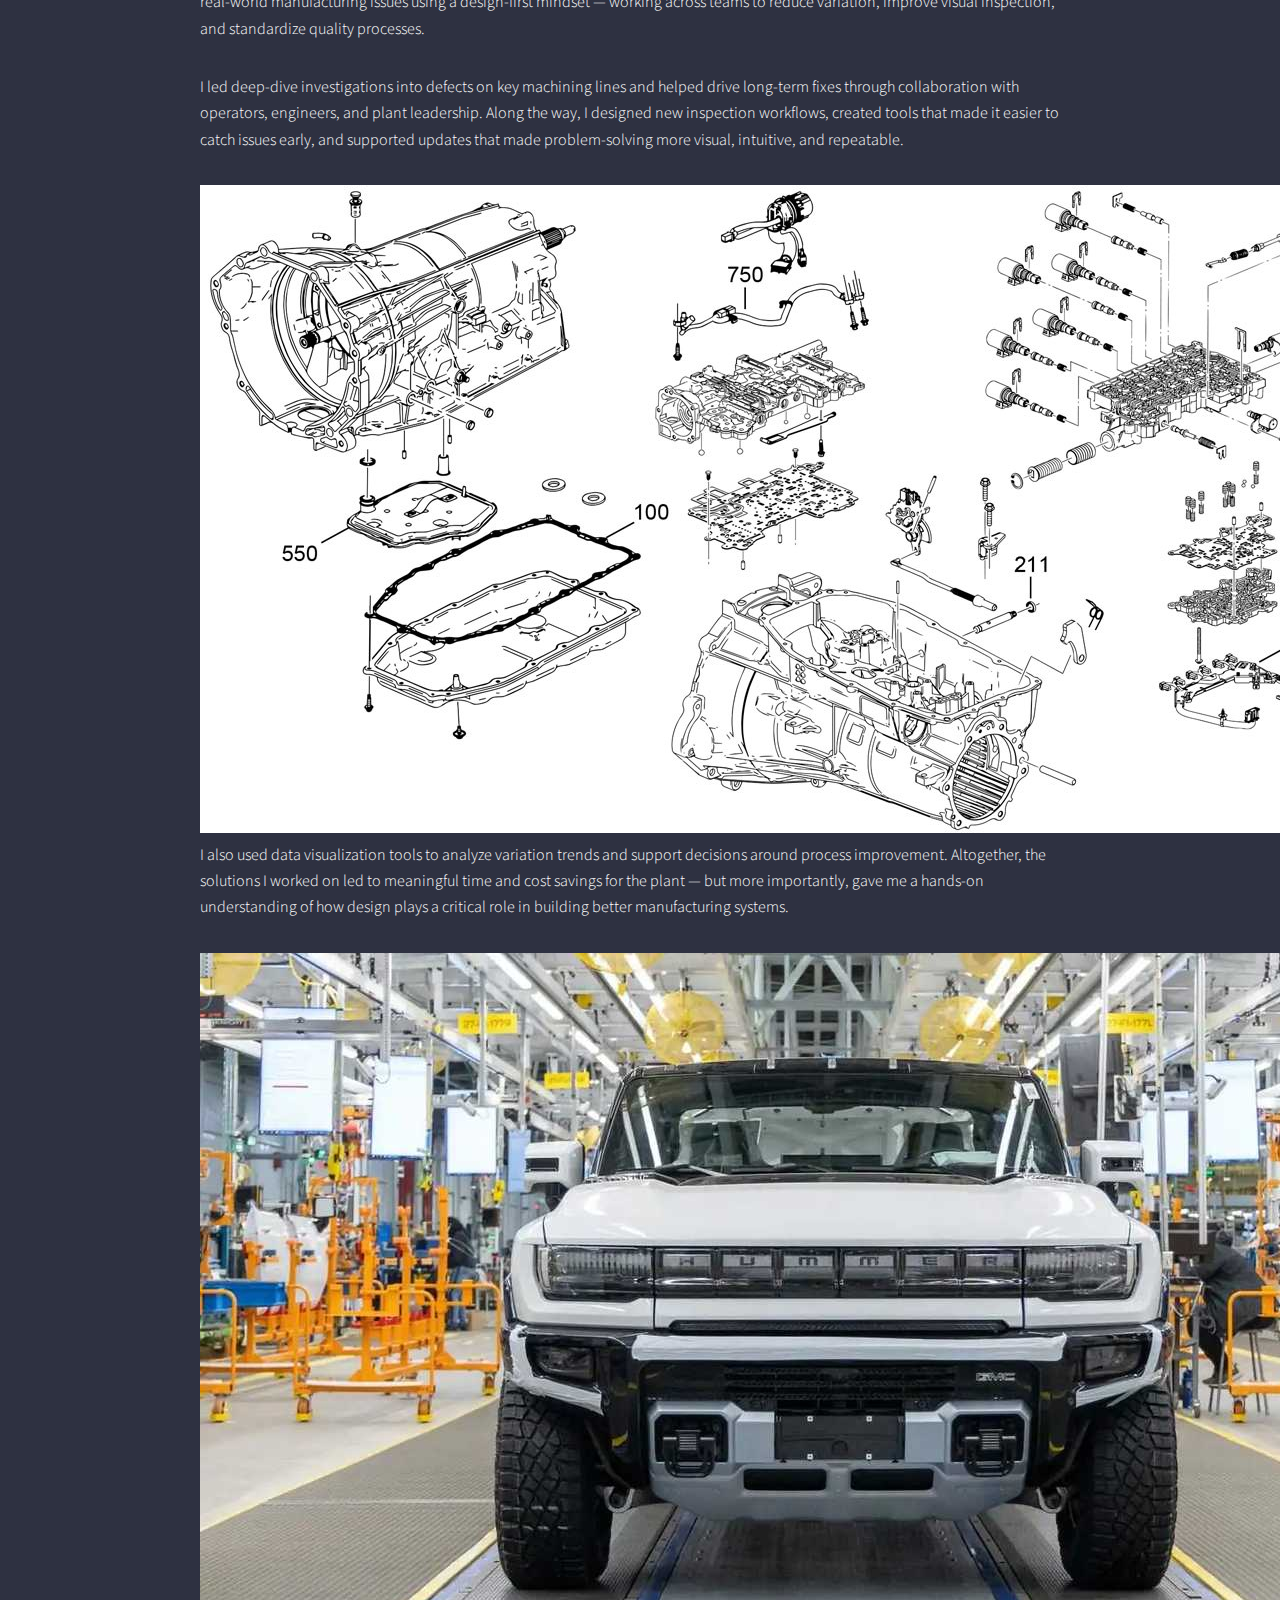
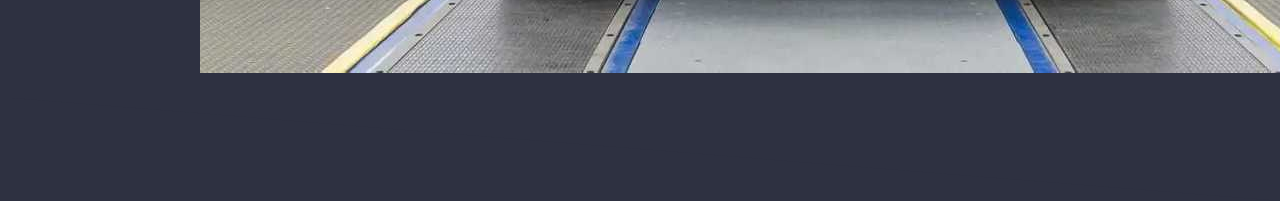
<file: SauderManufacturing.html>
<!DOCTYPE HTML>
<!--
	Solid State by HTML5 UP
	html5up.net | @ajlkn
	Free for personal and commercial use under the CCA 3.0 license (html5up.net/license)
-->
<html>
	<head>
		<title>Logan Waldron Internships</title>
		<meta charset="utf-8" />
		<meta name="viewport" content="width=device-width, initial-scale=1, user-scalable=no" />
		<link rel="stylesheet" href="assets/css/main.css" />
		<noscript><link rel="stylesheet" href="assets/css/noscript.css" /></noscript>
	</head>
	<body class="is-preload">

		<!-- Page Wrapper -->
			<div id="page-wrapper">

				<!-- Header -->
					<header id="header" class="alt">
					<h1><a href="index.html">Logan Waldron</a></h1>
					<nav class="main-nav">
						<ul>
						<li><a href="index.html">Home</a></li>
						<li><a href="personal_projects.html">Personal Projects</a></li>
						<li><a href="internships.html">Internships</a></li>
						<li><a href="resume.html">Resume</a></li>
						<li><a href="contact.html">Contact Info</a></li>
						</ul>
					</nav>
					</header>


				<!-- Wrapper -->
					<section id="wrapper">
						<!-- One -->
						<section id="one" class="wrapper  style1">
						<div class="inner">
                            <h4>Non-Disclosure: I share only non-proprietary information about my work at Sauder Manufacturing.</h4>
                            <p></p>
							<h2 class="major">Sauder Manufacturing - Manufacturing Engineer Intern</h2>

							<!-- WS Experience -->
							<div class="experience-entry">
							<div class="experience-row">
								<img src="images/transmission.jpg" alt="GM Logo" class="experience-img" />
								<div class="experience-text">
								<p>During my internship at GM, I worked with the Quality Engineering team supporting transmission production. My main focus was solving real-world manufacturing issues using a design-first mindset — working across teams to reduce variation, improve visual inspection, and standardize quality processes.</p>
								</div>
							</div>
							</div>

                            <div class="experience-entry">
                            <div class="experience-row">
                                <div class="experience-text">
                                <p>I led deep-dive investigations into defects on key machining lines and helped drive long-term fixes through collaboration with operators, engineers, and plant leadership. Along the way, I designed new inspection workflows, created tools that made it easier to catch issues early, and supported updates that made problem-solving more visual, intuitive, and repeatable.</p>
                                </div>
                                <img src="images/8l90.jpg" alt="WS Logo" class="experience-img" />

                            </div>
                            </div>

                            <div class="experience-entry">
                            <div class="experience-row">
                                <div class="experience-text">
                                <p>I also used data visualization tools to analyze variation trends and support decisions around process improvement. Altogether, the solutions I worked on led to meaningful time and cost savings for the plant — but more importantly, gave me a hands-on understanding of how design plays a critical role in building better manufacturing systems.</p>
                                </div>
                                <img src="images/hummer.jpg" alt="WS Logo" class="experience-img" />

                            </div>
                            </div>


						</div>
						</section>



					</section>
</file>
<file: assets/css/noscript.css>
/*
	Solid State by HTML5 UP
	html5up.net | @ajlkn
	Free for personal and commercial use under the CCA 3.0 license (html5up.net/license)
*/

/* Banner */

	body.is-preload #banner .logo {
		-moz-transform: none;
		-webkit-transform: none;
		-ms-transform: none;
		transform: none;
		opacity: 1;
	}

	body.is-preload #banner h2 {
		opacity: 1;
		-moz-transform: none;
		-webkit-transform: none;
		-ms-transform: none;
		transform: none;
		-moz-filter: none;
		-webkit-filter: none;
		-ms-filter: none;
		filter: none;
	}

	body.is-preload #banner p {
		opacity: 01;
		-moz-transform: none;
		-webkit-transform: none;
		-ms-transform: none;
		transform: none;
		-moz-filter: none;
		-webkit-filter: none;
		-ms-filter: none;
		filter: none;
	}
</file>
<file: assets/css/main.css>
@import url(fontawesome-all.min.css);
@import url("https://fonts.googleapis.com/css?family=Raleway:200,700|Source+Sans+Pro:300,600,300italic,600italic");

/*
	Solid State by HTML5 UP
	html5up.net | @ajlkn
	Free for personal and commercial use under the CCA 3.0 license (html5up.net/license)
*/

html, body, div, span, applet, object,
iframe, h1, h2, h3, h4, h5, h6, p, blockquote,
pre, a, abbr, acronym, address, big, cite,
code, del, dfn, em, img, ins, kbd, q, s, samp,
small, strike, strong, sub, sup, tt, var, b,
u, i, center, dl, dt, dd, ol, ul, li, fieldset,
form, label, legend, table, caption, tbody,
tfoot, thead, tr, th, td, article, aside,
canvas, details, embed, figure, figcaption,
footer, header, hgroup, menu, nav, output, ruby,
section, summary, time, mark, audio, video {
	margin: 0;
	padding: 0;
	border: 0;
	font-size: 100%;
	font: inherit;
	vertical-align: baseline;}

article, aside, details, figcaption, figure,
footer, header, hgroup, menu, nav, section {
	display: block;}

body {
	line-height: 1;
}

ol, ul {
	list-style: none;
}

blockquote, q {
	quotes: none;
}

	blockquote:before, blockquote:after, q:before, q:after {
		content: '';
		content: none;
	}

table {
	border-collapse: collapse;
	border-spacing: 0;
}

body {
	-webkit-text-size-adjust: none;
}

mark {
	background-color: transparent;
	color: inherit;
}

input::-moz-focus-inner {
	border: 0;
	padding: 0;
}

input, select, textarea {
	-moz-appearance: none;
	-webkit-appearance: none;
	-ms-appearance: none;
	appearance: none;
}

/* Basic */

	@-ms-viewport {
		width: device-width;
	}

	body {
		-ms-overflow-style: scrollbar;
	}

	@media screen and (max-width: 480px) {

		html, body {
			min-width: 320px;
		}

	}

	html {
		box-sizing: border-box;
	}

	*, *:before, *:after {
		box-sizing: inherit;
	}

	body {
		background-color: #2e3141;
		background-image: linear-gradient(to top, rgba(46, 49, 65, 0.8), rgba(46, 49, 65, 0.8)), url("../../images/bg.jpg");
		background-size: auto, cover;
		background-attachment: fixed, fixed;
		background-position: center, center;
	}

		body.is-preload *, body.is-preload *:before, body.is-preload *:after {
			-moz-animation: none !important;
			-webkit-animation: none !important;
			-ms-animation: none !important;
			animation: none !important;
			-moz-transition: none !important;
			-webkit-transition: none !important;
			-ms-transition: none !important;
			transition: none !important;
		}

/* Type */

	body, input, select, textarea {
		color: #ffffff;
		font-family: "Source Sans Pro", Helvetica, sans-serif;
		font-size: 16.5pt;
		font-weight: 300;
		line-height: 1.65;
	}

		@media screen and (max-width: 1680px) {

			body, input, select, textarea {
				font-size: 13pt;
			}

		}

		@media screen and (max-width: 1280px) {

			body, input, select, textarea {
				font-size: 12pt;
			}

		}

		@media screen and (max-width: 980px) {

			body, input, select, textarea {
				font-size: 12pt;
			}

		}

		@media screen and (max-width: 736px) {

			body, input, select, textarea {
				font-size: 12pt;
			}

		}

		@media screen and (max-width: 480px) {

			body, input, select, textarea {
				font-size: 12pt;
			}

		}

	a {
		-moz-transition: color 0.2s ease-in-out, border-bottom-color 0.2s ease-in-out;
		-webkit-transition: color 0.2s ease-in-out, border-bottom-color 0.2s ease-in-out;
		-ms-transition: color 0.2s ease-in-out, border-bottom-color 0.2s ease-in-out;
		transition: color 0.2s ease-in-out, border-bottom-color 0.2s ease-in-out;
		border-bottom: dotted 1px rgba(255, 255, 255, 0.35);
		color: #ffffff;
		text-decoration: none;
	}

		a:hover {
			border-bottom-color: transparent;
			color: #ffffff !important;
		}

		a.special:not(.button) {
			text-decoration: none;
			border-bottom: 0;
			display: block;
			font-family: Raleway, Helvetica, sans-serif;
			font-size: 0.8em;
			font-weight: 700;
			letter-spacing: 0.1em;
			margin: 0 0 2em 0;
			text-transform: uppercase;
		}

			a.special:not(.button):before {
				-moz-osx-font-smoothing: grayscale;
				-webkit-font-smoothing: antialiased;
				display: inline-block;
				font-style: normal;
				font-variant: normal;
				text-rendering: auto;
				line-height: 1;
				text-transform: none !important;
				font-family: 'Font Awesome 5 Free';
				font-weight: 900;
			}

			a.special:not(.button):before {
				-moz-transition: background-color 0.2s ease-in-out;
				-webkit-transition: background-color 0.2s ease-in-out;
				-ms-transition: background-color 0.2s ease-in-out;
				transition: background-color 0.2s ease-in-out;
				border-radius: 100%;
				border: solid 2px rgba(255, 255, 255, 0.125);
				content: '\f105';
				display: inline-block;
				font-size: 1.25em;
				height: 2em;
				line-height: 1.75em;
				margin-right: 0.85em;
				text-align: center;
				text-indent: 0.15em;
				vertical-align: middle;
				width: 2em;
			}

			a.special:not(.button):hover:before {
				background-color: rgba(255, 255, 255, 0.025);
			}

			a.special:not(.button):active:before {
				background-color: rgba(255, 255, 255, 0.075);
			}

	strong, b {
		color: #ffffff;
		font-weight: 600;
	}

	em, i {
		font-style: italic;
	}

	p {
		margin: 0 0 2em 0;
	}

	h1, h2, h3, h4, h5, h6 {
		color: #ffffff;
		font-family: Raleway, Helvetica, sans-serif;
		font-weight: 700;
		letter-spacing: 0.1em;
		margin: 0 0 1em 0;
		text-transform: uppercase;
	}

		h1 a, h2 a, h3 a, h4 a, h5 a, h6 a {
			color: inherit;
			text-decoration: none;
			border-bottom: 0;
		}

		h1 span, h2 span, h3 span, h4 span, h5 span, h6 span {
			font-weight: 200;
		}

		h1.major, h2.major, h3.major, h4.major, h5.major, h6.major {
			padding-bottom: 1em;
			border-bottom: solid 2px rgba(255, 255, 255, 0.125);
		}

	h2 {
		font-size: 1.2em;
	}

	h3 {
		font-size: 0.9em;
	}

	h4 {
		font-size: 0.7em;
	}

	h5 {
		font-size: 0.7em;
	}

	h6 {
		font-size: 0.7em;
	}

	@media screen and (max-width: 736px) {

		h2 {
			font-size: 1em;
		}

		h3 {
			font-size: 0.8em;
		}

	}

	sub {
		font-size: 0.8em;
		position: relative;
		top: 0.5em;
	}

	sup {
		font-size: 0.8em;
		position: relative;
		top: -0.5em;
	}

	blockquote {
		border-left: solid 4px rgba(255, 255, 255, 0.125);
		font-style: italic;
		margin: 0 0 2em 0;
		padding: 0.5em 0 0.5em 2em;
	}

	code {
		background: rgba(255, 255, 255, 0.025);
		border-radius: 5px;
		border: solid 2px rgba(255, 255, 255, 0.125);
		font-family: "Courier New", monospace;
		font-size: 0.9em;
		margin: 0 0.25em;
		padding: 0.25em 0.65em;
	}

	pre {
		-webkit-overflow-scrolling: touch;
		font-family: "Courier New", monospace;
		font-size: 0.9em;
		margin: 0 0 2em 0;
	}

		pre code {
			display: block;
			line-height: 1.75em;
			padding: 1em 1.5em;
			overflow-x: auto;
		}

	hr {
		border: 0;
		border-bottom: solid 2px rgba(255, 255, 255, 0.125);
		margin: 2.5em 0;
	}

		hr.major {
			margin: 4em 0;
		}

	.align-left {
		text-align: left;
	}

	.align-center {
		text-align: center;
	}

	.align-right {
		text-align: right;
	}

/* Row */

	.row {
		display: flex;
		flex-wrap: wrap;
		box-sizing: border-box;
		align-items: stretch;
	}

		.row > * {
			box-sizing: border-box;
		}

		.row.gtr-uniform > * > :last-child {
			margin-bottom: 0;
		}

		.row.aln-left {
			justify-content: flex-start;
		}

		.row.aln-center {
			justify-content: center;
		}

		.row.aln-right {
			justify-content: flex-end;
		}

		.row.aln-top {
			align-items: flex-start;
		}

		.row.aln-middle {
			align-items: center;
		}

		.row.aln-bottom {
			align-items: flex-end;
		}

		.row > .imp {
			order: -1;
		}

		.row > .col-1 {
			width: 8.33333%;
		}

		.row > .off-1 {
			margin-left: 8.33333%;
		}

		.row > .col-2 {
			width: 16.66667%;
		}

		.row > .off-2 {
			margin-left: 16.66667%;
		}

		.row > .col-3 {
			width: 25%;
		}

		.row > .off-3 {
			margin-left: 25%;
		}

		.row > .col-4 {
			width: 33.33333%;
		}

		.row > .off-4 {
			margin-left: 33.33333%;
		}

		.row > .col-5 {
			width: 41.66667%;
		}

		.row > .off-5 {
			margin-left: 41.66667%;
		}

		.row > .col-6 {
			width: 50%;
		}

		.row > .off-6 {
			margin-left: 50%;
		}

		.row > .col-7 {
			width: 58.33333%;
		}

		.row > .off-7 {
			margin-left: 58.33333%;
		}

		.row > .col-8 {
			width: 66.66667%;
		}

		.row > .off-8 {
			margin-left: 66.66667%;
		}

		.row > .col-9 {
			width: 75%;
		}

		.row > .off-9 {
			margin-left: 75%;
		}

		.row > .col-10 {
			width: 83.33333%;
		}

		.row > .off-10 {
			margin-left: 83.33333%;
		}

		.row > .col-11 {
			width: 91.66667%;
		}

		.row > .off-11 {
			margin-left: 91.66667%;
		}

		.row > .col-12 {
			width: 100%;
		}

		.row > .off-12 {
			margin-left: 100%;
		}

		.row.gtr-0 {
			margin-top: 0;
			margin-left: 0em;
		}

			.row.gtr-0 > * {
				padding: 0 0 0 0em;
			}

			.row.gtr-0.gtr-uniform {
				margin-top: 0em;
			}

				.row.gtr-0.gtr-uniform > * {
					padding-top: 0em;
				}

		.row.gtr-25 {
			margin-top: 0;
			margin-left: -0.4375em;
		}

			.row.gtr-25 > * {
				padding: 0 0 0 0.4375em;
			}

			.row.gtr-25.gtr-uniform {
				margin-top: -0.4375em;
			}

				.row.gtr-25.gtr-uniform > * {
					padding-top: 0.4375em;
				}

		.row.gtr-50 {
			margin-top: 0;
			margin-left: -0.875em;
		}

			.row.gtr-50 > * {
				padding: 0 0 0 0.875em;
			}

			.row.gtr-50.gtr-uniform {
				margin-top: -0.875em;
			}

				.row.gtr-50.gtr-uniform > * {
					padding-top: 0.875em;
				}

		.row {
			margin-top: 0;
			margin-left: -1.75em;
		}

			.row > * {
				padding: 0 0 0 1.75em;
			}

			.row.gtr-uniform {
				margin-top: -1.75em;
			}

				.row.gtr-uniform > * {
					padding-top: 1.75em;
				}

		.row.gtr-150 {
			margin-top: 0;
			margin-left: -2.625em;
		}

			.row.gtr-150 > * {
				padding: 0 0 0 2.625em;
			}

			.row.gtr-150.gtr-uniform {
				margin-top: -2.625em;
			}

				.row.gtr-150.gtr-uniform > * {
					padding-top: 2.625em;
				}

		.row.gtr-200 {
			margin-top: 0;
			margin-left: -3.5em;
		}

			.row.gtr-200 > * {
				padding: 0 0 0 3.5em;
			}

			.row.gtr-200.gtr-uniform {
				margin-top: -3.5em;
			}

				.row.gtr-200.gtr-uniform > * {
					padding-top: 3.5em;
				}

		@media screen and (max-width: 1680px) {

			.row {
				display: flex;
				flex-wrap: wrap;
				box-sizing: border-box;
				align-items: stretch;
			}

				.row > * {
					box-sizing: border-box;
				}

				.row.gtr-uniform > * > :last-child {
					margin-bottom: 0;
				}

				.row.aln-left {
					justify-content: flex-start;
				}

				.row.aln-center {
					justify-content: center;
				}

				.row.aln-right {
					justify-content: flex-end;
				}

				.row.aln-top {
					align-items: flex-start;
				}

				.row.aln-middle {
					align-items: center;
				}

				.row.aln-bottom {
					align-items: flex-end;
				}

				.row > .imp-xlarge {
					order: -1;
				}

				.row > .col-1-xlarge {
					width: 8.33333%;
				}

				.row > .off-1-xlarge {
					margin-left: 8.33333%;
				}

				.row > .col-2-xlarge {
					width: 16.66667%;
				}

				.row > .off-2-xlarge {
					margin-left: 16.66667%;
				}

				.row > .col-3-xlarge {
					width: 25%;
				}

				.row > .off-3-xlarge {
					margin-left: 25%;
				}

				.row > .col-4-xlarge {
					width: 33.33333%;
				}

				.row > .off-4-xlarge {
					margin-left: 33.33333%;
				}

				.row > .col-5-xlarge {
					width: 41.66667%;
				}

				.row > .off-5-xlarge {
					margin-left: 41.66667%;
				}

				.row > .col-6-xlarge {
					width: 50%;
				}

				.row > .off-6-xlarge {
					margin-left: 50%;
				}

				.row > .col-7-xlarge {
					width: 58.33333%;
				}

				.row > .off-7-xlarge {
					margin-left: 58.33333%;
				}

				.row > .col-8-xlarge {
					width: 66.66667%;
				}

				.row > .off-8-xlarge {
					margin-left: 66.66667%;
				}

				.row > .col-9-xlarge {
					width: 75%;
				}

				.row > .off-9-xlarge {
					margin-left: 75%;
				}

				.row > .col-10-xlarge {
					width: 83.33333%;
				}

				.row > .off-10-xlarge {
					margin-left: 83.33333%;
				}

				.row > .col-11-xlarge {
					width: 91.66667%;
				}

				.row > .off-11-xlarge {
					margin-left: 91.66667%;
				}

				.row > .col-12-xlarge {
					width: 100%;
				}

				.row > .off-12-xlarge {
					margin-left: 100%;
				}

				.row.gtr-0 {
					margin-top: 0;
					margin-left: 0em;
				}

					.row.gtr-0 > * {
						padding: 0 0 0 0em;
					}

					.row.gtr-0.gtr-uniform {
						margin-top: 0em;
					}

						.row.gtr-0.gtr-uniform > * {
							padding-top: 0em;
						}

				.row.gtr-25 {
					margin-top: 0;
					margin-left: -0.4375em;
				}

					.row.gtr-25 > * {
						padding: 0 0 0 0.4375em;
					}

					.row.gtr-25.gtr-uniform {
						margin-top: -0.4375em;
					}

						.row.gtr-25.gtr-uniform > * {
							padding-top: 0.4375em;
						}

				.row.gtr-50 {
					margin-top: 0;
					margin-left: -0.875em;
				}

					.row.gtr-50 > * {
						padding: 0 0 0 0.875em;
					}

					.row.gtr-50.gtr-uniform {
						margin-top: -0.875em;
					}

						.row.gtr-50.gtr-uniform > * {
							padding-top: 0.875em;
						}

				.row {
					margin-top: 0;
					margin-left: -1.75em;
				}

					.row > * {
						padding: 0 0 0 1.75em;
					}

					.row.gtr-uniform {
						margin-top: -1.75em;
					}

						.row.gtr-uniform > * {
							padding-top: 1.75em;
						}

				.row.gtr-150 {
					margin-top: 0;
					margin-left: -2.625em;
				}

					.row.gtr-150 > * {
						padding: 0 0 0 2.625em;
					}

					.row.gtr-150.gtr-uniform {
						margin-top: -2.625em;
					}

						.row.gtr-150.gtr-uniform > * {
							padding-top: 2.625em;
						}

				.row.gtr-200 {
					margin-top: 0;
					margin-left: -3.5em;
				}

					.row.gtr-200 > * {
						padding: 0 0 0 3.5em;
					}

					.row.gtr-200.gtr-uniform {
						margin-top: -3.5em;
					}

						.row.gtr-200.gtr-uniform > * {
							padding-top: 3.5em;
						}

		}

		@media screen and (max-width: 1280px) {

			.row {
				display: flex;
				flex-wrap: wrap;
				box-sizing: border-box;
				align-items: stretch;
			}

				.row > * {
					box-sizing: border-box;
				}

				.row.gtr-uniform > * > :last-child {
					margin-bottom: 0;
				}

				.row.aln-left {
					justify-content: flex-start;
				}

				.row.aln-center {
					justify-content: center;
				}

				.row.aln-right {
					justify-content: flex-end;
				}

				.row.aln-top {
					align-items: flex-start;
				}

				.row.aln-middle {
					align-items: center;
				}

				.row.aln-bottom {
					align-items: flex-end;
				}

				.row > .imp-large {
					order: -1;
				}

				.row > .col-1-large {
					width: 8.33333%;
				}

				.row > .off-1-large {
					margin-left: 8.33333%;
				}

				.row > .col-2-large {
					width: 16.66667%;
				}

				.row > .off-2-large {
					margin-left: 16.66667%;
				}

				.row > .col-3-large {
					width: 25%;
				}

				.row > .off-3-large {
					margin-left: 25%;
				}

				.row > .col-4-large {
					width: 33.33333%;
				}

				.row > .off-4-large {
					margin-left: 33.33333%;
				}

				.row > .col-5-large {
					width: 41.66667%;
				}

				.row > .off-5-large {
					margin-left: 41.66667%;
				}

				.row > .col-6-large {
					width: 50%;
				}

				.row > .off-6-large {
					margin-left: 50%;
				}

				.row > .col-7-large {
					width: 58.33333%;
				}

				.row > .off-7-large {
					margin-left: 58.33333%;
				}

				.row > .col-8-large {
					width: 66.66667%;
				}

				.row > .off-8-large {
					margin-left: 66.66667%;
				}

				.row > .col-9-large {
					width: 75%;
				}

				.row > .off-9-large {
					margin-left: 75%;
				}

				.row > .col-10-large {
					width: 83.33333%;
				}

				.row > .off-10-large {
					margin-left: 83.33333%;
				}

				.row > .col-11-large {
					width: 91.66667%;
				}

				.row > .off-11-large {
					margin-left: 91.66667%;
				}

				.row > .col-12-large {
					width: 100%;
				}

				.row > .off-12-large {
					margin-left: 100%;
				}

				.row.gtr-0 {
					margin-top: 0;
					margin-left: 0em;
				}

					.row.gtr-0 > * {
						padding: 0 0 0 0em;
					}

					.row.gtr-0.gtr-uniform {
						margin-top: 0em;
					}

						.row.gtr-0.gtr-uniform > * {
							padding-top: 0em;
						}

				.row.gtr-25 {
					margin-top: 0;
					margin-left: -0.4375em;
				}

					.row.gtr-25 > * {
						padding: 0 0 0 0.4375em;
					}

					.row.gtr-25.gtr-uniform {
						margin-top: -0.4375em;
					}

						.row.gtr-25.gtr-uniform > * {
							padding-top: 0.4375em;
						}

				.row.gtr-50 {
					margin-top: 0;
					margin-left: -0.875em;
				}

					.row.gtr-50 > * {
						padding: 0 0 0 0.875em;
					}

					.row.gtr-50.gtr-uniform {
						margin-top: -0.875em;
					}

						.row.gtr-50.gtr-uniform > * {
							padding-top: 0.875em;
						}

				.row {
					margin-top: 0;
					margin-left: -1.75em;
				}

					.row > * {
						padding: 0 0 0 1.75em;
					}

					.row.gtr-uniform {
						margin-top: -1.75em;
					}

						.row.gtr-uniform > * {
							padding-top: 1.75em;
						}

				.row.gtr-150 {
					margin-top: 0;
					margin-left: -2.625em;
				}

					.row.gtr-150 > * {
						padding: 0 0 0 2.625em;
					}

					.row.gtr-150.gtr-uniform {
						margin-top: -2.625em;
					}

						.row.gtr-150.gtr-uniform > * {
							padding-top: 2.625em;
						}

				.row.gtr-200 {
					margin-top: 0;
					margin-left: -3.5em;
				}

					.row.gtr-200 > * {
						padding: 0 0 0 3.5em;
					}

					.row.gtr-200.gtr-uniform {
						margin-top: -3.5em;
					}

						.row.gtr-200.gtr-uniform > * {
							padding-top: 3.5em;
						}

		}

		@media screen and (max-width: 980px) {

			.row {
				display: flex;
				flex-wrap: wrap;
				box-sizing: border-box;
				align-items: stretch;
			}

				.row > * {
					box-sizing: border-box;
				}

				.row.gtr-uniform > * > :last-child {
					margin-bottom: 0;
				}

				.row.aln-left {
					justify-content: flex-start;
				}

				.row.aln-center {
					justify-content: center;
				}

				.row.aln-right {
					justify-content: flex-end;
				}

				.row.aln-top {
					align-items: flex-start;
				}

				.row.aln-middle {
					align-items: center;
				}

				.row.aln-bottom {
					align-items: flex-end;
				}

				.row > .imp-medium {
					order: -1;
				}

				.row > .col-1-medium {
					width: 8.33333%;
				}

				.row > .off-1-medium {
					margin-left: 8.33333%;
				}

				.row > .col-2-medium {
					width: 16.66667%;
				}

				.row > .off-2-medium {
					margin-left: 16.66667%;
				}

				.row > .col-3-medium {
					width: 25%;
				}

				.row > .off-3-medium {
					margin-left: 25%;
				}

				.row > .col-4-medium {
					width: 33.33333%;
				}

				.row > .off-4-medium {
					margin-left: 33.33333%;
				}

				.row > .col-5-medium {
					width: 41.66667%;
				}

				.row > .off-5-medium {
					margin-left: 41.66667%;
				}

				.row > .col-6-medium {
					width: 50%;
				}

				.row > .off-6-medium {
					margin-left: 50%;
				}

				.row > .col-7-medium {
					width: 58.33333%;
				}

				.row > .off-7-medium {
					margin-left: 58.33333%;
				}

				.row > .col-8-medium {
					width: 66.66667%;
				}

				.row > .off-8-medium {
					margin-left: 66.66667%;
				}

				.row > .col-9-medium {
					width: 75%;
				}

				.row > .off-9-medium {
					margin-left: 75%;
				}

				.row > .col-10-medium {
					width: 83.33333%;
				}

				.row > .off-10-medium {
					margin-left: 83.33333%;
				}

				.row > .col-11-medium {
					width: 91.66667%;
				}

				.row > .off-11-medium {
					margin-left: 91.66667%;
				}

				.row > .col-12-medium {
					width: 100%;
				}

				.row > .off-12-medium {
					margin-left: 100%;
				}

				.row.gtr-0 {
					margin-top: 0;
					margin-left: 0em;
				}

					.row.gtr-0 > * {
						padding: 0 0 0 0em;
					}

					.row.gtr-0.gtr-uniform {
						margin-top: 0em;
					}

						.row.gtr-0.gtr-uniform > * {
							padding-top: 0em;
						}

				.row.gtr-25 {
					margin-top: 0;
					margin-left: -0.4375em;
				}

					.row.gtr-25 > * {
						padding: 0 0 0 0.4375em;
					}

					.row.gtr-25.gtr-uniform {
						margin-top: -0.4375em;
					}

						.row.gtr-25.gtr-uniform > * {
							padding-top: 0.4375em;
						}

				.row.gtr-50 {
					margin-top: 0;
					margin-left: -0.875em;
				}

					.row.gtr-50 > * {
						padding: 0 0 0 0.875em;
					}

					.row.gtr-50.gtr-uniform {
						margin-top: -0.875em;
					}

						.row.gtr-50.gtr-uniform > * {
							padding-top: 0.875em;
						}

				.row {
					margin-top: 0;
					margin-left: -1.75em;
				}

					.row > * {
						padding: 0 0 0 1.75em;
					}

					.row.gtr-uniform {
						margin-top: -1.75em;
					}

						.row.gtr-uniform > * {
							padding-top: 1.75em;
						}

				.row.gtr-150 {
					margin-top: 0;
					margin-left: -2.625em;
				}

					.row.gtr-150 > * {
						padding: 0 0 0 2.625em;
					}

					.row.gtr-150.gtr-uniform {
						margin-top: -2.625em;
					}

						.row.gtr-150.gtr-uniform > * {
							padding-top: 2.625em;
						}

				.row.gtr-200 {
					margin-top: 0;
					margin-left: -3.5em;
				}

					.row.gtr-200 > * {
						padding: 0 0 0 3.5em;
					}

					.row.gtr-200.gtr-uniform {
						margin-top: -3.5em;
					}

						.row.gtr-200.gtr-uniform > * {
							padding-top: 3.5em;
						}

		}

		@media screen and (max-width: 736px) {

			.row {
				display: flex;
				flex-wrap: wrap;
				box-sizing: border-box;
				align-items: stretch;
			}

				.row > * {
					box-sizing: border-box;
				}

				.row.gtr-uniform > * > :last-child {
					margin-bottom: 0;
				}

				.row.aln-left {
					justify-content: flex-start;
				}

				.row.aln-center {
					justify-content: center;
				}

				.row.aln-right {
					justify-content: flex-end;
				}

				.row.aln-top {
					align-items: flex-start;
				}

				.row.aln-middle {
					align-items: center;
				}

				.row.aln-bottom {
					align-items: flex-end;
				}

				.row > .imp-small {
					order: -1;
				}

				.row > .col-1-small {
					width: 8.33333%;
				}

				.row > .off-1-small {
					margin-left: 8.33333%;
				}

				.row > .col-2-small {
					width: 16.66667%;
				}

				.row > .off-2-small {
					margin-left: 16.66667%;
				}

				.row > .col-3-small {
					width: 25%;
				}

				.row > .off-3-small {
					margin-left: 25%;
				}

				.row > .col-4-small {
					width: 33.33333%;
				}

				.row > .off-4-small {
					margin-left: 33.33333%;
				}

				.row > .col-5-small {
					width: 41.66667%;
				}

				.row > .off-5-small {
					margin-left: 41.66667%;
				}

				.row > .col-6-small {
					width: 50%;
				}

				.row > .off-6-small {
					margin-left: 50%;
				}

				.row > .col-7-small {
					width: 58.33333%;
				}

				.row > .off-7-small {
					margin-left: 58.33333%;
				}

				.row > .col-8-small {
					width: 66.66667%;
				}

				.row > .off-8-small {
					margin-left: 66.66667%;
				}

				.row > .col-9-small {
					width: 75%;
				}

				.row > .off-9-small {
					margin-left: 75%;
				}

				.row > .col-10-small {
					width: 83.33333%;
				}

				.row > .off-10-small {
					margin-left: 83.33333%;
				}

				.row > .col-11-small {
					width: 91.66667%;
				}

				.row > .off-11-small {
					margin-left: 91.66667%;
				}

				.row > .col-12-small {
					width: 100%;
				}

				.row > .off-12-small {
					margin-left: 100%;
				}

				.row.gtr-0 {
					margin-top: 0;
					margin-left: 0em;
				}

					.row.gtr-0 > * {
						padding: 0 0 0 0em;
					}

					.row.gtr-0.gtr-uniform {
						margin-top: 0em;
					}

						.row.gtr-0.gtr-uniform > * {
							padding-top: 0em;
						}

				.row.gtr-25 {
					margin-top: 0;
					margin-left: -0.3125em;
				}

					.row.gtr-25 > * {
						padding: 0 0 0 0.3125em;
					}

					.row.gtr-25.gtr-uniform {
						margin-top: -0.3125em;
					}

						.row.gtr-25.gtr-uniform > * {
							padding-top: 0.3125em;
						}

				.row.gtr-50 {
					margin-top: 0;
					margin-left: -0.625em;
				}

					.row.gtr-50 > * {
						padding: 0 0 0 0.625em;
					}

					.row.gtr-50.gtr-uniform {
						margin-top: -0.625em;
					}

						.row.gtr-50.gtr-uniform > * {
							padding-top: 0.625em;
						}

				.row {
					margin-top: 0;
					margin-left: -1.25em;
				}

					.row > * {
						padding: 0 0 0 1.25em;
					}

					.row.gtr-uniform {
						margin-top: -1.25em;
					}

						.row.gtr-uniform > * {
							padding-top: 1.25em;
						}

				.row.gtr-150 {
					margin-top: 0;
					margin-left: -1.875em;
				}

					.row.gtr-150 > * {
						padding: 0 0 0 1.875em;
					}

					.row.gtr-150.gtr-uniform {
						margin-top: -1.875em;
					}

						.row.gtr-150.gtr-uniform > * {
							padding-top: 1.875em;
						}

				.row.gtr-200 {
					margin-top: 0;
					margin-left: -2.5em;
				}

					.row.gtr-200 > * {
						padding: 0 0 0 2.5em;
					}

					.row.gtr-200.gtr-uniform {
						margin-top: -2.5em;
					}

						.row.gtr-200.gtr-uniform > * {
							padding-top: 2.5em;
						}

		}

		@media screen and (max-width: 480px) {

			.row {
				display: flex;
				flex-wrap: wrap;
				box-sizing: border-box;
				align-items: stretch;
			}

				.row > * {
					box-sizing: border-box;
				}

				.row.gtr-uniform > * > :last-child {
					margin-bottom: 0;
				}

				.row.aln-left {
					justify-content: flex-start;
				}

				.row.aln-center {
					justify-content: center;
				}

				.row.aln-right {
					justify-content: flex-end;
				}

				.row.aln-top {
					align-items: flex-start;
				}

				.row.aln-middle {
					align-items: center;
				}

				.row.aln-bottom {
					align-items: flex-end;
				}

				.row > .imp-xsmall {
					order: -1;
				}

				.row > .col-1-xsmall {
					width: 8.33333%;
				}

				.row > .off-1-xsmall {
					margin-left: 8.33333%;
				}

				.row > .col-2-xsmall {
					width: 16.66667%;
				}

				.row > .off-2-xsmall {
					margin-left: 16.66667%;
				}

				.row > .col-3-xsmall {
					width: 25%;
				}

				.row > .off-3-xsmall {
					margin-left: 25%;
				}

				.row > .col-4-xsmall {
					width: 33.33333%;
				}

				.row > .off-4-xsmall {
					margin-left: 33.33333%;
				}

				.row > .col-5-xsmall {
					width: 41.66667%;
				}

				.row > .off-5-xsmall {
					margin-left: 41.66667%;
				}

				.row > .col-6-xsmall {
					width: 50%;
				}

				.row > .off-6-xsmall {
					margin-left: 50%;
				}

				.row > .col-7-xsmall {
					width: 58.33333%;
				}

				.row > .off-7-xsmall {
					margin-left: 58.33333%;
				}

				.row > .col-8-xsmall {
					width: 66.66667%;
				}

				.row > .off-8-xsmall {
					margin-left: 66.66667%;
				}

				.row > .col-9-xsmall {
					width: 75%;
				}

				.row > .off-9-xsmall {
					margin-left: 75%;
				}

				.row > .col-10-xsmall {
					width: 83.33333%;
				}

				.row > .off-10-xsmall {
					margin-left: 83.33333%;
				}

				.row > .col-11-xsmall {
					width: 91.66667%;
				}

				.row > .off-11-xsmall {
					margin-left: 91.66667%;
				}

				.row > .col-12-xsmall {
					width: 100%;
				}

				.row > .off-12-xsmall {
					margin-left: 100%;
				}

				.row.gtr-0 {
					margin-top: 0;
					margin-left: 0em;
				}

					.row.gtr-0 > * {
						padding: 0 0 0 0em;
					}

					.row.gtr-0.gtr-uniform {
						margin-top: 0em;
					}

						.row.gtr-0.gtr-uniform > * {
							padding-top: 0em;
						}

				.row.gtr-25 {
					margin-top: 0;
					margin-left: -0.3125em;
				}

					.row.gtr-25 > * {
						padding: 0 0 0 0.3125em;
					}

					.row.gtr-25.gtr-uniform {
						margin-top: -0.3125em;
					}

						.row.gtr-25.gtr-uniform > * {
							padding-top: 0.3125em;
						}

				.row.gtr-50 {
					margin-top: 0;
					margin-left: -0.625em;
				}

					.row.gtr-50 > * {
						padding: 0 0 0 0.625em;
					}

					.row.gtr-50.gtr-uniform {
						margin-top: -0.625em;
					}

						.row.gtr-50.gtr-uniform > * {
							padding-top: 0.625em;
						}

				.row {
					margin-top: 0;
					margin-left: -1.25em;
				}

					.row > * {
						padding: 0 0 0 1.25em;
					}

					.row.gtr-uniform {
						margin-top: -1.25em;
					}

						.row.gtr-uniform > * {
							padding-top: 1.25em;
						}

				.row.gtr-150 {
					margin-top: 0;
					margin-left: -1.875em;
				}

					.row.gtr-150 > * {
						padding: 0 0 0 1.875em;
					}

					.row.gtr-150.gtr-uniform {
						margin-top: -1.875em;
					}

						.row.gtr-150.gtr-uniform > * {
							padding-top: 1.875em;
						}

				.row.gtr-200 {
					margin-top: 0;
					margin-left: -2.5em;
				}

					.row.gtr-200 > * {
						padding: 0 0 0 2.5em;
					}

					.row.gtr-200.gtr-uniform {
						margin-top: -2.5em;
					}

						.row.gtr-200.gtr-uniform > * {
							padding-top: 2.5em;
						}

		}

		@media screen and (max-width: 360px) {

			.row {
				display: flex;
				flex-wrap: wrap;
				box-sizing: border-box;
				align-items: stretch;
			}

				.row > * {
					box-sizing: border-box;
				}

				.row.gtr-uniform > * > :last-child {
					margin-bottom: 0;
				}

				.row.aln-left {
					justify-content: flex-start;
				}

				.row.aln-center {
					justify-content: center;
				}

				.row.aln-right {
					justify-content: flex-end;
				}

				.row.aln-top {
					align-items: flex-start;
				}

				.row.aln-middle {
					align-items: center;
				}

				.row.aln-bottom {
					align-items: flex-end;
				}

				.row > .imp-xxsmall {
					order: -1;
				}

				.row > .col-1-xxsmall {
					width: 8.33333%;
				}

				.row > .off-1-xxsmall {
					margin-left: 8.33333%;
				}

				.row > .col-2-xxsmall {
					width: 16.66667%;
				}

				.row > .off-2-xxsmall {
					margin-left: 16.66667%;
				}

				.row > .col-3-xxsmall {
					width: 25%;
				}

				.row > .off-3-xxsmall {
					margin-left: 25%;
				}

				.row > .col-4-xxsmall {
					width: 33.33333%;
				}

				.row > .off-4-xxsmall {
					margin-left: 33.33333%;
				}

				.row > .col-5-xxsmall {
					width: 41.66667%;
				}

				.row > .off-5-xxsmall {
					margin-left: 41.66667%;
				}

				.row > .col-6-xxsmall {
					width: 50%;
				}

				.row > .off-6-xxsmall {
					margin-left: 50%;
				}

				.row > .col-7-xxsmall {
					width: 58.33333%;
				}

				.row > .off-7-xxsmall {
					margin-left: 58.33333%;
				}

				.row > .col-8-xxsmall {
					width: 66.66667%;
				}

				.row > .off-8-xxsmall {
					margin-left: 66.66667%;
				}

				.row > .col-9-xxsmall {
					width: 75%;
				}

				.row > .off-9-xxsmall {
					margin-left: 75%;
				}

				.row > .col-10-xxsmall {
					width: 83.33333%;
				}

				.row > .off-10-xxsmall {
					margin-left: 83.33333%;
				}

				.row > .col-11-xxsmall {
					width: 91.66667%;
				}

				.row > .off-11-xxsmall {
					margin-left: 91.66667%;
				}

				.row > .col-12-xxsmall {
					width: 100%;
				}

				.row > .off-12-xxsmall {
					margin-left: 100%;
				}

				.row.gtr-0 {
					margin-top: 0;
					margin-left: 0em;
				}

					.row.gtr-0 > * {
						padding: 0 0 0 0em;
					}

					.row.gtr-0.gtr-uniform {
						margin-top: 0em;
					}

						.row.gtr-0.gtr-uniform > * {
							padding-top: 0em;
						}

				.row.gtr-25 {
					margin-top: 0;
					margin-left: -0.3125em;
				}

					.row.gtr-25 > * {
						padding: 0 0 0 0.3125em;
					}

					.row.gtr-25.gtr-uniform {
						margin-top: -0.3125em;
					}

						.row.gtr-25.gtr-uniform > * {
							padding-top: 0.3125em;
						}

				.row.gtr-50 {
					margin-top: 0;
					margin-left: -0.625em;
				}

					.row.gtr-50 > * {
						padding: 0 0 0 0.625em;
					}

					.row.gtr-50.gtr-uniform {
						margin-top: -0.625em;
					}

						.row.gtr-50.gtr-uniform > * {
							padding-top: 0.625em;
						}

				.row {
					margin-top: 0;
					margin-left: -1.25em;
				}

					.row > * {
						padding: 0 0 0 1.25em;
					}

					.row.gtr-uniform {
						margin-top: -1.25em;
					}

						.row.gtr-uniform > * {
							padding-top: 1.25em;
						}

				.row.gtr-150 {
					margin-top: 0;
					margin-left: -1.875em;
				}

					.row.gtr-150 > * {
						padding: 0 0 0 1.875em;
					}

					.row.gtr-150.gtr-uniform {
						margin-top: -1.875em;
					}

						.row.gtr-150.gtr-uniform > * {
							padding-top: 1.875em;
						}

				.row.gtr-200 {
					margin-top: 0;
					margin-left: -2.5em;
				}

					.row.gtr-200 > * {
						padding: 0 0 0 2.5em;
					}

					.row.gtr-200.gtr-uniform {
						margin-top: -2.5em;
					}

						.row.gtr-200.gtr-uniform > * {
							padding-top: 2.5em;
						}

		}

/* Section/Article */

	section.special, article.special {
		text-align: center;
	}

/* Form */

	form {
		margin: 0 0 2em 0;
	}

		form > :last-child {
			margin-bottom: 0;
		}

		form > .fields {
			display: -moz-flex;
			display: -webkit-flex;
			display: -ms-flex;
			display: flex;
			-moz-flex-wrap: wrap;
			-webkit-flex-wrap: wrap;
			-ms-flex-wrap: wrap;
			flex-wrap: wrap;
			width: calc(100% + 3em);
			margin: -1.5em 0 2em -1.5em;
		}

			form > .fields > .field {
				-moz-flex-grow: 0;
				-webkit-flex-grow: 0;
				-ms-flex-grow: 0;
				flex-grow: 0;
				-moz-flex-shrink: 0;
				-webkit-flex-shrink: 0;
				-ms-flex-shrink: 0;
				flex-shrink: 0;
				padding: 1.5em 0 0 1.5em;
				width: calc(100% - 1.5em);
			}

				form > .fields > .field.half {
					width: calc(50% - 0.75em);
				}

				form > .fields > .field.third {
					width: calc(100%/3 - 0.5em);
				}

				form > .fields > .field.quarter {
					width: calc(25% - 0.375em);
				}

		@media screen and (max-width: 480px) {

			form > .fields {
				width: calc(100% + 3em);
				margin: -1.5em 0 2em -1.5em;
			}

				form > .fields > .field {
					padding: 1.5em 0 0 1.5em;
					width: calc(100% - 1.5em);
				}

					form > .fields > .field.half {
						width: calc(100% - 1.5em);
					}

					form > .fields > .field.third {
						width: calc(100% - 1.5em);
					}

					form > .fields > .field.quarter {
						width: calc(100% - 1.5em);
					}

		}

	label {
		color: #ffffff;
		display: block;
		font-family: Raleway, Helvetica, sans-serif;
		font-size: 0.8em;
		font-weight: 700;
		letter-spacing: 0.1em;
		margin: 0 0 0.7em 0;
		text-transform: uppercase;
	}

	input[type="text"],
	input[type="password"],
	input[type="email"],
	input[type="tel"],
	select,
	textarea {
		-moz-appearance: none;
		-webkit-appearance: none;
		-ms-appearance: none;
		appearance: none;
		background: rgba(255, 255, 255, 0.025);
		border-radius: 5px;
		border: none;
		border: solid 2px rgba(255, 255, 255, 0.125);
		color: inherit;
		display: block;
		outline: 0;
		padding: 0 1em;
		text-decoration: none;
		width: 100%;
	}

		input[type="text"]:invalid,
		input[type="password"]:invalid,
		input[type="email"]:invalid,
		input[type="tel"]:invalid,
		select:invalid,
		textarea:invalid {
			box-shadow: none;
		}

		input[type="text"]:focus,
		input[type="password"]:focus,
		input[type="email"]:focus,
		input[type="tel"]:focus,
		select:focus,
		textarea:focus {
			border-color: #5b6ba6;
		}

	select {
		background-image: url("data:image/svg+xml;charset=utf8,%3Csvg xmlns='http://www.w3.org/2000/svg' width='40' height='40' preserveAspectRatio='none' viewBox='0 0 40 40'%3E%3Cpath d='M9.4,12.3l10.4,10.4l10.4-10.4c0.2-0.2,0.5-0.4,0.9-0.4c0.3,0,0.6,0.1,0.9,0.4l3.3,3.3c0.2,0.2,0.4,0.5,0.4,0.9 c0,0.4-0.1,0.6-0.4,0.9L20.7,31.9c-0.2,0.2-0.5,0.4-0.9,0.4c-0.3,0-0.6-0.1-0.9-0.4L4.3,17.3c-0.2-0.2-0.4-0.5-0.4-0.9 c0-0.4,0.1-0.6,0.4-0.9l3.3-3.3c0.2-0.2,0.5-0.4,0.9-0.4S9.1,12.1,9.4,12.3z' fill='rgba(255, 255, 255, 0.125)' /%3E%3C/svg%3E");
		background-size: 1.25rem;
		background-repeat: no-repeat;
		background-position: calc(100% - 1rem) center;
		height: 2.75em;
		padding-right: 2.75em;
		text-overflow: ellipsis;
	}

		select option {
			color: #ffffff;
			background: #2e3141;
		}

		select:focus::-ms-value {
			background-color: transparent;
		}

		select::-ms-expand {
			display: none;
		}

	input[type="text"],
	input[type="password"],
	input[type="email"],
	select {
		height: 2.75em;
	}

	textarea {
		padding: 0.75em 1em;
	}

	input[type="checkbox"],
	input[type="radio"] {
		-moz-appearance: none;
		-webkit-appearance: none;
		-ms-appearance: none;
		appearance: none;
		display: block;
		float: left;
		margin-right: -2em;
		opacity: 0;
		width: 1em;
		z-index: -1;
	}

		input[type="checkbox"] + label,
		input[type="radio"] + label {
			text-decoration: none;
			color: #ffffff;
			cursor: pointer;
			display: inline-block;
			font-size: 1em;
			font-family: "Source Sans Pro", Helvetica, sans-serif;
			text-transform: none;
			letter-spacing: 0;
			font-weight: 300;
			padding-left: 2.4em;
			padding-right: 0.75em;
			position: relative;
		}

			input[type="checkbox"] + label:before,
			input[type="radio"] + label:before {
				-moz-osx-font-smoothing: grayscale;
				-webkit-font-smoothing: antialiased;
				display: inline-block;
				font-style: normal;
				font-variant: normal;
				text-rendering: auto;
				line-height: 1;
				text-transform: none !important;
				font-family: 'Font Awesome 5 Free';
				font-weight: 900;
			}

			input[type="checkbox"] + label:before,
			input[type="radio"] + label:before {
				background: rgba(255, 255, 255, 0.025);
				border-radius: 5px;
				border: solid 2px rgba(255, 255, 255, 0.125);
				content: '';
				display: inline-block;
				font-size: 0.8em;
				height: 2.0625em;
				left: 0;
				line-height: 2.0625em;
				position: absolute;
				text-align: center;
				top: 0;
				width: 2.0625em;
			}

		input[type="checkbox"]:checked + label:before,
		input[type="radio"]:checked + label:before {
			background: #ffffff;
			border-color: #ffffff;
			content: '\f00c';
			color: #2e3141;
		}

		input[type="checkbox"]:focus + label:before,
		input[type="radio"]:focus + label:before {
			border-color: #4c5c96;
		}

	input[type="checkbox"] + label:before {
		border-radius: 5px;
	}

	input[type="radio"] + label:before {
		border-radius: 100%;
	}

	::-webkit-input-placeholder {
		color: rgba(255, 255, 255, 0.35) !important;
		opacity: 1.0;
	}

	:-moz-placeholder {
		color: rgba(255, 255, 255, 0.35) !important;
		opacity: 1.0;
	}

	::-moz-placeholder {
		color: rgba(255, 255, 255, 0.35) !important;
		opacity: 1.0;
	}

	:-ms-input-placeholder {
		color: rgba(255, 255, 255, 0.35) !important;
		opacity: 1.0;
	}

/* Box */

	.box {
		border-radius: 5px;
		border: solid 2px rgba(255, 255, 255, 0.125);
		margin-bottom: 2em;
		padding: 1.5em;
	}

		.box > :last-child,
		.box > :last-child > :last-child,
		.box > :last-child > :last-child > :last-child {
			margin-bottom: 0;
		}

		.box.alt {
			border: 0;
			border-radius: 0;
			padding: 0;
		}

/* Icon */

	.icon {
		text-decoration: none;
		border-bottom: none;
		position: relative;
	}

		.icon:before {
			-moz-osx-font-smoothing: grayscale;
			-webkit-font-smoothing: antialiased;
			display: inline-block;
			font-style: normal;
			font-variant: normal;
			text-rendering: auto;
			line-height: 1;
			text-transform: none !important;
			font-family: 'Font Awesome 5 Free';
			font-weight: 400;
		}

		.icon > .label {
			display: none;
		}

		.icon:before {
			line-height: inherit;
		}

		.icon.solid:before {
			font-weight: 900;
		}

		.icon.brands:before {
			font-family: 'Font Awesome 5 Brands';
		}

/* Image */

	.image {
		border-radius: 5px;
		border: 0;
		display: inline-block;
		position: relative;
	}

		.image img {
			border-radius: 5px;
			display: block;
		}

		.image.left, .image.right {
			max-width: 40%;
		}

			.image.left img, .image.right img {
				width: 100%;
			}

		.image.left {
			float: left;
			padding: 0 1.5em 1em 0;
			top: 0.25em;
		}

		.image.right {
			float: right;
			padding: 0 0 1em 1.5em;
			top: 0.25em;
		}

		.image.fit {
			display: block;
			margin: 0 0 2em 0;
			width: 100%;
		}

			.image.fit img {
				width: 100%;
			}

		.image.main {
			display: block;
			margin: 0 0 3em 0;
			width: 100%;
		}

			.image.main img {
				width: 100%;
			}

/* List */

	ol {
		list-style: decimal;
		margin: 0 0 2em 0;
		padding-left: 1.25em;
	}

		ol li {
			padding-left: 0.25em;
		}

	ul {
		list-style: disc;
		margin: 0 0 2em 0;
		padding-left: 1em;
	}

		ul li {
			padding-left: 0.5em;
		}

		ul.alt {
			list-style: none;
			padding-left: 0;
		}

			ul.alt li {
				border-top: solid 1px rgba(255, 255, 255, 0.125);
				padding: 0.5em 0;
			}

				ul.alt li:first-child {
					border-top: 0;
					padding-top: 0;
				}

	dl {
		margin: 0 0 2em 0;
	}

		dl dt {
			display: block;
			font-weight: 600;
			margin: 0 0 1em 0;
		}

		dl dd {
			margin-left: 2em;
		}

/* Actions */

	ul.actions {
		display: -moz-flex;
		display: -webkit-flex;
		display: -ms-flex;
		display: flex;
		cursor: default;
		list-style: none;
		margin-left: -1em;
		padding-left: 0;
	}

		ul.actions li {
			padding: 0 0 0 1em;
			vertical-align: middle;
		}

		ul.actions.special {
			-moz-justify-content: center;
			-webkit-justify-content: center;
			-ms-justify-content: center;
			justify-content: center;
			width: 100%;
			margin-left: 0;
		}

			ul.actions.special li:first-child {
				padding-left: 0;
			}

		ul.actions.stacked {
			-moz-flex-direction: column;
			-webkit-flex-direction: column;
			-ms-flex-direction: column;
			flex-direction: column;
			margin-left: 0;
		}

			ul.actions.stacked li {
				padding: 1.3em 0 0 0;
			}

				ul.actions.stacked li:first-child {
					padding-top: 0;
				}

		ul.actions.fit {
			width: calc(100% + 1em);
		}

			ul.actions.fit li {
				-moz-flex-grow: 1;
				-webkit-flex-grow: 1;
				-ms-flex-grow: 1;
				flex-grow: 1;
				-moz-flex-shrink: 1;
				-webkit-flex-shrink: 1;
				-ms-flex-shrink: 1;
				flex-shrink: 1;
				width: 100%;
			}

				ul.actions.fit li > * {
					width: 100%;
				}

			ul.actions.fit.stacked {
				width: 100%;
			}

		@media screen and (max-width: 480px) {

			ul.actions:not(.fixed) {
				-moz-flex-direction: column;
				-webkit-flex-direction: column;
				-ms-flex-direction: column;
				flex-direction: column;
				margin-left: 0;
				width: 100% !important;
			}

				ul.actions:not(.fixed) li {
					-moz-flex-grow: 1;
					-webkit-flex-grow: 1;
					-ms-flex-grow: 1;
					flex-grow: 1;
					-moz-flex-shrink: 1;
					-webkit-flex-shrink: 1;
					-ms-flex-shrink: 1;
					flex-shrink: 1;
					padding: 1em 0 0 0;
					text-align: center;
					width: 100%;
				}

					ul.actions:not(.fixed) li > * {
						width: 100%;
					}

					ul.actions:not(.fixed) li:first-child {
						padding-top: 0;
					}

					ul.actions:not(.fixed) li input[type="submit"],
					ul.actions:not(.fixed) li input[type="reset"],
					ul.actions:not(.fixed) li input[type="button"],
					ul.actions:not(.fixed) li button,
					ul.actions:not(.fixed) li .button {
						width: 100%;
					}

						ul.actions:not(.fixed) li input[type="submit"].icon:before,
						ul.actions:not(.fixed) li input[type="reset"].icon:before,
						ul.actions:not(.fixed) li input[type="button"].icon:before,
						ul.actions:not(.fixed) li button.icon:before,
						ul.actions:not(.fixed) li .button.icon:before {
							margin-left: -0.5rem;
						}

		}

/* Icons */

	ul.icons {
		cursor: default;
		list-style: none;
		padding-left: 0;
	}

		ul.icons li {
			display: inline-block;
			padding: 0 1em 0 0;
		}

			ul.icons li:last-child {
				padding-right: 0;
			}

			ul.icons li .icon:before {
				font-size: 1.25em;
			}

/* Contact */

	ul.contact {
		list-style: none;
		padding: 0;
	}

		ul.contact li {
			text-decoration: none;
			margin: 2.5em 0 0 0;
			padding: 0 0 0 3.25em;
			position: relative;
		}

			ul.contact li:before {
				-moz-osx-font-smoothing: grayscale;
				-webkit-font-smoothing: antialiased;
				display: inline-block;
				font-style: normal;
				font-variant: normal;
				text-rendering: auto;
				line-height: 1;
				text-transform: none !important;
				font-family: 'Font Awesome 5 Free';
				font-weight: 400;
			}

			ul.contact li:before {
				border-radius: 100%;
				border: solid 2px rgba(255, 255, 255, 0.125);
				display: inline-block;
				font-size: 0.8em;
				height: 2.5em;
				left: 0;
				line-height: 2.35em;
				position: absolute;
				text-align: center;
				top: 0;
				width: 2.5em;
			}

			ul.contact li:first-child {
				margin-top: 0;
			}

		@media screen and (max-width: 736px) {

			ul.contact li {
				margin: 1.5em 0 0 0;
			}

		}

/* Pagination */

	ul.pagination {
		cursor: default;
		list-style: none;
		padding-left: 0;
	}

		ul.pagination li {
			display: inline-block;
			padding-left: 0;
			vertical-align: middle;
		}

			ul.pagination li > .page {
				-moz-transition: background-color 0.2s ease-in-out, color 0.2s ease-in-out;
				-webkit-transition: background-color 0.2s ease-in-out, color 0.2s ease-in-out;
				-ms-transition: background-color 0.2s ease-in-out, color 0.2s ease-in-out;
				transition: background-color 0.2s ease-in-out, color 0.2s ease-in-out;
				border-bottom: 0;
				border-radius: 5px;
				display: inline-block;
				height: 1.5em;
				line-height: 1.5em;
				margin: 0 0.125em;
				min-width: 1.5em;
				padding: 0 0.5em;
				text-align: center;
			}

				ul.pagination li > .page:hover {
					background-color: rgba(255, 255, 255, 0.025);
				}

				ul.pagination li > .page.active {
					background-color: #4c5c96;
				}

			ul.pagination li:first-child {
				padding-right: 0.75em;
			}

			ul.pagination li:last-child {
				padding-left: 0.75em;
			}

		@media screen and (max-width: 480px) {

			ul.pagination li:nth-child(n+2):nth-last-child(n+2) {
				display: none;
			}

			ul.pagination li .button {
				width: 100%;
			}

			ul.pagination li:first-child {
				width: calc(50% - 2px);
				text-align: left;
				padding-right: 0.325em;
			}

			ul.pagination li:last-child {
				width: calc(50% - 2px);
				text-align: right;
				padding-left: 0.325em;
			}

		}

/* Table */

	.table-wrapper {
		-webkit-overflow-scrolling: touch;
		overflow-x: auto;
	}

	table {
		margin: 0 0 2em 0;
		width: 100%;
	}

		table tbody tr {
			border: solid 1px rgba(255, 255, 255, 0.125);
			border-left: 0;
			border-right: 0;
		}

			table tbody tr:nth-child(2n + 1) {
				background-color: rgba(255, 255, 255, 0.025);
			}

		table td {
			padding: 0.75em 0.75em;
		}

		table th {
			color: #ffffff;
			font-size: 0.9em;
			font-weight: 600;
			padding: 0 0.75em 0.75em 0.75em;
			text-align: left;
		}

		table thead {
			border-bottom: solid 2px rgba(255, 255, 255, 0.125);
		}

		table tfoot {
			border-top: solid 2px rgba(255, 255, 255, 0.125);
		}

		table.alt {
			border-collapse: separate;
		}

			table.alt tbody tr td {
				border: solid 1px rgba(255, 255, 255, 0.125);
				border-left-width: 0;
				border-top-width: 0;
			}

				table.alt tbody tr td:first-child {
					border-left-width: 1px;
				}

			table.alt tbody tr:first-child td {
				border-top-width: 1px;
			}

			table.alt thead {
				border-bottom: 0;
			}

			table.alt tfoot {
				border-top: 0;
			}

/* Button */

	input[type="submit"],
	input[type="reset"],
	input[type="button"],
	button,
	.button {
		-moz-appearance: none;
		-webkit-appearance: none;
		-ms-appearance: none;
		appearance: none;
		-moz-transition: background-color 0.2s ease-in-out;
		-webkit-transition: background-color 0.2s ease-in-out;
		-ms-transition: background-color 0.2s ease-in-out;
		transition: background-color 0.2s ease-in-out;
		background-color: transparent;
		border-radius: 5px;
		border: 0;
		box-shadow: inset 0 0 0 2px rgba(255, 255, 255, 0.125);
		color: #ffffff !important;
		cursor: pointer;
		display: inline-block;
		font-family: Raleway, Helvetica, sans-serif;
		font-size: 0.8em;
		font-weight: 700;
		height: 3.75em;
		letter-spacing: 0.1em;
		line-height: 3.75em;
		padding: 0 2.25em;
		text-align: center;
		text-decoration: none;
		text-transform: uppercase;
		white-space: nowrap;
	}

		input[type="submit"]:hover,
		input[type="reset"]:hover,
		input[type="button"]:hover,
		button:hover,
		.button:hover {
			background-color: rgba(255, 255, 255, 0.025);
		}

		input[type="submit"]:active,
		input[type="reset"]:active,
		input[type="button"]:active,
		button:active,
		.button:active {
			background-color: rgba(255, 255, 255, 0.075);
		}

		input[type="submit"].icon:before,
		input[type="reset"].icon:before,
		input[type="button"].icon:before,
		button.icon:before,
		.button.icon:before {
			margin-right: 0.5em;
			color: rgba(255, 255, 255, 0.35);
		}

		input[type="submit"].primary,
		input[type="reset"].primary,
		input[type="button"].primary,
		button.primary,
		.button.primary {
			background-color: #4c5c96;
			box-shadow: none;
		}

			input[type="submit"].primary:hover,
			input[type="reset"].primary:hover,
			input[type="button"].primary:hover,
			button.primary:hover,
			.button.primary:hover {
				background-color: #53639e;
			}

			input[type="submit"].primary:active,
			input[type="reset"].primary:active,
			input[type="button"].primary:active,
			button.primary:active,
			.button.primary:active {
				background-color: #45558d;
			}

			input[type="submit"].primary.icon:before,
			input[type="reset"].primary.icon:before,
			input[type="button"].primary.icon:before,
			button.primary.icon:before,
			.button.primary.icon:before {
				color: #7985b0;
			}

		input[type="submit"].fit,
		input[type="reset"].fit,
		input[type="button"].fit,
		button.fit,
		.button.fit {
			width: 100%;
		}

		input[type="submit"].small,
		input[type="reset"].small,
		input[type="button"].small,
		button.small,
		.button.small {
			font-size: 0.6em;
		}

		input[type="submit"].large,
		input[type="reset"].large,
		input[type="button"].large,
		button.large,
		.button.large {
			font-size: 1em;
		}

		input[type="submit"].disabled, input[type="submit"]:disabled,
		input[type="reset"].disabled,
		input[type="reset"]:disabled,
		input[type="button"].disabled,
		input[type="button"]:disabled,
		button.disabled,
		button:disabled,
		.button.disabled,
		.button:disabled {
			opacity: 0.25;
		}

		@media screen and (max-width: 480px) {

			input[type="submit"],
			input[type="reset"],
			input[type="button"],
			button,
			.button {
				padding: 0;
			}

		}

/* Features */

	.features {
		display: -moz-flex;
		display: -webkit-flex;
		display: -ms-flex;
		display: flex;
		-moz-flex-wrap: wrap;
		-webkit-flex-wrap: wrap;
		-ms-flex-wrap: wrap;
		flex-wrap: wrap;
		margin: 0 0 2em 0;
	}

		.features article {
			padding: 1.75em 1.75em 0.1em 1.75em ;
			background-color: #353849;
			border-radius: 5px;
			margin: 1.5em 3em 1.5em 0;
			width: calc(50% - 1.5em);
		}

			.features article:nth-child(2n) {
				margin-right: 0;
			}

			.features article .image {
				border-radius: 5px 5px 0 0;
				display: block;
				margin-bottom: 1.75em;
				margin-left: -1.75em;
				margin-top: -1.75em;
				position: relative;
				width: calc(100% + 3.5em);
			}

				.features article .image img {
					border-radius: 5px 5px 0 0;
					width: 100%;
				}

		@media screen and (max-width: 980px) {

			.features article {
				margin: 1em 2em 1em 0;
				width: calc(50% - 1em);
			}

		}

		@media screen and (max-width: 736px) {

			.features article {
				padding: 1.5em 1.5em 0.1em 1.5em ;
				margin: 0.875em 1.75em 0.875em 0;
				width: calc(50% - 0.875em - 1px);
			}

				.features article .image {
					margin-bottom: 1.5em;
					margin-left: -1.5em;
					margin-top: -1.5em;
					width: calc(100% + 3em);
				}

		}

		@media screen and (max-width: 480px) {

			.features {
				display: block;
			}

				.features article {
					width: 100%;
					margin: 0 0 2em 0 !important;
				}

		}

/* Header */

	#header {
		-moz-transition: background-color 0.2s ease-in-out;
		-webkit-transition: background-color 0.2s ease-in-out;
		-ms-transition: background-color 0.2s ease-in-out;
		transition: background-color 0.2s ease-in-out;
		background-color: rgba(53, 56, 73, 0.95);
		height: 3.5em;
		left: 0;
		line-height: 3.5em;
		padding: 0 1.25em;
		position: fixed;
		top: 0;
		width: 100%;
		z-index: 10000;
	}

		#header h1 {
			-moz-transition: opacity 0.2s ease-in-out, visibility 0.2s;
			-webkit-transition: opacity 0.2s ease-in-out, visibility 0.2s;
			-ms-transition: opacity 0.2s ease-in-out, visibility 0.2s;
			transition: opacity 0.2s ease-in-out, visibility 0.2s;
			border-bottom: 0;
			font-size: 0.8em;
			margin-bottom: 0;
			opacity: 1;
			visibility: visible;
		}

			#header h1 a {
				border: 0;
			}

		#header nav {
			font-family: Raleway, Helvetica, sans-serif;
			font-size: 0.8em;
			font-weight: 700;
			height: 3em;
			letter-spacing: 0.1em;
			line-height: 3em;
			position: absolute;
			right: 0.7em;
			text-transform: uppercase;
			top: 0.7em;
		}

			#header nav a {
				border: 0;
				display: inline-block;
				padding: 0 1em;
			}

				#header nav a:before {
					float: right;
					margin-left: 0.75em;
				}

				#header nav a[href="#menu"] {
					text-decoration: none;
					-moz-transition: background-color 0.2s ease-in-out;
					-webkit-transition: background-color 0.2s ease-in-out;
					-ms-transition: background-color 0.2s ease-in-out;
					transition: background-color 0.2s ease-in-out;
					border-radius: 5px;
					box-shadow: inset 0 0 0 2px rgba(255, 255, 255, 0.125);
					padding: 0 1.35em;
				}

					#header nav a[href="#menu"]:before {
						-moz-osx-font-smoothing: grayscale;
						-webkit-font-smoothing: antialiased;
						display: inline-block;
						font-style: normal;
						font-variant: normal;
						text-rendering: auto;
						line-height: 1;
						text-transform: none !important;
						font-family: 'Font Awesome 5 Free';
						font-weight: 900;
					}

					#header nav a[href="#menu"]:before {
						content: '\f0c9';
						line-height: inherit;
					}

					#header nav a[href="#menu"]:hover {
						background-color: rgba(255, 255, 255, 0.025);
					}

					#header nav a[href="#menu"]:active {
						background-color: rgba(255, 255, 255, 0.075);
					}

		#header.alt {
			background-color: transparent;
		}

			#header.alt h1 {
				opacity: 0;
				visibility: hidden;
			}

		@media screen and (max-width: 736px) {

			#header {
				height: 2.75em;
				line-height: 2.75em;
			}

				#header nav {
					top: 0;
					right: 0;
					height: inherit;
					line-height: inherit;
				}

					#header nav a {
						height: inherit;
						line-height: inherit;
					}

						#header nav a[href="#menu"] {
							box-shadow: none;
							padding: 0 1em;
							border-radius: 0;
						}

							#header nav a[href="#menu"]:hover, #header nav a[href="#menu"]:active {
								background-color: inherit;
							}

		}

		@media screen and (max-width: 480px) {

			#header nav a[href="#menu"] {
				width: 4em;
				white-space: nowrap;
				text-indent: 4em;
				position: relative;
			}

				#header nav a[href="#menu"]:before {
					width: inherit;
					position: absolute;
					top: 0;
					left: 0;
					text-indent: 0;
					text-align: right;
					margin-left: 0;
					padding-right: 1.25em;
				}

		}

/* Menu */

	#page-wrapper {
		-moz-transition: -moz-filter 0.25s ease;
		-webkit-transition: -webkit-filter 0.25s ease;
		-ms-transition: -ms-filter 0.25s ease;
		transition: filter 0.25s ease;
	}

	#menu {
		-moz-align-items: center;
		-webkit-align-items: center;
		-ms-align-items: center;
		align-items: center;
		display: -moz-flex;
		display: -webkit-flex;
		display: -ms-flex;
		display: flex;
		-moz-justify-content: center;
		-webkit-justify-content: center;
		-ms-justify-content: center;
		justify-content: center;
		pointer-events: none;
		-moz-transition: opacity 0.35s ease, visibility 0.35s;
		-webkit-transition: opacity 0.35s ease, visibility 0.35s;
		-ms-transition: opacity 0.35s ease, visibility 0.35s;
		transition: opacity 0.35s ease, visibility 0.35s;
		-moz-user-select: none;
		-webkit-user-select: none;
		-ms-user-select: none;
		user-select: none;
		-webkit-tap-highlight-color: rgba(0, 0, 0, 0);
		background: rgba(46, 49, 65, 0.8);
		cursor: default;
		height: 100%;
		left: 0;
		opacity: 0;
		position: fixed;
		text-align: center;
		top: 0;
		visibility: hidden;
		width: 100%;
	}

		#menu .inner {
			padding: 2.5em 1.5em 0.5em 1.5em ;
			-moz-transform: translateY(0.5em);
			-webkit-transform: translateY(0.5em);
			-ms-transform: translateY(0.5em);
			transform: translateY(0.5em);
			-moz-transition: opacity 0.35s ease, -moz-transform 0.35s ease;
			-webkit-transition: opacity 0.35s ease, -webkit-transform 0.35s ease;
			-ms-transition: opacity 0.35s ease, -ms-transform 0.35s ease;
			transition: opacity 0.35s ease, transform 0.35s ease;
			-webkit-overflow-scrolling: touch;
			background: #4c5c96;
			border-radius: 5px;
			display: block;
			max-width: 100%;
			opacity: 0;
			position: relative;
			width: 18em;
		}

		#menu h2 {
			border-bottom: solid 2px rgba(255, 255, 255, 0.125);
			padding-bottom: 1em;
		}

		#menu .close {
			background-image: url("images/close.svg");
			background-position: 75% 25%;
			background-repeat: no-repeat;
			background-size: 2em 2em;
			border: 0;
			content: '';
			display: block;
			height: 4em;
			overflow: hidden;
			position: absolute;
			right: 0;
			text-align: center;
			text-indent: 4em;
			top: 0;
			width: 4em;
		}

		#menu .links {
			list-style: none;
			margin-bottom: 1.5em;
			padding: 0;
		}

			#menu .links li {
				padding: 0;
			}

				#menu .links li a {
					border-radius: 5px;
					border: 0;
					display: block;
					font-family: Raleway, Helvetica, sans-serif;
					font-size: 0.8em;
					font-weight: 200;
					letter-spacing: 0.1em;
					line-height: 1.85em;
					padding: 0.75em 0;
					text-transform: uppercase;
				}

					#menu .links li a:hover {
						background: #45558d;
					}

		@media screen and (max-width: 736px) {

			#menu .inner {
				max-height: 100%;
				overflow-y: auto;
				overflow-x: hidden;
			}

				#menu .inner .close {
					background-size: 1.5em 1.5em;
				}

		}

	body.is-menu-visible #page-wrapper {
		-moz-filter: blur(1.5px);
		-webkit-filter: blur(1.5px);
		-ms-filter: blur(1.5px);
		filter: blur(1.5px);
	}

	body.is-menu-visible #menu {
		pointer-events: auto;
		opacity: 1;
		visibility: visible;
	}

		body.is-menu-visible #menu .inner {
			-moz-transform: translateY(0);
			-webkit-transform: translateY(0);
			-ms-transform: translateY(0);
			transform: translateY(0);
			opacity: 1;
		}

/* Banner */

	#banner {
		padding: 10em 0 4.75em 0 ;
	}

		#banner .inner {
			margin: 0 auto;
			width: 55em;
		}

		#banner .logo {
			-moz-transition: opacity 2s ease, -moz-transform 1s ease;
			-webkit-transition: opacity 2s ease, -webkit-transform 1s ease;
			-ms-transition: opacity 2s ease, -ms-transform 1s ease;
			transition: opacity 2s ease, transform 1s ease;
			-moz-transform: translateY(0);
			-webkit-transform: translateY(0);
			-ms-transform: translateY(0);
			transform: translateY(0);
			opacity: 1;
			margin: 0 0 1.3em 0;
		}

			#banner .logo .icon {
				border-radius: 100%;
				border: solid 2px rgba(255, 255, 255, 0.125);
				cursor: default;
				display: inline-block;
				font-size: 2em;
				height: 2.25em;
				line-height: 2.25em;
				text-align: center;
				width: 2.25em;
			}

		#banner h2 {
			-moz-transition: opacity 0.5s ease, -moz-transform 0.5s ease, -moz-filter 0.25s ease;
			-webkit-transition: opacity 0.5s ease, -webkit-transform 0.5s ease, -webkit-filter 0.25s ease;
			-ms-transition: opacity 0.5s ease, -ms-transform 0.5s ease, -ms-filter 0.25s ease;
			transition: opacity 0.5s ease, transform 0.5s ease, filter 0.25s ease;
			-moz-transform: translateX(0);
			-webkit-transform: translateX(0);
			-ms-transform: translateX(0);
			transform: translateX(0);
			-moz-transition-delay: 0.65s;
			-webkit-transition-delay: 0.65s;
			-ms-transition-delay: 0.65s;
			transition-delay: 0.65s;
			-moz-filter: blur(0);
			-webkit-filter: blur(0);
			-ms-filter: blur(0);
			filter: blur(0);
			opacity: 1;
			border-bottom: solid 2px rgba(255, 255, 255, 0.125);
			font-size: 2.25em;
			margin-bottom: 0.8em;
			padding-bottom: 0.4em;
		}

		#banner p {
			-moz-transition: opacity 0.5s ease, -moz-transform 0.5s ease, -moz-filter 0.25s ease;
			-webkit-transition: opacity 0.5s ease, -webkit-transform 0.5s ease, -webkit-filter 0.25s ease;
			-ms-transition: opacity 0.5s ease, -ms-transform 0.5s ease, -ms-filter 0.25s ease;
			transition: opacity 0.5s ease, transform 0.5s ease, filter 0.25s ease;
			-moz-transform: translateX(0);
			-webkit-transform: translateX(0);
			-ms-transform: translateX(0);
			transform: translateX(0);
			-moz-transition-delay: 0.8s;
			-webkit-transition-delay: 0.8s;
			-ms-transition-delay: 0.8s;
			transition-delay: 0.8s;
			-moz-filter: blur(0);
			-webkit-filter: blur(0);
			-ms-filter: blur(0);
			filter: blur(0);
			opacity: 1;
			font-family: Raleway, Helvetica, sans-serif;
			font-size: 1em;
			font-weight: 200;
			letter-spacing: 0.1em;
			line-height: 2;
			text-transform: uppercase;
		}

		@media screen and (max-width: 1280px) {

			#banner {
				padding: 7em 0 8.25em 0 ;
				background-color: #2e3141;
				background-image: linear-gradient(to top, rgba(46, 49, 65, 0.8), rgba(46, 49, 65, 0.8)), url("../../images/bg.jpg");
				background-size: auto, cover;
				background-position: center, center;
				margin-bottom: -6.5em;
			}

		}

		@media screen and (max-width: 980px) {

			#banner {
				padding: 12em 3em 12.375em 3em ;
				margin-bottom: -4.75em;
			}

				#banner .inner {
					width: 100%;
				}

		}

		@media screen and (max-width: 736px) {

			#banner {
				padding: 5em 2em 4.25em 2em ;
				margin-bottom: -2.5em;
			}

				#banner .logo {
					margin: 0 0 1em 0;
				}

					#banner .logo .icon {
						font-size: 1.5em;
					}

				#banner h2 {
					font-size: 1.5em;
				}

				#banner p {
					font-size: 0.8em;
				}

		}

		body.is-preload #banner .logo {
			-moz-transform: translateY(0.5em);
			-webkit-transform: translateY(0.5em);
			-ms-transform: translateY(0.5em);
			transform: translateY(0.5em);
			opacity: 0;
		}

		body.is-preload #banner h2 {
			opacity: 0;
			-moz-transform: translateX(0.25em);
			-webkit-transform: translateX(0.25em);
			-ms-transform: translateX(0.25em);
			transform: translateX(0.25em);
			-moz-filter: blur(2px);
			-webkit-filter: blur(2px);
			-ms-filter: blur(2px);
			filter: blur(2px);
		}

		body.is-preload #banner p {
			opacity: 0;
			-moz-transform: translateX(0.5em);
			-webkit-transform: translateX(0.5em);
			-ms-transform: translateX(0.5em);
			transform: translateX(0.5em);
			-moz-filter: blur(2px);
			-webkit-filter: blur(2px);
			-ms-filter: blur(2px);
			filter: blur(2px);
		}

/* Wrapper */

	#wrapper > header {
		padding: 11em 0 2.25em 0 ;
	}

		#wrapper > header .inner {
			margin: 0 auto;
			width: 55em;
		}

		#wrapper > header h2 {
			border-bottom: solid 2px rgba(255, 255, 255, 0.125);
			font-size: 2em;
			margin-bottom: 0.8em;
			padding-bottom: 0.4em;
		}

		#wrapper > header p {
			font-family: Raleway, Helvetica, sans-serif;
			font-size: 1em;
			font-weight: 200;
			letter-spacing: 0.1em;
			line-height: 2;
			text-transform: uppercase;
		}

	@media screen and (max-width: 1280px) {

		#wrapper > header {
			padding: 9em 0 6.25em 0 ;
			background-color: #2e3141;
			background-image: linear-gradient(to top, rgba(46, 49, 65, 0.8), rgba(46, 49, 65, 0.8)), url("../../images/bg.jpg");
			background-size: auto, cover;
			background-position: center, 0% 30%;
			margin-bottom: -6.5em;
		}

	}

	@media screen and (max-width: 980px) {

		#wrapper > header {
			padding: 11em 3em 7.375em 3em ;
			background-size: auto, cover;
			background-position: center, 0% 0%;
			margin-bottom: -4.75em;
		}

			#wrapper > header .inner {
				width: 100%;
			}

	}

	@media screen and (max-width: 736px) {

		#wrapper > header {
			padding: 6.5em 2em 3em 2em ;
			background-size: auto, 125%;
			margin-bottom: -2.5em;
		}

			#wrapper > header h2 {
				font-size: 1.25em;
			}

			#wrapper > header p {
				font-size: 0.8em;
			}

	}

	.wrapper {
		background-color: #2e3141;
		margin: 6.5em 0;
		position: relative;
	}

		.wrapper:before, .wrapper:after {
			background-image: url("data:image/svg+xml;charset=utf8,%3Csvg xmlns='http://www.w3.org/2000/svg' width='100' height='100' viewBox='0 0 100 100' preserveAspectRatio='none'%3E%3Cpolygon points='0,100 100,0 100,100' style='fill:%232e3141%3B' /%3E%3C/svg%3E");
		}

		.wrapper:before {
			box-shadow: inset 0 -1px 0 0 #2e3141, 0 1px 0 0 #2e3141;
		}

		.wrapper:after {
			box-shadow: inset 0 -1px 0 0 #2e3141, 0 1px 0 0 #2e3141;
		}

		.wrapper:before, .wrapper:after {
			background-repeat: no-repeat;
			background-size: 100% 100%;
			content: '';
			display: block;
			height: 6.5em;
			position: absolute;
			width: 100%;
		}

		.wrapper:before {
			left: 0;
			top: -6.5em;
		}

		.wrapper:after {
			-moz-transform: scaleY(-1);
			-webkit-transform: scaleY(-1);
			-ms-transform: scaleY(-1);
			transform: scaleY(-1);
			bottom: -6.5em;
			left: 0;
		}

		.wrapper.alt:before {
			-moz-transform: scaleX(-1);
			-webkit-transform: scaleX(-1);
			-ms-transform: scaleX(-1);
			transform: scaleX(-1);
		}

		.wrapper.alt:after {
			-moz-transform: scaleY(-1) scaleX(-1);
			-webkit-transform: scaleY(-1) scaleX(-1);
			-ms-transform: scaleY(-1) scaleX(-1);
			transform: scaleY(-1) scaleX(-1);
		}

		.wrapper .inner {
			padding: 3em 0 1em 0 ;
			margin: 0 auto;
			width: 55em;
		}

		.wrapper.style2 {
			background-color: #353849;
		}

			.wrapper.style2:before, .wrapper.style2:after {
				background-image: url("data:image/svg+xml;charset=utf8,%3Csvg xmlns='http://www.w3.org/2000/svg' width='100' height='100' viewBox='0 0 100 100' preserveAspectRatio='none'%3E%3Cpolygon points='0,100 100,0 100,100' style='fill:%23353849%3B' /%3E%3C/svg%3E");
			}

			.wrapper.style2:before {
				box-shadow: inset 0 -1px 0 0 #353849, 0 1px 0 0 #353849;
			}

			.wrapper.style2:after {
				box-shadow: inset 0 -1px 0 0 #353849, 0 1px 0 0 #353849;
			}

		.wrapper.style3 {
			background-color: #3d4051;
		}

			.wrapper.style3:before, .wrapper.style3:after {
				background-image: url("data:image/svg+xml;charset=utf8,%3Csvg xmlns='http://www.w3.org/2000/svg' width='100' height='100' viewBox='0 0 100 100' preserveAspectRatio='none'%3E%3Cpolygon points='0,100 100,0 100,100' style='fill:%233d4051%3B' /%3E%3C/svg%3E");
			}

			.wrapper.style3:before {
				box-shadow: inset 0 -1px 0 0 #3d4051, 0 1px 0 0 #3d4051;
			}

			.wrapper.style3:after {
				box-shadow: inset 0 -1px 0 0 #3d4051, 0 1px 0 0 #3d4051;
			}

		.wrapper.style4 {
			background-color: #454858;
		}

			.wrapper.style4:before, .wrapper.style4:after {
				background-image: url("data:image/svg+xml;charset=utf8,%3Csvg xmlns='http://www.w3.org/2000/svg' width='100' height='100' viewBox='0 0 100 100' preserveAspectRatio='none'%3E%3Cpolygon points='0,100 100,0 100,100' style='fill:%23454858%3B' /%3E%3C/svg%3E");
			}

			.wrapper.style4:before {
				box-shadow: inset 0 -1px 0 0 #454858, 0 1px 0 0 #454858;
			}

			.wrapper.style4:after {
				box-shadow: inset 0 -1px 0 0 #454858, 0 1px 0 0 #454858;
			}

		.wrapper.style5 {
			background-color: #4d5060;
		}

			.wrapper.style5:before, .wrapper.style5:after {
				background-image: url("data:image/svg+xml;charset=utf8,%3Csvg xmlns='http://www.w3.org/2000/svg' width='100' height='100' viewBox='0 0 100 100' preserveAspectRatio='none'%3E%3Cpolygon points='0,100 100,0 100,100' style='fill:%234d5060%3B' /%3E%3C/svg%3E");
			}

			.wrapper.style5:before {
				box-shadow: inset 0 -1px 0 0 #4d5060, 0 1px 0 0 #4d5060;
			}

			.wrapper.style5:after {
				box-shadow: inset 0 -1px 0 0 #4d5060, 0 1px 0 0 #4d5060;
			}

		.wrapper.style6 {
			background-color: #555867;
		}

			.wrapper.style6:before, .wrapper.style6:after {
				background-image: url("data:image/svg+xml;charset=utf8,%3Csvg xmlns='http://www.w3.org/2000/svg' width='100' height='100' viewBox='0 0 100 100' preserveAspectRatio='none'%3E%3Cpolygon points='0,100 100,0 100,100' style='fill:%23555867%3B' /%3E%3C/svg%3E");
			}

			.wrapper.style6:before {
				box-shadow: inset 0 -1px 0 0 #555867, 0 1px 0 0 #555867;
			}

			.wrapper.style6:after {
				box-shadow: inset 0 -1px 0 0 #555867, 0 1px 0 0 #555867;
			}

		.wrapper.spotlight {
			background-color: #4c5c96;
		}

			.wrapper.spotlight:before, .wrapper.spotlight:after {
				background-image: url("data:image/svg+xml;charset=utf8,%3Csvg xmlns='http://www.w3.org/2000/svg' width='100' height='100' viewBox='0 0 100 100' preserveAspectRatio='none'%3E%3Cpolygon points='0,100 100,0 100,100' style='fill:%234c5c96%3B' /%3E%3C/svg%3E");
			}

			.wrapper.spotlight:before {
				box-shadow: inset 0 -1px 0 0 #4c5c96, 0 1px 0 0 #4c5c96;
			}

			.wrapper.spotlight:after {
				box-shadow: inset 0 -1px 0 0 #4c5c96, 0 1px 0 0 #4c5c96;
			}

			.wrapper.spotlight .inner {
				display: -moz-flex;
				display: -webkit-flex;
				display: -ms-flex;
				display: flex;
				-moz-align-items: center;
				-webkit-align-items: center;
				-ms-align-items: center;
				align-items: center;
				-moz-flex-direction: row;
				-webkit-flex-direction: row;
				-ms-flex-direction: row;
				flex-direction: row;
			}

			.wrapper.spotlight .image {
				border-radius: 100%;
				margin: 0 3em 2em 0;
				width: 22em;
				overflow: hidden;
				-ms-flex: 1;
			}

				.wrapper.spotlight .image img {
					border-radius: 100%;
					width: 100%;
				}

			.wrapper.spotlight .content {
				width: 100%;
				-ms-flex: 2;
			}

			.wrapper.spotlight:nth-child(2n - 1) .inner {
				-moz-flex-direction: row-reverse;
				-webkit-flex-direction: row-reverse;
				-ms-flex-direction: row-reverse;
				flex-direction: row-reverse;
				text-align: right;
			}

			.wrapper.spotlight:nth-child(2n - 1) .image {
				margin: 0 0 2em 3em;
			}

			.wrapper.spotlight.style2 {
				background-color: #45558d;
			}

				.wrapper.spotlight.style2:before, .wrapper.spotlight.style2:after {
					background-image: url("data:image/svg+xml;charset=utf8,%3Csvg xmlns='http://www.w3.org/2000/svg' width='100' height='100' viewBox='0 0 100 100' preserveAspectRatio='none'%3E%3Cpolygon points='0,100 100,0 100,100' style='fill:%2345558d%3B' /%3E%3C/svg%3E");
				}

				.wrapper.spotlight.style2:before {
					box-shadow: inset 0 -1px 0 0 #45558d, 0 1px 0 0 #45558d;
				}

				.wrapper.spotlight.style2:after {
					box-shadow: inset 0 -1px 0 0 #45558d, 0 1px 0 0 #45558d;
				}

			.wrapper.spotlight.style3 {
				background-color: #3f4e85;
			}

				.wrapper.spotlight.style3:before, .wrapper.spotlight.style3:after {
					background-image: url("data:image/svg+xml;charset=utf8,%3Csvg xmlns='http://www.w3.org/2000/svg' width='100' height='100' viewBox='0 0 100 100' preserveAspectRatio='none'%3E%3Cpolygon points='0,100 100,0 100,100' style='fill:%233f4e85%3B' /%3E%3C/svg%3E");
				}

				.wrapper.spotlight.style3:before {
					box-shadow: inset 0 -1px 0 0 #3f4e85, 0 1px 0 0 #3f4e85;
				}

				.wrapper.spotlight.style3:after {
					box-shadow: inset 0 -1px 0 0 #3f4e85, 0 1px 0 0 #3f4e85;
				}

			.wrapper.spotlight.style4 {
				background-color: #39477c;
			}

				.wrapper.spotlight.style4:before, .wrapper.spotlight.style4:after {
					background-image: url("data:image/svg+xml;charset=utf8,%3Csvg xmlns='http://www.w3.org/2000/svg' width='100' height='100' viewBox='0 0 100 100' preserveAspectRatio='none'%3E%3Cpolygon points='0,100 100,0 100,100' style='fill:%2339477c%3B' /%3E%3C/svg%3E");
				}

				.wrapper.spotlight.style4:before {
					box-shadow: inset 0 -1px 0 0 #39477c, 0 1px 0 0 #39477c;
				}

				.wrapper.spotlight.style4:after {
					box-shadow: inset 0 -1px 0 0 #39477c, 0 1px 0 0 #39477c;
				}

			.wrapper.spotlight.style5 {
				background-color: #324072;
			}

				.wrapper.spotlight.style5:before, .wrapper.spotlight.style5:after {
					background-image: url("data:image/svg+xml;charset=utf8,%3Csvg xmlns='http://www.w3.org/2000/svg' width='100' height='100' viewBox='0 0 100 100' preserveAspectRatio='none'%3E%3Cpolygon points='0,100 100,0 100,100' style='fill:%23324072%3B' /%3E%3C/svg%3E");
				}

				.wrapper.spotlight.style5:before {
					box-shadow: inset 0 -1px 0 0 #324072, 0 1px 0 0 #324072;
				}

				.wrapper.spotlight.style5:after {
					box-shadow: inset 0 -1px 0 0 #324072, 0 1px 0 0 #324072;
				}

			.wrapper.spotlight.style6 {
				background-color: #2d3a69;
			}

				.wrapper.spotlight.style6:before, .wrapper.spotlight.style6:after {
					background-image: url("data:image/svg+xml;charset=utf8,%3Csvg xmlns='http://www.w3.org/2000/svg' width='100' height='100' viewBox='0 0 100 100' preserveAspectRatio='none'%3E%3Cpolygon points='0,100 100,0 100,100' style='fill:%232d3a69%3B' /%3E%3C/svg%3E");
				}

				.wrapper.spotlight.style6:before {
					box-shadow: inset 0 -1px 0 0 #2d3a69, 0 1px 0 0 #2d3a69;
				}

				.wrapper.spotlight.style6:after {
					box-shadow: inset 0 -1px 0 0 #2d3a69, 0 1px 0 0 #2d3a69;
				}

		@media screen and (max-width: 980px) {

			.wrapper {
				margin: 4.75em 0;
			}

				.wrapper:before, .wrapper:after {
					height: 4.75em;
				}

				.wrapper:before {
					top: -4.75em;
				}

				.wrapper:after {
					bottom: -4.75em;
					left: 0;
				}

				.wrapper .inner {
					padding: 3em 3em 1em 3em ;
					width: 100%;
				}

				.wrapper.spotlight .image {
					margin: 0 2em 2em 0;
					width: 32em;
				}

				.wrapper.spotlight:nth-child(2n - 1) .image {
					margin: 0 0 2em 2em;
				}

		}

		@media screen and (max-width: 736px) {

			.wrapper {
				margin: 2.5em 0;
			}

				.wrapper:before, .wrapper:after {
					height: 2.5em;
				}

				.wrapper:before {
					top: -2.5em;
				}

				.wrapper:after {
					bottom: -2.5em;
					left: 0;
				}

				.wrapper .inner {
					padding: 2em 2em 0.1em 2em ;
				}

				.wrapper.spotlight .inner {
					-moz-align-items: -moz-flex-start;
					-webkit-align-items: -webkit-flex-start;
					-ms-align-items: -ms-flex-start;
					align-items: flex-start;
				}

				.wrapper.spotlight .image {
					width: 19em;
					margin: 0 1.75em 2em 0;
				}

				.wrapper.spotlight:nth-child(2n - 1) .image {
					margin: 0 0 2em 1.75em;
				}

		}

		@media screen and (max-width: 480px) {

			.wrapper.spotlight .inner {
				display: block;
			}

			.wrapper.spotlight .image {
				margin: 0 0 1em 0 !important;
				max-width: 85%;
				width: 12em;
			}

		}

		@media screen and (max-width: 360px) {

			.wrapper .inner {
				padding: 2em 1.5em 0.1em 1.5em ;
			}

		}

/* Footer */

	#footer .inner {
		padding: 5em 0 3em 0 ;
		display: -moz-flex;
		display: -webkit-flex;
		display: -ms-flex;
		display: flex;
		-moz-flex-direction: row;
		-webkit-flex-direction: row;
		-ms-flex-direction: row;
		flex-direction: row;
		-moz-flex-wrap: wrap;
		-webkit-flex-wrap: wrap;
		-ms-flex-wrap: wrap;
		flex-wrap: wrap;
		margin: 0 auto;
		width: 55em;
	}

		#footer .inner > * {
			width: 100%;
		}

		#footer .inner form {
			margin: 0 3em 0 0;
			width: calc(50% - 1.5em);
		}

		#footer .inner .contact {
			width: calc(50% - 1.5em);
		}

		#footer .inner .copyright {
			border-top: solid 2px rgba(255, 255, 255, 0.125);
			list-style: none;
			margin: 4em 0 2em 0;
			padding: 2em 0 0 0;
			width: 100%;
		}

			#footer .inner .copyright li {
				border-left: solid 2px rgba(255, 255, 255, 0.125);
				color: rgba(255, 255, 255, 0.35);
				display: inline-block;
				font-size: 0.9em;
				line-height: 1;
				margin-left: 1em;
				padding: 0;
				padding-left: 1em;
			}

				#footer .inner .copyright li:first-child {
					border-left: 0;
					margin-left: 0;
					padding-left: 0;
				}

				#footer .inner .copyright li a {
					color: inherit;
				}

	@media screen and (max-width: 1280px) {

		#footer {
			background-color: #2e3141;
			background-image: linear-gradient(to top, rgba(46, 49, 65, 0.8), rgba(46, 49, 65, 0.8)), url("../../images/bg.jpg");
			background-size: auto, cover;
			background-position: center, center;
			margin-top: -6.5em;
			padding-top: 6.5em;
		}

	}

	@media screen and (max-width: 980px) {

		#footer {
			margin-top: -4.75em;
			padding-top: 4.75em;
		}

			#footer .inner {
				padding: 3em 3em 1em 3em ;
				display: block;
				width: 100%;
			}

				#footer .inner form {
					width: 100%;
					margin: 0 0 4em 0;
				}

				#footer .inner .contact {
					width: 100%;
					margin: 0 0 4em 0;
				}

				#footer .inner .copyright {
					margin: 4em 0 2em 0;
				}

	}

	@media screen and (max-width: 736px) {

		#footer {
			margin-top: -2.5em;
			padding-top: 2.5em;
		}

			#footer .inner {
				padding: 2em 2em 0.1em 2em ;
			}

				#footer .inner form {
					margin: 0 0 3em 0;
				}

				#footer .inner .contact {
					margin: 0 0 3em 0;
				}

	}

	@media screen and (max-width: 480px) {

		#footer .inner .copyright li {
			border-left: 0;
			display: block;
			margin: 1em 0 0 0;
			padding-left: 0;
		}

			#footer .inner .copyright li:first-child {
				margin-top: 0;
			}

	}

	@media screen and (max-width: 360px) {

		#footer .inner {
			padding: 2em 1.5em 0.1em 1.5em ;
		}

	}
</file>
